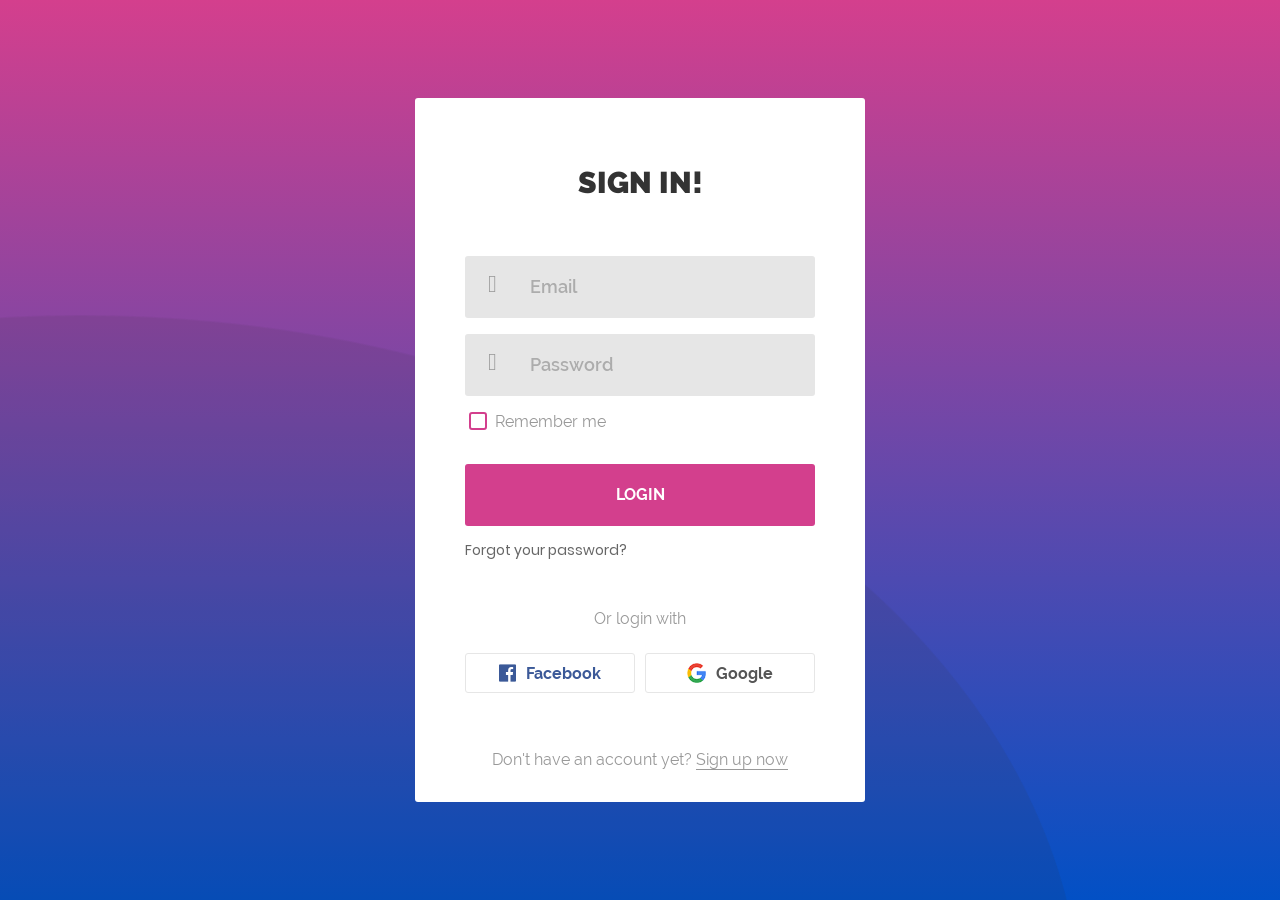
<file: index.html>
<!DOCTYPE html>
<html lang="en">
  <head>
    <title>Stirring Minds | Sign Up</title>
    <meta charset="UTF-8" />
    <meta name="viewport" content="width=device-width, initial-scale=1" />

    <link rel="icon" type="image/png" href="images/icons/favicon.png" />
    <!--===============================================================================================-->
    <link
      rel="stylesheet"
      type="text/css"
      href="vendor/bootstrap/css/bootstrap.min.css"
    />
    <!--===============================================================================================-->
    <link
      rel="stylesheet"
      type="text/css"
      href="fonts/font-awesome-4.7.0/css/font-awesome.min.css"
    />
    <!--===============================================================================================-->
    <link
      rel="stylesheet"
      type="text/css"
      href="fonts/Linearicons-Free-v1.0.0/icon-font.min.css"
    />
    <!--===============================================================================================-->
    <link rel="stylesheet" type="text/css" href="vendor/animate/animate.css" />
    <!--===============================================================================================-->
    <link
      rel="stylesheet"
      type="text/css"
      href="vendor/css-hamburgers/hamburgers.min.css"
    />
    <!--===============================================================================================-->
    <link
      rel="stylesheet"
      type="text/css"
      href="vendor/select2/select2.min.css"
    />
    <!--===============================================================================================-->
    <link rel="stylesheet" type="text/css" href="css/util.css" />
    <link rel="stylesheet" type="text/css" href="css/main.css" />
    <!--===============================================================================================-->
  </head>
  <body>
    <div class="limiter">
      <div class="container-login100">
        <div class="wrap-login100 p-l-50 p-r-50 p-t-67 p-b-30">
          <form class="login100-form validate-form">
            <span class="login100-form-title p-b-55"> Sign in! </span>

            <div
              class="wrap-input100 validate-input m-b-16"
              data-validate="Valid email is required: ex@abc.xyz"
            >
              <input
                class="input100"
                type="text"
                name="email"
                placeholder="Email"
              />
              <span class="focus-input100"></span>
              <span class="symbol-input100">
                <span class="lnr lnr-envelope"></span>
              </span>
            </div>

            <div
              class="wrap-input100 validate-input m-b-16"
              data-validate="Password is required"
            >
              <input
                class="input100"
                type="password"
                name="pass"
                placeholder="Password"
              />
              <span class="focus-input100"></span>
              <span class="symbol-input100">
                <span class="lnr lnr-lock"></span>
              </span>
            </div>

            <div class="contact100-form-checkbox m-l-4">
              <input
                class="input-checkbox100"
                id="ckb1"
                type="checkbox"
                name="remember-me"
              />
              <label class="label-checkbox100" for="ckb1"> Remember me </label>
            </div>

            <div class="container-login100-form-btn p-t-25">
              <button class="login100-form-btn">Login</button>
            </div>
            <div class="text-center p-t-12 p-b-3">
              <a href="#"><span class="txt2"> Forgot your password? </span> </a>
            </div>

            <div class="text-center w-full p-t-42 p-b-22">
              <span class="txt1"> Or login with </span>
            </div>

            <a href="#" class="btn-face m-b-5">
              <i class="fa fa-facebook-official"></i>
              Facebook
            </a>

            <a href="#" class="btn-google m-b-5">
              <img src="images/icons/icon-google.png" alt="GOOGLE" />
              Google
            </a>

            <div class="text-center w-full p-t-50">
              <span class="txt1"> Don't have an account yet? </span>

              <a class="txt1 bo1 hov1" href="#"> Sign up now </a>
            </div>
          </form>
        </div>
      </div>
    </div>

    <!--===============================================================================================-->
    <script src="vendor/jquery/jquery-3.2.1.min.js"></script>
    <!--===============================================================================================-->
    <script src="vendor/bootstrap/js/popper.js"></script>
    <script src="vendor/bootstrap/js/bootstrap.min.js"></script>
    <!--===============================================================================================-->
    <script src="vendor/select2/select2.min.js"></script>
    <!--===============================================================================================-->
    <script src="js/main.js"></script>
  </body>
</html>
</file>
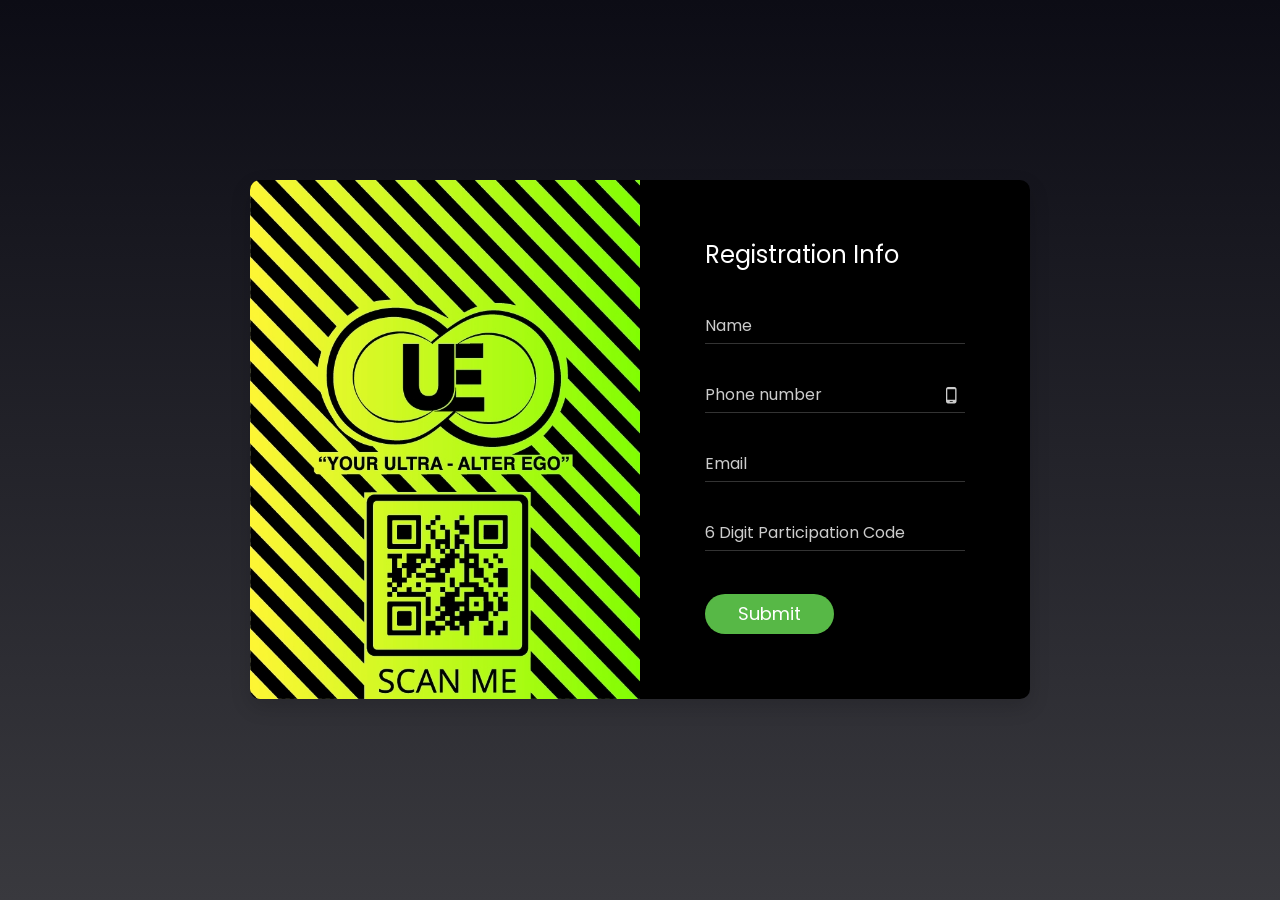
<file: UltraEgo-registration/index.html>
<!DOCTYPE html>
<html lang="en">
  <head>
    <!-- Required meta tags-->
    <meta charset="UTF-8" />
    <meta
      name="viewport"
      content="width=device-width, initial-scale=1, shrink-to-fit=no"
    />
    <meta name="description" content="UltraEgo" />
    <link
      rel="icon"
      href="./images/logo-without-bg.png"
      type="image/gif"
      sizes="16x16"
    />

    <meta name="author" content="UltraEgo" />
    <meta name="keywords" content="UltraEgo" />

    <!-- Title Page-->
    <title>Register | UltraEgo</title>

    <!-- Icons font CSS-->
    <link
      href="vendor/mdi-font/css/material-design-iconic-font.min.css"
      rel="stylesheet"
      media="all"
    />
    <link
      href="vendor/font-awesome-4.7/css/font-awesome.min.css"
      rel="stylesheet"
      media="all"
    />
    <!-- Font special for pages-->
    <link
      href="https://fonts.googleapis.com/css?family=Poppins:100,100i,200,200i,300,300i,400,400i,500,500i,600,600i,700,700i,800,800i,900,900i"
      rel="stylesheet"
    />

    <!-- Vendor CSS-->
    <link href="vendor/select2/select2.min.css" rel="stylesheet" media="all" />
    <link
      href="vendor/datepicker/daterangepicker.css"
      rel="stylesheet"
      media="all"
    />

    <!-- Main CSS-->
    <link href="css/main.css" rel="stylesheet" media="all" />
  </head>

  <body>
    <div class="page-wrapper bg-gra-01 p-t-180 p-b-100 font-poppins">
      <div class="wrapper wrapper--w780">
        <div class="card card-3">
          <div class="card-heading"></div>
          <div class="card-body">
            <h2 class="title">Registration Info</h2>
            <form
              method="POST"
              action="https://getform.io/f/45aa4f28-6dd5-4db4-9c80-4bedf618e6fb"
            >
              <div class="input-group">
                <input
                  class="input--style-3"
                  type="text"
                  placeholder="Name"
                  required
                  name="name"
                />
              </div>
              <div class="input-group">
                <input
                  class="input--style-3"
                  required
                  type="tel"
                  placeholder="Phone number"
                  pattern="[0-9]{10}"
                  name="phone"
                />
                <i class="zmdi zmdi-smartphone-android input-icon"></i>
              </div>

              <div class="input-group">
                <input
                  class="input--style-3"
                  type="email"
                  placeholder="Email"
                  name="email"
                />
              </div>
              <div class="input-group">
                <input
                  class="input--style-3"
                  type="text"
                  placeholder="6 Digit Participation Code"
                  required
                  pattern="[A-Z0-9]{6}"
                  name="code"
                />
              </div>

              <div class="p-t-10">
                <button class="btn btn--pill btn--green" type="submit">
                  Submit
                </button>
              </div>
            </form>
          </div>
        </div>
      </div>
    </div>

    <!-- Jquery JS-->
    <script src="vendor/jquery/jquery.min.js"></script>
    <!-- Vendor JS-->
    <script src="vendor/select2/select2.min.js"></script>
    <script src="vendor/datepicker/moment.min.js"></script>
    <script src="vendor/datepicker/daterangepicker.js"></script>

    <!-- Main JS-->
    <script src="js/global.js"></script>
  </body>
  <!-- This templates was made by Colorlib (https://colorlib.com) -->
</html>
<!-- end document-->
</file>
<file: css/util.css>
/*[ FONT SIZE ]
///////////////////////////////////////////////////////////
*/
.fs-1 {font-size: 1px;}
.fs-2 {font-size: 2px;}
.fs-3 {font-size: 3px;}
.fs-4 {font-size: 4px;}
.fs-5 {font-size: 5px;}
.fs-6 {font-size: 6px;}
.fs-7 {font-size: 7px;}
.fs-8 {font-size: 8px;}
.fs-9 {font-size: 9px;}
.fs-10 {font-size: 10px;}
.fs-11 {font-size: 11px;}
.fs-12 {font-size: 12px;}
.fs-13 {font-size: 13px;}
.fs-14 {font-size: 14px;}
.fs-15 {font-size: 15px;}
.fs-16 {font-size: 16px;}
.fs-17 {font-size: 17px;}
.fs-18 {font-size: 18px;}
.fs-19 {font-size: 19px;}
.fs-20 {font-size: 20px;}
.fs-21 {font-size: 21px;}
.fs-22 {font-size: 22px;}
.fs-23 {font-size: 23px;}
.fs-24 {font-size: 24px;}
.fs-25 {font-size: 25px;}
.fs-26 {font-size: 26px;}
.fs-27 {font-size: 27px;}
.fs-28 {font-size: 28px;}
.fs-29 {font-size: 29px;}
.fs-30 {font-size: 30px;}
.fs-31 {font-size: 31px;}
.fs-32 {font-size: 32px;}
.fs-33 {font-size: 33px;}
.fs-34 {font-size: 34px;}
.fs-35 {font-size: 35px;}
.fs-36 {font-size: 36px;}
.fs-37 {font-size: 37px;}
.fs-38 {font-size: 38px;}
.fs-39 {font-size: 39px;}
.fs-40 {font-size: 40px;}
.fs-41 {font-size: 41px;}
.fs-42 {font-size: 42px;}
.fs-43 {font-size: 43px;}
.fs-44 {font-size: 44px;}
.fs-45 {font-size: 45px;}
.fs-46 {font-size: 46px;}
.fs-47 {font-size: 47px;}
.fs-48 {font-size: 48px;}
.fs-49 {font-size: 49px;}
.fs-50 {font-size: 50px;}
.fs-51 {font-size: 51px;}
.fs-52 {font-size: 52px;}
.fs-53 {font-size: 53px;}
.fs-54 {font-size: 54px;}
.fs-55 {font-size: 55px;}
.fs-56 {font-size: 56px;}
.fs-57 {font-size: 57px;}
.fs-58 {font-size: 58px;}
.fs-59 {font-size: 59px;}
.fs-60 {font-size: 60px;}
.fs-61 {font-size: 61px;}
.fs-62 {font-size: 62px;}
.fs-63 {font-size: 63px;}
.fs-64 {font-size: 64px;}
.fs-65 {font-size: 65px;}
.fs-66 {font-size: 66px;}
.fs-67 {font-size: 67px;}
.fs-68 {font-size: 68px;}
.fs-69 {font-size: 69px;}
.fs-70 {font-size: 70px;}
.fs-71 {font-size: 71px;}
.fs-72 {font-size: 72px;}
.fs-73 {font-size: 73px;}
.fs-74 {font-size: 74px;}
.fs-75 {font-size: 75px;}
.fs-76 {font-size: 76px;}
.fs-77 {font-size: 77px;}
.fs-78 {font-size: 78px;}
.fs-79 {font-size: 79px;}
.fs-80 {font-size: 80px;}
.fs-81 {font-size: 81px;}
.fs-82 {font-size: 82px;}
.fs-83 {font-size: 83px;}
.fs-84 {font-size: 84px;}
.fs-85 {font-size: 85px;}
.fs-86 {font-size: 86px;}
.fs-87 {font-size: 87px;}
.fs-88 {font-size: 88px;}
.fs-89 {font-size: 89px;}
.fs-90 {font-size: 90px;}
.fs-91 {font-size: 91px;}
.fs-92 {font-size: 92px;}
.fs-93 {font-size: 93px;}
.fs-94 {font-size: 94px;}
.fs-95 {font-size: 95px;}
.fs-96 {font-size: 96px;}
.fs-97 {font-size: 97px;}
.fs-98 {font-size: 98px;}
.fs-99 {font-size: 99px;}
.fs-100 {font-size: 100px;}
.fs-101 {font-size: 101px;}
.fs-102 {font-size: 102px;}
.fs-103 {font-size: 103px;}
.fs-104 {font-size: 104px;}
.fs-105 {font-size: 105px;}
.fs-106 {font-size: 106px;}
.fs-107 {font-size: 107px;}
.fs-108 {font-size: 108px;}
.fs-109 {font-size: 109px;}
.fs-110 {font-size: 110px;}
.fs-111 {font-size: 111px;}
.fs-112 {font-size: 112px;}
.fs-113 {font-size: 113px;}
.fs-114 {font-size: 114px;}
.fs-115 {font-size: 115px;}
.fs-116 {font-size: 116px;}
.fs-117 {font-size: 117px;}
.fs-118 {font-size: 118px;}
.fs-119 {font-size: 119px;}
.fs-120 {font-size: 120px;}
.fs-121 {font-size: 121px;}
.fs-122 {font-size: 122px;}
.fs-123 {font-size: 123px;}
.fs-124 {font-size: 124px;}
.fs-125 {font-size: 125px;}
.fs-126 {font-size: 126px;}
.fs-127 {font-size: 127px;}
.fs-128 {font-size: 128px;}
.fs-129 {font-size: 129px;}
.fs-130 {font-size: 130px;}
.fs-131 {font-size: 131px;}
.fs-132 {font-size: 132px;}
.fs-133 {font-size: 133px;}
.fs-134 {font-size: 134px;}
.fs-135 {font-size: 135px;}
.fs-136 {font-size: 136px;}
.fs-137 {font-size: 137px;}
.fs-138 {font-size: 138px;}
.fs-139 {font-size: 139px;}
.fs-140 {font-size: 140px;}
.fs-141 {font-size: 141px;}
.fs-142 {font-size: 142px;}
.fs-143 {font-size: 143px;}
.fs-144 {font-size: 144px;}
.fs-145 {font-size: 145px;}
.fs-146 {font-size: 146px;}
.fs-147 {font-size: 147px;}
.fs-148 {font-size: 148px;}
.fs-149 {font-size: 149px;}
.fs-150 {font-size: 150px;}
.fs-151 {font-size: 151px;}
.fs-152 {font-size: 152px;}
.fs-153 {font-size: 153px;}
.fs-154 {font-size: 154px;}
.fs-155 {font-size: 155px;}
.fs-156 {font-size: 156px;}
.fs-157 {font-size: 157px;}
.fs-158 {font-size: 158px;}
.fs-159 {font-size: 159px;}
.fs-160 {font-size: 160px;}
.fs-161 {font-size: 161px;}
.fs-162 {font-size: 162px;}
.fs-163 {font-size: 163px;}
.fs-164 {font-size: 164px;}
.fs-165 {font-size: 165px;}
.fs-166 {font-size: 166px;}
.fs-167 {font-size: 167px;}
.fs-168 {font-size: 168px;}
.fs-169 {font-size: 169px;}
.fs-170 {font-size: 170px;}
.fs-171 {font-size: 171px;}
.fs-172 {font-size: 172px;}
.fs-173 {font-size: 173px;}
.fs-174 {font-size: 174px;}
.fs-175 {font-size: 175px;}
.fs-176 {font-size: 176px;}
.fs-177 {font-size: 177px;}
.fs-178 {font-size: 178px;}
.fs-179 {font-size: 179px;}
.fs-180 {font-size: 180px;}
.fs-181 {font-size: 181px;}
.fs-182 {font-size: 182px;}
.fs-183 {font-size: 183px;}
.fs-184 {font-size: 184px;}
.fs-185 {font-size: 185px;}
.fs-186 {font-size: 186px;}
.fs-187 {font-size: 187px;}
.fs-188 {font-size: 188px;}
.fs-189 {font-size: 189px;}
.fs-190 {font-size: 190px;}
.fs-191 {font-size: 191px;}
.fs-192 {font-size: 192px;}
.fs-193 {font-size: 193px;}
.fs-194 {font-size: 194px;}
.fs-195 {font-size: 195px;}
.fs-196 {font-size: 196px;}
.fs-197 {font-size: 197px;}
.fs-198 {font-size: 198px;}
.fs-199 {font-size: 199px;}
.fs-200 {font-size: 200px;}

/*[ PADDING ]
///////////////////////////////////////////////////////////
*/
.p-t-0 {padding-top: 0px;}
.p-t-1 {padding-top: 1px;}
.p-t-2 {padding-top: 2px;}
.p-t-3 {padding-top: 3px;}
.p-t-4 {padding-top: 4px;}
.p-t-5 {padding-top: 5px;}
.p-t-6 {padding-top: 6px;}
.p-t-7 {padding-top: 7px;}
.p-t-8 {padding-top: 8px;}
.p-t-9 {padding-top: 9px;}
.p-t-10 {padding-top: 10px;}
.p-t-11 {padding-top: 11px;}
.p-t-12 {padding-top: 12px;}
.p-t-13 {padding-top: 13px;}
.p-t-14 {padding-top: 14px;}
.p-t-15 {padding-top: 15px;}
.p-t-16 {padding-top: 16px;}
.p-t-17 {padding-top: 17px;}
.p-t-18 {padding-top: 18px;}
.p-t-19 {padding-top: 19px;}
.p-t-20 {padding-top: 20px;}
.p-t-21 {padding-top: 21px;}
.p-t-22 {padding-top: 22px;}
.p-t-23 {padding-top: 23px;}
.p-t-24 {padding-top: 24px;}
.p-t-25 {padding-top: 25px;}
.p-t-26 {padding-top: 26px;}
.p-t-27 {padding-top: 27px;}
.p-t-28 {padding-top: 28px;}
.p-t-29 {padding-top: 29px;}
.p-t-30 {padding-top: 30px;}
.p-t-31 {padding-top: 31px;}
.p-t-32 {padding-top: 32px;}
.p-t-33 {padding-top: 33px;}
.p-t-34 {padding-top: 34px;}
.p-t-35 {padding-top: 35px;}
.p-t-36 {padding-top: 36px;}
.p-t-37 {padding-top: 37px;}
.p-t-38 {padding-top: 38px;}
.p-t-39 {padding-top: 39px;}
.p-t-40 {padding-top: 40px;}
.p-t-41 {padding-top: 41px;}
.p-t-42 {padding-top: 42px;}
.p-t-43 {padding-top: 43px;}
.p-t-44 {padding-top: 44px;}
.p-t-45 {padding-top: 45px;}
.p-t-46 {padding-top: 46px;}
.p-t-47 {padding-top: 47px;}
.p-t-48 {padding-top: 48px;}
.p-t-49 {padding-top: 49px;}
.p-t-50 {padding-top: 50px;}
.p-t-51 {padding-top: 51px;}
.p-t-52 {padding-top: 52px;}
.p-t-53 {padding-top: 53px;}
.p-t-54 {padding-top: 54px;}
.p-t-55 {padding-top: 55px;}
.p-t-56 {padding-top: 56px;}
.p-t-57 {padding-top: 57px;}
.p-t-58 {padding-top: 58px;}
.p-t-59 {padding-top: 59px;}
.p-t-60 {padding-top: 60px;}
.p-t-61 {padding-top: 61px;}
.p-t-62 {padding-top: 62px;}
.p-t-63 {padding-top: 63px;}
.p-t-64 {padding-top: 64px;}
.p-t-65 {padding-top: 65px;}
.p-t-66 {padding-top: 66px;}
.p-t-67 {padding-top: 67px;}
.p-t-68 {padding-top: 68px;}
.p-t-69 {padding-top: 69px;}
.p-t-70 {padding-top: 70px;}
.p-t-71 {padding-top: 71px;}
.p-t-72 {padding-top: 72px;}
.p-t-73 {padding-top: 73px;}
.p-t-74 {padding-top: 74px;}
.p-t-75 {padding-top: 75px;}
.p-t-76 {padding-top: 76px;}
.p-t-77 {padding-top: 77px;}
.p-t-78 {padding-top: 78px;}
.p-t-79 {padding-top: 79px;}
.p-t-80 {padding-top: 80px;}
.p-t-81 {padding-top: 81px;}
.p-t-82 {padding-top: 82px;}
.p-t-83 {padding-top: 83px;}
.p-t-84 {padding-top: 84px;}
.p-t-85 {padding-top: 85px;}
.p-t-86 {padding-top: 86px;}
.p-t-87 {padding-top: 87px;}
.p-t-88 {padding-top: 88px;}
.p-t-89 {padding-top: 89px;}
.p-t-90 {padding-top: 90px;}
.p-t-91 {padding-top: 91px;}
.p-t-92 {padding-top: 92px;}
.p-t-93 {padding-top: 93px;}
.p-t-94 {padding-top: 94px;}
.p-t-95 {padding-top: 95px;}
.p-t-96 {padding-top: 96px;}
.p-t-97 {padding-top: 97px;}
.p-t-98 {padding-top: 98px;}
.p-t-99 {padding-top: 99px;}
.p-t-100 {padding-top: 100px;}
.p-t-101 {padding-top: 101px;}
.p-t-102 {padding-top: 102px;}
.p-t-103 {padding-top: 103px;}
.p-t-104 {padding-top: 104px;}
.p-t-105 {padding-top: 105px;}
.p-t-106 {padding-top: 106px;}
.p-t-107 {padding-top: 107px;}
.p-t-108 {padding-top: 108px;}
.p-t-109 {padding-top: 109px;}
.p-t-110 {padding-top: 110px;}
.p-t-111 {padding-top: 111px;}
.p-t-112 {padding-top: 112px;}
.p-t-113 {padding-top: 113px;}
.p-t-114 {padding-top: 114px;}
.p-t-115 {padding-top: 115px;}
.p-t-116 {padding-top: 116px;}
.p-t-117 {padding-top: 117px;}
.p-t-118 {padding-top: 118px;}
.p-t-119 {padding-top: 119px;}
.p-t-120 {padding-top: 120px;}
.p-t-121 {padding-top: 121px;}
.p-t-122 {padding-top: 122px;}
.p-t-123 {padding-top: 123px;}
.p-t-124 {padding-top: 124px;}
.p-t-125 {padding-top: 125px;}
.p-t-126 {padding-top: 126px;}
.p-t-127 {padding-top: 127px;}
.p-t-128 {padding-top: 128px;}
.p-t-129 {padding-top: 129px;}
.p-t-130 {padding-top: 130px;}
.p-t-131 {padding-top: 131px;}
.p-t-132 {padding-top: 132px;}
.p-t-133 {padding-top: 133px;}
.p-t-134 {padding-top: 134px;}
.p-t-135 {padding-top: 135px;}
.p-t-136 {padding-top: 136px;}
.p-t-137 {padding-top: 137px;}
.p-t-138 {padding-top: 138px;}
.p-t-139 {padding-top: 139px;}
.p-t-140 {padding-top: 140px;}
.p-t-141 {padding-top: 141px;}
.p-t-142 {padding-top: 142px;}
.p-t-143 {padding-top: 143px;}
.p-t-144 {padding-top: 144px;}
.p-t-145 {padding-top: 145px;}
.p-t-146 {padding-top: 146px;}
.p-t-147 {padding-top: 147px;}
.p-t-148 {padding-top: 148px;}
.p-t-149 {padding-top: 149px;}
.p-t-150 {padding-top: 150px;}
.p-t-151 {padding-top: 151px;}
.p-t-152 {padding-top: 152px;}
.p-t-153 {padding-top: 153px;}
.p-t-154 {padding-top: 154px;}
.p-t-155 {padding-top: 155px;}
.p-t-156 {padding-top: 156px;}
.p-t-157 {padding-top: 157px;}
.p-t-158 {padding-top: 158px;}
.p-t-159 {padding-top: 159px;}
.p-t-160 {padding-top: 160px;}
.p-t-161 {padding-top: 161px;}
.p-t-162 {padding-top: 162px;}
.p-t-163 {padding-top: 163px;}
.p-t-164 {padding-top: 164px;}
.p-t-165 {padding-top: 165px;}
.p-t-166 {padding-top: 166px;}
.p-t-167 {padding-top: 167px;}
.p-t-168 {padding-top: 168px;}
.p-t-169 {padding-top: 169px;}
.p-t-170 {padding-top: 170px;}
.p-t-171 {padding-top: 171px;}
.p-t-172 {padding-top: 172px;}
.p-t-173 {padding-top: 173px;}
.p-t-174 {padding-top: 174px;}
.p-t-175 {padding-top: 175px;}
.p-t-176 {padding-top: 176px;}
.p-t-177 {padding-top: 177px;}
.p-t-178 {padding-top: 178px;}
.p-t-179 {padding-top: 179px;}
.p-t-180 {padding-top: 180px;}
.p-t-181 {padding-top: 181px;}
.p-t-182 {padding-top: 182px;}
.p-t-183 {padding-top: 183px;}
.p-t-184 {padding-top: 184px;}
.p-t-185 {padding-top: 185px;}
.p-t-186 {padding-top: 186px;}
.p-t-187 {padding-top: 187px;}
.p-t-188 {padding-top: 188px;}
.p-t-189 {padding-top: 189px;}
.p-t-190 {padding-top: 190px;}
.p-t-191 {padding-top: 191px;}
.p-t-192 {padding-top: 192px;}
.p-t-193 {padding-top: 193px;}
.p-t-194 {padding-top: 194px;}
.p-t-195 {padding-top: 195px;}
.p-t-196 {padding-top: 196px;}
.p-t-197 {padding-top: 197px;}
.p-t-198 {padding-top: 198px;}
.p-t-199 {padding-top: 199px;}
.p-t-200 {padding-top: 200px;}
.p-t-201 {padding-top: 201px;}
.p-t-202 {padding-top: 202px;}
.p-t-203 {padding-top: 203px;}
.p-t-204 {padding-top: 204px;}
.p-t-205 {padding-top: 205px;}
.p-t-206 {padding-top: 206px;}
.p-t-207 {padding-top: 207px;}
.p-t-208 {padding-top: 208px;}
.p-t-209 {padding-top: 209px;}
.p-t-210 {padding-top: 210px;}
.p-t-211 {padding-top: 211px;}
.p-t-212 {padding-top: 212px;}
.p-t-213 {padding-top: 213px;}
.p-t-214 {padding-top: 214px;}
.p-t-215 {padding-top: 215px;}
.p-t-216 {padding-top: 216px;}
.p-t-217 {padding-top: 217px;}
.p-t-218 {padding-top: 218px;}
.p-t-219 {padding-top: 219px;}
.p-t-220 {padding-top: 220px;}
.p-t-221 {padding-top: 221px;}
.p-t-222 {padding-top: 222px;}
.p-t-223 {padding-top: 223px;}
.p-t-224 {padding-top: 224px;}
.p-t-225 {padding-top: 225px;}
.p-t-226 {padding-top: 226px;}
.p-t-227 {padding-top: 227px;}
.p-t-228 {padding-top: 228px;}
.p-t-229 {padding-top: 229px;}
.p-t-230 {padding-top: 230px;}
.p-t-231 {padding-top: 231px;}
.p-t-232 {padding-top: 232px;}
.p-t-233 {padding-top: 233px;}
.p-t-234 {padding-top: 234px;}
.p-t-235 {padding-top: 235px;}
.p-t-236 {padding-top: 236px;}
.p-t-237 {padding-top: 237px;}
.p-t-238 {padding-top: 238px;}
.p-t-239 {padding-top: 239px;}
.p-t-240 {padding-top: 240px;}
.p-t-241 {padding-top: 241px;}
.p-t-242 {padding-top: 242px;}
.p-t-243 {padding-top: 243px;}
.p-t-244 {padding-top: 244px;}
.p-t-245 {padding-top: 245px;}
.p-t-246 {padding-top: 246px;}
.p-t-247 {padding-top: 247px;}
.p-t-248 {padding-top: 248px;}
.p-t-249 {padding-top: 249px;}
.p-t-250 {padding-top: 250px;}
.p-b-0 {padding-bottom: 0px;}
.p-b-1 {padding-bottom: 1px;}
.p-b-2 {padding-bottom: 2px;}
.p-b-3 {padding-bottom: 3px;}
.p-b-4 {padding-bottom: 4px;}
.p-b-5 {padding-bottom: 5px;}
.p-b-6 {padding-bottom: 6px;}
.p-b-7 {padding-bottom: 7px;}
.p-b-8 {padding-bottom: 8px;}
.p-b-9 {padding-bottom: 9px;}
.p-b-10 {padding-bottom: 10px;}
.p-b-11 {padding-bottom: 11px;}
.p-b-12 {padding-bottom: 12px;}
.p-b-13 {padding-bottom: 13px;}
.p-b-14 {padding-bottom: 14px;}
.p-b-15 {padding-bottom: 15px;}
.p-b-16 {padding-bottom: 16px;}
.p-b-17 {padding-bottom: 17px;}
.p-b-18 {padding-bottom: 18px;}
.p-b-19 {padding-bottom: 19px;}
.p-b-20 {padding-bottom: 20px;}
.p-b-21 {padding-bottom: 21px;}
.p-b-22 {padding-bottom: 22px;}
.p-b-23 {padding-bottom: 23px;}
.p-b-24 {padding-bottom: 24px;}
.p-b-25 {padding-bottom: 25px;}
.p-b-26 {padding-bottom: 26px;}
.p-b-27 {padding-bottom: 27px;}
.p-b-28 {padding-bottom: 28px;}
.p-b-29 {padding-bottom: 29px;}
.p-b-30 {padding-bottom: 30px;}
.p-b-31 {padding-bottom: 31px;}
.p-b-32 {padding-bottom: 32px;}
.p-b-33 {padding-bottom: 33px;}
.p-b-34 {padding-bottom: 34px;}
.p-b-35 {padding-bottom: 35px;}
.p-b-36 {padding-bottom: 36px;}
.p-b-37 {padding-bottom: 37px;}
.p-b-38 {padding-bottom: 38px;}
.p-b-39 {padding-bottom: 39px;}
.p-b-40 {padding-bottom: 40px;}
.p-b-41 {padding-bottom: 41px;}
.p-b-42 {padding-bottom: 42px;}
.p-b-43 {padding-bottom: 43px;}
.p-b-44 {padding-bottom: 44px;}
.p-b-45 {padding-bottom: 45px;}
.p-b-46 {padding-bottom: 46px;}
.p-b-47 {padding-bottom: 47px;}
.p-b-48 {padding-bottom: 48px;}
.p-b-49 {padding-bottom: 49px;}
.p-b-50 {padding-bottom: 50px;}
.p-b-51 {padding-bottom: 51px;}
.p-b-52 {padding-bottom: 52px;}
.p-b-53 {padding-bottom: 53px;}
.p-b-54 {padding-bottom: 54px;}
.p-b-55 {padding-bottom: 55px;}
.p-b-56 {padding-bottom: 56px;}
.p-b-57 {padding-bottom: 57px;}
.p-b-58 {padding-bottom: 58px;}
.p-b-59 {padding-bottom: 59px;}
.p-b-60 {padding-bottom: 60px;}
.p-b-61 {padding-bottom: 61px;}
.p-b-62 {padding-bottom: 62px;}
.p-b-63 {padding-bottom: 63px;}
.p-b-64 {padding-bottom: 64px;}
.p-b-65 {padding-bottom: 65px;}
.p-b-66 {padding-bottom: 66px;}
.p-b-67 {padding-bottom: 67px;}
.p-b-68 {padding-bottom: 68px;}
.p-b-69 {padding-bottom: 69px;}
.p-b-70 {padding-bottom: 70px;}
.p-b-71 {padding-bottom: 71px;}
.p-b-72 {padding-bottom: 72px;}
.p-b-73 {padding-bottom: 73px;}
.p-b-74 {padding-bottom: 74px;}
.p-b-75 {padding-bottom: 75px;}
.p-b-76 {padding-bottom: 76px;}
.p-b-77 {padding-bottom: 77px;}
.p-b-78 {padding-bottom: 78px;}
.p-b-79 {padding-bottom: 79px;}
.p-b-80 {padding-bottom: 80px;}
.p-b-81 {padding-bottom: 81px;}
.p-b-82 {padding-bottom: 82px;}
.p-b-83 {padding-bottom: 83px;}
.p-b-84 {padding-bottom: 84px;}
.p-b-85 {padding-bottom: 85px;}
.p-b-86 {padding-bottom: 86px;}
.p-b-87 {padding-bottom: 87px;}
.p-b-88 {padding-bottom: 88px;}
.p-b-89 {padding-bottom: 89px;}
.p-b-90 {padding-bottom: 90px;}
.p-b-91 {padding-bottom: 91px;}
.p-b-92 {padding-bottom: 92px;}
.p-b-93 {padding-bottom: 93px;}
.p-b-94 {padding-bottom: 94px;}
.p-b-95 {padding-bottom: 95px;}
.p-b-96 {padding-bottom: 96px;}
.p-b-97 {padding-bottom: 97px;}
.p-b-98 {padding-bottom: 98px;}
.p-b-99 {padding-bottom: 99px;}
.p-b-100 {padding-bottom: 100px;}
.p-b-101 {padding-bottom: 101px;}
.p-b-102 {padding-bottom: 102px;}
.p-b-103 {padding-bottom: 103px;}
.p-b-104 {padding-bottom: 104px;}
.p-b-105 {padding-bottom: 105px;}
.p-b-106 {padding-bottom: 106px;}
.p-b-107 {padding-bottom: 107px;}
.p-b-108 {padding-bottom: 108px;}
.p-b-109 {padding-bottom: 109px;}
.p-b-110 {padding-bottom: 110px;}
.p-b-111 {padding-bottom: 111px;}
.p-b-112 {padding-bottom: 112px;}
.p-b-113 {padding-bottom: 113px;}
.p-b-114 {padding-bottom: 114px;}
.p-b-115 {padding-bottom: 115px;}
.p-b-116 {padding-bottom: 116px;}
.p-b-117 {padding-bottom: 117px;}
.p-b-118 {padding-bottom: 118px;}
.p-b-119 {padding-bottom: 119px;}
.p-b-120 {padding-bottom: 120px;}
.p-b-121 {padding-bottom: 121px;}
.p-b-122 {padding-bottom: 122px;}
.p-b-123 {padding-bottom: 123px;}
.p-b-124 {padding-bottom: 124px;}
.p-b-125 {padding-bottom: 125px;}
.p-b-126 {padding-bottom: 126px;}
.p-b-127 {padding-bottom: 127px;}
.p-b-128 {padding-bottom: 128px;}
.p-b-129 {padding-bottom: 129px;}
.p-b-130 {padding-bottom: 130px;}
.p-b-131 {padding-bottom: 131px;}
.p-b-132 {padding-bottom: 132px;}
.p-b-133 {padding-bottom: 133px;}
.p-b-134 {padding-bottom: 134px;}
.p-b-135 {padding-bottom: 135px;}
.p-b-136 {padding-bottom: 136px;}
.p-b-137 {padding-bottom: 137px;}
.p-b-138 {padding-bottom: 138px;}
.p-b-139 {padding-bottom: 139px;}
.p-b-140 {padding-bottom: 140px;}
.p-b-141 {padding-bottom: 141px;}
.p-b-142 {padding-bottom: 142px;}
.p-b-143 {padding-bottom: 143px;}
.p-b-144 {padding-bottom: 144px;}
.p-b-145 {padding-bottom: 145px;}
.p-b-146 {padding-bottom: 146px;}
.p-b-147 {padding-bottom: 147px;}
.p-b-148 {padding-bottom: 148px;}
.p-b-149 {padding-bottom: 149px;}
.p-b-150 {padding-bottom: 150px;}
.p-b-151 {padding-bottom: 151px;}
.p-b-152 {padding-bottom: 152px;}
.p-b-153 {padding-bottom: 153px;}
.p-b-154 {padding-bottom: 154px;}
.p-b-155 {padding-bottom: 155px;}
.p-b-156 {padding-bottom: 156px;}
.p-b-157 {padding-bottom: 157px;}
.p-b-158 {padding-bottom: 158px;}
.p-b-159 {padding-bottom: 159px;}
.p-b-160 {padding-bottom: 160px;}
.p-b-161 {padding-bottom: 161px;}
.p-b-162 {padding-bottom: 162px;}
.p-b-163 {padding-bottom: 163px;}
.p-b-164 {padding-bottom: 164px;}
.p-b-165 {padding-bottom: 165px;}
.p-b-166 {padding-bottom: 166px;}
.p-b-167 {padding-bottom: 167px;}
.p-b-168 {padding-bottom: 168px;}
.p-b-169 {padding-bottom: 169px;}
.p-b-170 {padding-bottom: 170px;}
.p-b-171 {padding-bottom: 171px;}
.p-b-172 {padding-bottom: 172px;}
.p-b-173 {padding-bottom: 173px;}
.p-b-174 {padding-bottom: 174px;}
.p-b-175 {padding-bottom: 175px;}
.p-b-176 {padding-bottom: 176px;}
.p-b-177 {padding-bottom: 177px;}
.p-b-178 {padding-bottom: 178px;}
.p-b-179 {padding-bottom: 179px;}
.p-b-180 {padding-bottom: 180px;}
.p-b-181 {padding-bottom: 181px;}
.p-b-182 {padding-bottom: 182px;}
.p-b-183 {padding-bottom: 183px;}
.p-b-184 {padding-bottom: 184px;}
.p-b-185 {padding-bottom: 185px;}
.p-b-186 {padding-bottom: 186px;}
.p-b-187 {padding-bottom: 187px;}
.p-b-188 {padding-bottom: 188px;}
.p-b-189 {padding-bottom: 189px;}
.p-b-190 {padding-bottom: 190px;}
.p-b-191 {padding-bottom: 191px;}
.p-b-192 {padding-bottom: 192px;}
.p-b-193 {padding-bottom: 193px;}
.p-b-194 {padding-bottom: 194px;}
.p-b-195 {padding-bottom: 195px;}
.p-b-196 {padding-bottom: 196px;}
.p-b-197 {padding-bottom: 197px;}
.p-b-198 {padding-bottom: 198px;}
.p-b-199 {padding-bottom: 199px;}
.p-b-200 {padding-bottom: 200px;}
.p-b-201 {padding-bottom: 201px;}
.p-b-202 {padding-bottom: 202px;}
.p-b-203 {padding-bottom: 203px;}
.p-b-204 {padding-bottom: 204px;}
.p-b-205 {padding-bottom: 205px;}
.p-b-206 {padding-bottom: 206px;}
.p-b-207 {padding-bottom: 207px;}
.p-b-208 {padding-bottom: 208px;}
.p-b-209 {padding-bottom: 209px;}
.p-b-210 {padding-bottom: 210px;}
.p-b-211 {padding-bottom: 211px;}
.p-b-212 {padding-bottom: 212px;}
.p-b-213 {padding-bottom: 213px;}
.p-b-214 {padding-bottom: 214px;}
.p-b-215 {padding-bottom: 215px;}
.p-b-216 {padding-bottom: 216px;}
.p-b-217 {padding-bottom: 217px;}
.p-b-218 {padding-bottom: 218px;}
.p-b-219 {padding-bottom: 219px;}
.p-b-220 {padding-bottom: 220px;}
.p-b-221 {padding-bottom: 221px;}
.p-b-222 {padding-bottom: 222px;}
.p-b-223 {padding-bottom: 223px;}
.p-b-224 {padding-bottom: 224px;}
.p-b-225 {padding-bottom: 225px;}
.p-b-226 {padding-bottom: 226px;}
.p-b-227 {padding-bottom: 227px;}
.p-b-228 {padding-bottom: 228px;}
.p-b-229 {padding-bottom: 229px;}
.p-b-230 {padding-bottom: 230px;}
.p-b-231 {padding-bottom: 231px;}
.p-b-232 {padding-bottom: 232px;}
.p-b-233 {padding-bottom: 233px;}
.p-b-234 {padding-bottom: 234px;}
.p-b-235 {padding-bottom: 235px;}
.p-b-236 {padding-bottom: 236px;}
.p-b-237 {padding-bottom: 237px;}
.p-b-238 {padding-bottom: 238px;}
.p-b-239 {padding-bottom: 239px;}
.p-b-240 {padding-bottom: 240px;}
.p-b-241 {padding-bottom: 241px;}
.p-b-242 {padding-bottom: 242px;}
.p-b-243 {padding-bottom: 243px;}
.p-b-244 {padding-bottom: 244px;}
.p-b-245 {padding-bottom: 245px;}
.p-b-246 {padding-bottom: 246px;}
.p-b-247 {padding-bottom: 247px;}
.p-b-248 {padding-bottom: 248px;}
.p-b-249 {padding-bottom: 249px;}
.p-b-250 {padding-bottom: 250px;}
.p-l-0 {padding-left: 0px;}
.p-l-1 {padding-left: 1px;}
.p-l-2 {padding-left: 2px;}
.p-l-3 {padding-left: 3px;}
.p-l-4 {padding-left: 4px;}
.p-l-5 {padding-left: 5px;}
.p-l-6 {padding-left: 6px;}
.p-l-7 {padding-left: 7px;}
.p-l-8 {padding-left: 8px;}
.p-l-9 {padding-left: 9px;}
.p-l-10 {padding-left: 10px;}
.p-l-11 {padding-left: 11px;}
.p-l-12 {padding-left: 12px;}
.p-l-13 {padding-left: 13px;}
.p-l-14 {padding-left: 14px;}
.p-l-15 {padding-left: 15px;}
.p-l-16 {padding-left: 16px;}
.p-l-17 {padding-left: 17px;}
.p-l-18 {padding-left: 18px;}
.p-l-19 {padding-left: 19px;}
.p-l-20 {padding-left: 20px;}
.p-l-21 {padding-left: 21px;}
.p-l-22 {padding-left: 22px;}
.p-l-23 {padding-left: 23px;}
.p-l-24 {padding-left: 24px;}
.p-l-25 {padding-left: 25px;}
.p-l-26 {padding-left: 26px;}
.p-l-27 {padding-left: 27px;}
.p-l-28 {padding-left: 28px;}
.p-l-29 {padding-left: 29px;}
.p-l-30 {padding-left: 30px;}
.p-l-31 {padding-left: 31px;}
.p-l-32 {padding-left: 32px;}
.p-l-33 {padding-left: 33px;}
.p-l-34 {padding-left: 34px;}
.p-l-35 {padding-left: 35px;}
.p-l-36 {padding-left: 36px;}
.p-l-37 {padding-left: 37px;}
.p-l-38 {padding-left: 38px;}
.p-l-39 {padding-left: 39px;}
.p-l-40 {padding-left: 40px;}
.p-l-41 {padding-left: 41px;}
.p-l-42 {padding-left: 42px;}
.p-l-43 {padding-left: 43px;}
.p-l-44 {padding-left: 44px;}
.p-l-45 {padding-left: 45px;}
.p-l-46 {padding-left: 46px;}
.p-l-47 {padding-left: 47px;}
.p-l-48 {padding-left: 48px;}
.p-l-49 {padding-left: 49px;}
.p-l-50 {padding-left: 50px;}
.p-l-51 {padding-left: 51px;}
.p-l-52 {padding-left: 52px;}
.p-l-53 {padding-left: 53px;}
.p-l-54 {padding-left: 54px;}
.p-l-55 {padding-left: 55px;}
.p-l-56 {padding-left: 56px;}
.p-l-57 {padding-left: 57px;}
.p-l-58 {padding-left: 58px;}
.p-l-59 {padding-left: 59px;}
.p-l-60 {padding-left: 60px;}
.p-l-61 {padding-left: 61px;}
.p-l-62 {padding-left: 62px;}
.p-l-63 {padding-left: 63px;}
.p-l-64 {padding-left: 64px;}
.p-l-65 {padding-left: 65px;}
.p-l-66 {padding-left: 66px;}
.p-l-67 {padding-left: 67px;}
.p-l-68 {padding-left: 68px;}
.p-l-69 {padding-left: 69px;}
.p-l-70 {padding-left: 70px;}
.p-l-71 {padding-left: 71px;}
.p-l-72 {padding-left: 72px;}
.p-l-73 {padding-left: 73px;}
.p-l-74 {padding-left: 74px;}
.p-l-75 {padding-left: 75px;}
.p-l-76 {padding-left: 76px;}
.p-l-77 {padding-left: 77px;}
.p-l-78 {padding-left: 78px;}
.p-l-79 {padding-left: 79px;}
.p-l-80 {padding-left: 80px;}
.p-l-81 {padding-left: 81px;}
.p-l-82 {padding-left: 82px;}
.p-l-83 {padding-left: 83px;}
.p-l-84 {padding-left: 84px;}
.p-l-85 {padding-left: 85px;}
.p-l-86 {padding-left: 86px;}
.p-l-87 {padding-left: 87px;}
.p-l-88 {padding-left: 88px;}
.p-l-89 {padding-left: 89px;}
.p-l-90 {padding-left: 90px;}
.p-l-91 {padding-left: 91px;}
.p-l-92 {padding-left: 92px;}
.p-l-93 {padding-left: 93px;}
.p-l-94 {padding-left: 94px;}
.p-l-95 {padding-left: 95px;}
.p-l-96 {padding-left: 96px;}
.p-l-97 {padding-left: 97px;}
.p-l-98 {padding-left: 98px;}
.p-l-99 {padding-left: 99px;}
.p-l-100 {padding-left: 100px;}
.p-l-101 {padding-left: 101px;}
.p-l-102 {padding-left: 102px;}
.p-l-103 {padding-left: 103px;}
.p-l-104 {padding-left: 104px;}
.p-l-105 {padding-left: 105px;}
.p-l-106 {padding-left: 106px;}
.p-l-107 {padding-left: 107px;}
.p-l-108 {padding-left: 108px;}
.p-l-109 {padding-left: 109px;}
.p-l-110 {padding-left: 110px;}
.p-l-111 {padding-left: 111px;}
.p-l-112 {padding-left: 112px;}
.p-l-113 {padding-left: 113px;}
.p-l-114 {padding-left: 114px;}
.p-l-115 {padding-left: 115px;}
.p-l-116 {padding-left: 116px;}
.p-l-117 {padding-left: 117px;}
.p-l-118 {padding-left: 118px;}
.p-l-119 {padding-left: 119px;}
.p-l-120 {padding-left: 120px;}
.p-l-121 {padding-left: 121px;}
.p-l-122 {padding-left: 122px;}
.p-l-123 {padding-left: 123px;}
.p-l-124 {padding-left: 124px;}
.p-l-125 {padding-left: 125px;}
.p-l-126 {padding-left: 126px;}
.p-l-127 {padding-left: 127px;}
.p-l-128 {padding-left: 128px;}
.p-l-129 {padding-left: 129px;}
.p-l-130 {padding-left: 130px;}
.p-l-131 {padding-left: 131px;}
.p-l-132 {padding-left: 132px;}
.p-l-133 {padding-left: 133px;}
.p-l-134 {padding-left: 134px;}
.p-l-135 {padding-left: 135px;}
.p-l-136 {padding-left: 136px;}
.p-l-137 {padding-left: 137px;}
.p-l-138 {padding-left: 138px;}
.p-l-139 {padding-left: 139px;}
.p-l-140 {padding-left: 140px;}
.p-l-141 {padding-left: 141px;}
.p-l-142 {padding-left: 142px;}
.p-l-143 {padding-left: 143px;}
.p-l-144 {padding-left: 144px;}
.p-l-145 {padding-left: 145px;}
.p-l-146 {padding-left: 146px;}
.p-l-147 {padding-left: 147px;}
.p-l-148 {padding-left: 148px;}
.p-l-149 {padding-left: 149px;}
.p-l-150 {padding-left: 150px;}
.p-l-151 {padding-left: 151px;}
.p-l-152 {padding-left: 152px;}
.p-l-153 {padding-left: 153px;}
.p-l-154 {padding-left: 154px;}
.p-l-155 {padding-left: 155px;}
.p-l-156 {padding-left: 156px;}
.p-l-157 {padding-left: 157px;}
.p-l-158 {padding-left: 158px;}
.p-l-159 {padding-left: 159px;}
.p-l-160 {padding-left: 160px;}
.p-l-161 {padding-left: 161px;}
.p-l-162 {padding-left: 162px;}
.p-l-163 {padding-left: 163px;}
.p-l-164 {padding-left: 164px;}
.p-l-165 {padding-left: 165px;}
.p-l-166 {padding-left: 166px;}
.p-l-167 {padding-left: 167px;}
.p-l-168 {padding-left: 168px;}
.p-l-169 {padding-left: 169px;}
.p-l-170 {padding-left: 170px;}
.p-l-171 {padding-left: 171px;}
.p-l-172 {padding-left: 172px;}
.p-l-173 {padding-left: 173px;}
.p-l-174 {padding-left: 174px;}
.p-l-175 {padding-left: 175px;}
.p-l-176 {padding-left: 176px;}
.p-l-177 {padding-left: 177px;}
.p-l-178 {padding-left: 178px;}
.p-l-179 {padding-left: 179px;}
.p-l-180 {padding-left: 180px;}
.p-l-181 {padding-left: 181px;}
.p-l-182 {padding-left: 182px;}
.p-l-183 {padding-left: 183px;}
.p-l-184 {padding-left: 184px;}
.p-l-185 {padding-left: 185px;}
.p-l-186 {padding-left: 186px;}
.p-l-187 {padding-left: 187px;}
.p-l-188 {padding-left: 188px;}
.p-l-189 {padding-left: 189px;}
.p-l-190 {padding-left: 190px;}
.p-l-191 {padding-left: 191px;}
.p-l-192 {padding-left: 192px;}
.p-l-193 {padding-left: 193px;}
.p-l-194 {padding-left: 194px;}
.p-l-195 {padding-left: 195px;}
.p-l-196 {padding-left: 196px;}
.p-l-197 {padding-left: 197px;}
.p-l-198 {padding-left: 198px;}
.p-l-199 {padding-left: 199px;}
.p-l-200 {padding-left: 200px;}
.p-l-201 {padding-left: 201px;}
.p-l-202 {padding-left: 202px;}
.p-l-203 {padding-left: 203px;}
.p-l-204 {padding-left: 204px;}
.p-l-205 {padding-left: 205px;}
.p-l-206 {padding-left: 206px;}
.p-l-207 {padding-left: 207px;}
.p-l-208 {padding-left: 208px;}
.p-l-209 {padding-left: 209px;}
.p-l-210 {padding-left: 210px;}
.p-l-211 {padding-left: 211px;}
.p-l-212 {padding-left: 212px;}
.p-l-213 {padding-left: 213px;}
.p-l-214 {padding-left: 214px;}
.p-l-215 {padding-left: 215px;}
.p-l-216 {padding-left: 216px;}
.p-l-217 {padding-left: 217px;}
.p-l-218 {padding-left: 218px;}
.p-l-219 {padding-left: 219px;}
.p-l-220 {padding-left: 220px;}
.p-l-221 {padding-left: 221px;}
.p-l-222 {padding-left: 222px;}
.p-l-223 {padding-left: 223px;}
.p-l-224 {padding-left: 224px;}
.p-l-225 {padding-left: 225px;}
.p-l-226 {padding-left: 226px;}
.p-l-227 {padding-left: 227px;}
.p-l-228 {padding-left: 228px;}
.p-l-229 {padding-left: 229px;}
.p-l-230 {padding-left: 230px;}
.p-l-231 {padding-left: 231px;}
.p-l-232 {padding-left: 232px;}
.p-l-233 {padding-left: 233px;}
.p-l-234 {padding-left: 234px;}
.p-l-235 {padding-left: 235px;}
.p-l-236 {padding-left: 236px;}
.p-l-237 {padding-left: 237px;}
.p-l-238 {padding-left: 238px;}
.p-l-239 {padding-left: 239px;}
.p-l-240 {padding-left: 240px;}
.p-l-241 {padding-left: 241px;}
.p-l-242 {padding-left: 242px;}
.p-l-243 {padding-left: 243px;}
.p-l-244 {padding-left: 244px;}
.p-l-245 {padding-left: 245px;}
.p-l-246 {padding-left: 246px;}
.p-l-247 {padding-left: 247px;}
.p-l-248 {padding-left: 248px;}
.p-l-249 {padding-left: 249px;}
.p-l-250 {padding-left: 250px;}
.p-r-0 {padding-right: 0px;}
.p-r-1 {padding-right: 1px;}
.p-r-2 {padding-right: 2px;}
.p-r-3 {padding-right: 3px;}
.p-r-4 {padding-right: 4px;}
.p-r-5 {padding-right: 5px;}
.p-r-6 {padding-right: 6px;}
.p-r-7 {padding-right: 7px;}
.p-r-8 {padding-right: 8px;}
.p-r-9 {padding-right: 9px;}
.p-r-10 {padding-right: 10px;}
.p-r-11 {padding-right: 11px;}
.p-r-12 {padding-right: 12px;}
.p-r-13 {padding-right: 13px;}
.p-r-14 {padding-right: 14px;}
.p-r-15 {padding-right: 15px;}
.p-r-16 {padding-right: 16px;}
.p-r-17 {padding-right: 17px;}
.p-r-18 {padding-right: 18px;}
.p-r-19 {padding-right: 19px;}
.p-r-20 {padding-right: 20px;}
.p-r-21 {padding-right: 21px;}
.p-r-22 {padding-right: 22px;}
.p-r-23 {padding-right: 23px;}
.p-r-24 {padding-right: 24px;}
.p-r-25 {padding-right: 25px;}
.p-r-26 {padding-right: 26px;}
.p-r-27 {padding-right: 27px;}
.p-r-28 {padding-right: 28px;}
.p-r-29 {padding-right: 29px;}
.p-r-30 {padding-right: 30px;}
.p-r-31 {padding-right: 31px;}
.p-r-32 {padding-right: 32px;}
.p-r-33 {padding-right: 33px;}
.p-r-34 {padding-right: 34px;}
.p-r-35 {padding-right: 35px;}
.p-r-36 {padding-right: 36px;}
.p-r-37 {padding-right: 37px;}
.p-r-38 {padding-right: 38px;}
.p-r-39 {padding-right: 39px;}
.p-r-40 {padding-right: 40px;}
.p-r-41 {padding-right: 41px;}
.p-r-42 {padding-right: 42px;}
.p-r-43 {padding-right: 43px;}
.p-r-44 {padding-right: 44px;}
.p-r-45 {padding-right: 45px;}
.p-r-46 {padding-right: 46px;}
.p-r-47 {padding-right: 47px;}
.p-r-48 {padding-right: 48px;}
.p-r-49 {padding-right: 49px;}
.p-r-50 {padding-right: 50px;}
.p-r-51 {padding-right: 51px;}
.p-r-52 {padding-right: 52px;}
.p-r-53 {padding-right: 53px;}
.p-r-54 {padding-right: 54px;}
.p-r-55 {padding-right: 55px;}
.p-r-56 {padding-right: 56px;}
.p-r-57 {padding-right: 57px;}
.p-r-58 {padding-right: 58px;}
.p-r-59 {padding-right: 59px;}
.p-r-60 {padding-right: 60px;}
.p-r-61 {padding-right: 61px;}
.p-r-62 {padding-right: 62px;}
.p-r-63 {padding-right: 63px;}
.p-r-64 {padding-right: 64px;}
.p-r-65 {padding-right: 65px;}
.p-r-66 {padding-right: 66px;}
.p-r-67 {padding-right: 67px;}
.p-r-68 {padding-right: 68px;}
.p-r-69 {padding-right: 69px;}
.p-r-70 {padding-right: 70px;}
.p-r-71 {padding-right: 71px;}
.p-r-72 {padding-right: 72px;}
.p-r-73 {padding-right: 73px;}
.p-r-74 {padding-right: 74px;}
.p-r-75 {padding-right: 75px;}
.p-r-76 {padding-right: 76px;}
.p-r-77 {padding-right: 77px;}
.p-r-78 {padding-right: 78px;}
.p-r-79 {padding-right: 79px;}
.p-r-80 {padding-right: 80px;}
.p-r-81 {padding-right: 81px;}
.p-r-82 {padding-right: 82px;}
.p-r-83 {padding-right: 83px;}
.p-r-84 {padding-right: 84px;}
.p-r-85 {padding-right: 85px;}
.p-r-86 {padding-right: 86px;}
.p-r-87 {padding-right: 87px;}
.p-r-88 {padding-right: 88px;}
.p-r-89 {padding-right: 89px;}
.p-r-90 {padding-right: 90px;}
.p-r-91 {padding-right: 91px;}
.p-r-92 {padding-right: 92px;}
.p-r-93 {padding-right: 93px;}
.p-r-94 {padding-right: 94px;}
.p-r-95 {padding-right: 95px;}
.p-r-96 {padding-right: 96px;}
.p-r-97 {padding-right: 97px;}
.p-r-98 {padding-right: 98px;}
.p-r-99 {padding-right: 99px;}
.p-r-100 {padding-right: 100px;}
.p-r-101 {padding-right: 101px;}
.p-r-102 {padding-right: 102px;}
.p-r-103 {padding-right: 103px;}
.p-r-104 {padding-right: 104px;}
.p-r-105 {padding-right: 105px;}
.p-r-106 {padding-right: 106px;}
.p-r-107 {padding-right: 107px;}
.p-r-108 {padding-right: 108px;}
.p-r-109 {padding-right: 109px;}
.p-r-110 {padding-right: 110px;}
.p-r-111 {padding-right: 111px;}
.p-r-112 {padding-right: 112px;}
.p-r-113 {padding-right: 113px;}
.p-r-114 {padding-right: 114px;}
.p-r-115 {padding-right: 115px;}
.p-r-116 {padding-right: 116px;}
.p-r-117 {padding-right: 117px;}
.p-r-118 {padding-right: 118px;}
.p-r-119 {padding-right: 119px;}
.p-r-120 {padding-right: 120px;}
.p-r-121 {padding-right: 121px;}
.p-r-122 {padding-right: 122px;}
.p-r-123 {padding-right: 123px;}
.p-r-124 {padding-right: 124px;}
.p-r-125 {padding-right: 125px;}
.p-r-126 {padding-right: 126px;}
.p-r-127 {padding-right: 127px;}
.p-r-128 {padding-right: 128px;}
.p-r-129 {padding-right: 129px;}
.p-r-130 {padding-right: 130px;}
.p-r-131 {padding-right: 131px;}
.p-r-132 {padding-right: 132px;}
.p-r-133 {padding-right: 133px;}
.p-r-134 {padding-right: 134px;}
.p-r-135 {padding-right: 135px;}
.p-r-136 {padding-right: 136px;}
.p-r-137 {padding-right: 137px;}
.p-r-138 {padding-right: 138px;}
.p-r-139 {padding-right: 139px;}
.p-r-140 {padding-right: 140px;}
.p-r-141 {padding-right: 141px;}
.p-r-142 {padding-right: 142px;}
.p-r-143 {padding-right: 143px;}
.p-r-144 {padding-right: 144px;}
.p-r-145 {padding-right: 145px;}
.p-r-146 {padding-right: 146px;}
.p-r-147 {padding-right: 147px;}
.p-r-148 {padding-right: 148px;}
.p-r-149 {padding-right: 149px;}
.p-r-150 {padding-right: 150px;}
.p-r-151 {padding-right: 151px;}
.p-r-152 {padding-right: 152px;}
.p-r-153 {padding-right: 153px;}
.p-r-154 {padding-right: 154px;}
.p-r-155 {padding-right: 155px;}
.p-r-156 {padding-right: 156px;}
.p-r-157 {padding-right: 157px;}
.p-r-158 {padding-right: 158px;}
.p-r-159 {padding-right: 159px;}
.p-r-160 {padding-right: 160px;}
.p-r-161 {padding-right: 161px;}
.p-r-162 {padding-right: 162px;}
.p-r-163 {padding-right: 163px;}
.p-r-164 {padding-right: 164px;}
.p-r-165 {padding-right: 165px;}
.p-r-166 {padding-right: 166px;}
.p-r-167 {padding-right: 167px;}
.p-r-168 {padding-right: 168px;}
.p-r-169 {padding-right: 169px;}
.p-r-170 {padding-right: 170px;}
.p-r-171 {padding-right: 171px;}
.p-r-172 {padding-right: 172px;}
.p-r-173 {padding-right: 173px;}
.p-r-174 {padding-right: 174px;}
.p-r-175 {padding-right: 175px;}
.p-r-176 {padding-right: 176px;}
.p-r-177 {padding-right: 177px;}
.p-r-178 {padding-right: 178px;}
.p-r-179 {padding-right: 179px;}
.p-r-180 {padding-right: 180px;}
.p-r-181 {padding-right: 181px;}
.p-r-182 {padding-right: 182px;}
.p-r-183 {padding-right: 183px;}
.p-r-184 {padding-right: 184px;}
.p-r-185 {padding-right: 185px;}
.p-r-186 {padding-right: 186px;}
.p-r-187 {padding-right: 187px;}
.p-r-188 {padding-right: 188px;}
.p-r-189 {padding-right: 189px;}
.p-r-190 {padding-right: 190px;}
.p-r-191 {padding-right: 191px;}
.p-r-192 {padding-right: 192px;}
.p-r-193 {padding-right: 193px;}
.p-r-194 {padding-right: 194px;}
.p-r-195 {padding-right: 195px;}
.p-r-196 {padding-right: 196px;}
.p-r-197 {padding-right: 197px;}
.p-r-198 {padding-right: 198px;}
.p-r-199 {padding-right: 199px;}
.p-r-200 {padding-right: 200px;}
.p-r-201 {padding-right: 201px;}
.p-r-202 {padding-right: 202px;}
.p-r-203 {padding-right: 203px;}
.p-r-204 {padding-right: 204px;}
.p-r-205 {padding-right: 205px;}
.p-r-206 {padding-right: 206px;}
.p-r-207 {padding-right: 207px;}
.p-r-208 {padding-right: 208px;}
.p-r-209 {padding-right: 209px;}
.p-r-210 {padding-right: 210px;}
.p-r-211 {padding-right: 211px;}
.p-r-212 {padding-right: 212px;}
.p-r-213 {padding-right: 213px;}
.p-r-214 {padding-right: 214px;}
.p-r-215 {padding-right: 215px;}
.p-r-216 {padding-right: 216px;}
.p-r-217 {padding-right: 217px;}
.p-r-218 {padding-right: 218px;}
.p-r-219 {padding-right: 219px;}
.p-r-220 {padding-right: 220px;}
.p-r-221 {padding-right: 221px;}
.p-r-222 {padding-right: 222px;}
.p-r-223 {padding-right: 223px;}
.p-r-224 {padding-right: 224px;}
.p-r-225 {padding-right: 225px;}
.p-r-226 {padding-right: 226px;}
.p-r-227 {padding-right: 227px;}
.p-r-228 {padding-right: 228px;}
.p-r-229 {padding-right: 229px;}
.p-r-230 {padding-right: 230px;}
.p-r-231 {padding-right: 231px;}
.p-r-232 {padding-right: 232px;}
.p-r-233 {padding-right: 233px;}
.p-r-234 {padding-right: 234px;}
.p-r-235 {padding-right: 235px;}
.p-r-236 {padding-right: 236px;}
.p-r-237 {padding-right: 237px;}
.p-r-238 {padding-right: 238px;}
.p-r-239 {padding-right: 239px;}
.p-r-240 {padding-right: 240px;}
.p-r-241 {padding-right: 241px;}
.p-r-242 {padding-right: 242px;}
.p-r-243 {padding-right: 243px;}
.p-r-244 {padding-right: 244px;}
.p-r-245 {padding-right: 245px;}
.p-r-246 {padding-right: 246px;}
.p-r-247 {padding-right: 247px;}
.p-r-248 {padding-right: 248px;}
.p-r-249 {padding-right: 249px;}
.p-r-250 {padding-right: 250px;}

/*[ MARGIN ]
///////////////////////////////////////////////////////////
*/
.m-t-0 {margin-top: 0px;}
.m-t-1 {margin-top: 1px;}
.m-t-2 {margin-top: 2px;}
.m-t-3 {margin-top: 3px;}
.m-t-4 {margin-top: 4px;}
.m-t-5 {margin-top: 5px;}
.m-t-6 {margin-top: 6px;}
.m-t-7 {margin-top: 7px;}
.m-t-8 {margin-top: 8px;}
.m-t-9 {margin-top: 9px;}
.m-t-10 {margin-top: 10px;}
.m-t-11 {margin-top: 11px;}
.m-t-12 {margin-top: 12px;}
.m-t-13 {margin-top: 13px;}
.m-t-14 {margin-top: 14px;}
.m-t-15 {margin-top: 15px;}
.m-t-16 {margin-top: 16px;}
.m-t-17 {margin-top: 17px;}
.m-t-18 {margin-top: 18px;}
.m-t-19 {margin-top: 19px;}
.m-t-20 {margin-top: 20px;}
.m-t-21 {margin-top: 21px;}
.m-t-22 {margin-top: 22px;}
.m-t-23 {margin-top: 23px;}
.m-t-24 {margin-top: 24px;}
.m-t-25 {margin-top: 25px;}
.m-t-26 {margin-top: 26px;}
.m-t-27 {margin-top: 27px;}
.m-t-28 {margin-top: 28px;}
.m-t-29 {margin-top: 29px;}
.m-t-30 {margin-top: 30px;}
.m-t-31 {margin-top: 31px;}
.m-t-32 {margin-top: 32px;}
.m-t-33 {margin-top: 33px;}
.m-t-34 {margin-top: 34px;}
.m-t-35 {margin-top: 35px;}
.m-t-36 {margin-top: 36px;}
.m-t-37 {margin-top: 37px;}
.m-t-38 {margin-top: 38px;}
.m-t-39 {margin-top: 39px;}
.m-t-40 {margin-top: 40px;}
.m-t-41 {margin-top: 41px;}
.m-t-42 {margin-top: 42px;}
.m-t-43 {margin-top: 43px;}
.m-t-44 {margin-top: 44px;}
.m-t-45 {margin-top: 45px;}
.m-t-46 {margin-top: 46px;}
.m-t-47 {margin-top: 47px;}
.m-t-48 {margin-top: 48px;}
.m-t-49 {margin-top: 49px;}
.m-t-50 {margin-top: 50px;}
.m-t-51 {margin-top: 51px;}
.m-t-52 {margin-top: 52px;}
.m-t-53 {margin-top: 53px;}
.m-t-54 {margin-top: 54px;}
.m-t-55 {margin-top: 55px;}
.m-t-56 {margin-top: 56px;}
.m-t-57 {margin-top: 57px;}
.m-t-58 {margin-top: 58px;}
.m-t-59 {margin-top: 59px;}
.m-t-60 {margin-top: 60px;}
.m-t-61 {margin-top: 61px;}
.m-t-62 {margin-top: 62px;}
.m-t-63 {margin-top: 63px;}
.m-t-64 {margin-top: 64px;}
.m-t-65 {margin-top: 65px;}
.m-t-66 {margin-top: 66px;}
.m-t-67 {margin-top: 67px;}
.m-t-68 {margin-top: 68px;}
.m-t-69 {margin-top: 69px;}
.m-t-70 {margin-top: 70px;}
.m-t-71 {margin-top: 71px;}
.m-t-72 {margin-top: 72px;}
.m-t-73 {margin-top: 73px;}
.m-t-74 {margin-top: 74px;}
.m-t-75 {margin-top: 75px;}
.m-t-76 {margin-top: 76px;}
.m-t-77 {margin-top: 77px;}
.m-t-78 {margin-top: 78px;}
.m-t-79 {margin-top: 79px;}
.m-t-80 {margin-top: 80px;}
.m-t-81 {margin-top: 81px;}
.m-t-82 {margin-top: 82px;}
.m-t-83 {margin-top: 83px;}
.m-t-84 {margin-top: 84px;}
.m-t-85 {margin-top: 85px;}
.m-t-86 {margin-top: 86px;}
.m-t-87 {margin-top: 87px;}
.m-t-88 {margin-top: 88px;}
.m-t-89 {margin-top: 89px;}
.m-t-90 {margin-top: 90px;}
.m-t-91 {margin-top: 91px;}
.m-t-92 {margin-top: 92px;}
.m-t-93 {margin-top: 93px;}
.m-t-94 {margin-top: 94px;}
.m-t-95 {margin-top: 95px;}
.m-t-96 {margin-top: 96px;}
.m-t-97 {margin-top: 97px;}
.m-t-98 {margin-top: 98px;}
.m-t-99 {margin-top: 99px;}
.m-t-100 {margin-top: 100px;}
.m-t-101 {margin-top: 101px;}
.m-t-102 {margin-top: 102px;}
.m-t-103 {margin-top: 103px;}
.m-t-104 {margin-top: 104px;}
.m-t-105 {margin-top: 105px;}
.m-t-106 {margin-top: 106px;}
.m-t-107 {margin-top: 107px;}
.m-t-108 {margin-top: 108px;}
.m-t-109 {margin-top: 109px;}
.m-t-110 {margin-top: 110px;}
.m-t-111 {margin-top: 111px;}
.m-t-112 {margin-top: 112px;}
.m-t-113 {margin-top: 113px;}
.m-t-114 {margin-top: 114px;}
.m-t-115 {margin-top: 115px;}
.m-t-116 {margin-top: 116px;}
.m-t-117 {margin-top: 117px;}
.m-t-118 {margin-top: 118px;}
.m-t-119 {margin-top: 119px;}
.m-t-120 {margin-top: 120px;}
.m-t-121 {margin-top: 121px;}
.m-t-122 {margin-top: 122px;}
.m-t-123 {margin-top: 123px;}
.m-t-124 {margin-top: 124px;}
.m-t-125 {margin-top: 125px;}
.m-t-126 {margin-top: 126px;}
.m-t-127 {margin-top: 127px;}
.m-t-128 {margin-top: 128px;}
.m-t-129 {margin-top: 129px;}
.m-t-130 {margin-top: 130px;}
.m-t-131 {margin-top: 131px;}
.m-t-132 {margin-top: 132px;}
.m-t-133 {margin-top: 133px;}
.m-t-134 {margin-top: 134px;}
.m-t-135 {margin-top: 135px;}
.m-t-136 {margin-top: 136px;}
.m-t-137 {margin-top: 137px;}
.m-t-138 {margin-top: 138px;}
.m-t-139 {margin-top: 139px;}
.m-t-140 {margin-top: 140px;}
.m-t-141 {margin-top: 141px;}
.m-t-142 {margin-top: 142px;}
.m-t-143 {margin-top: 143px;}
.m-t-144 {margin-top: 144px;}
.m-t-145 {margin-top: 145px;}
.m-t-146 {margin-top: 146px;}
.m-t-147 {margin-top: 147px;}
.m-t-148 {margin-top: 148px;}
.m-t-149 {margin-top: 149px;}
.m-t-150 {margin-top: 150px;}
.m-t-151 {margin-top: 151px;}
.m-t-152 {margin-top: 152px;}
.m-t-153 {margin-top: 153px;}
.m-t-154 {margin-top: 154px;}
.m-t-155 {margin-top: 155px;}
.m-t-156 {margin-top: 156px;}
.m-t-157 {margin-top: 157px;}
.m-t-158 {margin-top: 158px;}
.m-t-159 {margin-top: 159px;}
.m-t-160 {margin-top: 160px;}
.m-t-161 {margin-top: 161px;}
.m-t-162 {margin-top: 162px;}
.m-t-163 {margin-top: 163px;}
.m-t-164 {margin-top: 164px;}
.m-t-165 {margin-top: 165px;}
.m-t-166 {margin-top: 166px;}
.m-t-167 {margin-top: 167px;}
.m-t-168 {margin-top: 168px;}
.m-t-169 {margin-top: 169px;}
.m-t-170 {margin-top: 170px;}
.m-t-171 {margin-top: 171px;}
.m-t-172 {margin-top: 172px;}
.m-t-173 {margin-top: 173px;}
.m-t-174 {margin-top: 174px;}
.m-t-175 {margin-top: 175px;}
.m-t-176 {margin-top: 176px;}
.m-t-177 {margin-top: 177px;}
.m-t-178 {margin-top: 178px;}
.m-t-179 {margin-top: 179px;}
.m-t-180 {margin-top: 180px;}
.m-t-181 {margin-top: 181px;}
.m-t-182 {margin-top: 182px;}
.m-t-183 {margin-top: 183px;}
.m-t-184 {margin-top: 184px;}
.m-t-185 {margin-top: 185px;}
.m-t-186 {margin-top: 186px;}
.m-t-187 {margin-top: 187px;}
.m-t-188 {margin-top: 188px;}
.m-t-189 {margin-top: 189px;}
.m-t-190 {margin-top: 190px;}
.m-t-191 {margin-top: 191px;}
.m-t-192 {margin-top: 192px;}
.m-t-193 {margin-top: 193px;}
.m-t-194 {margin-top: 194px;}
.m-t-195 {margin-top: 195px;}
.m-t-196 {margin-top: 196px;}
.m-t-197 {margin-top: 197px;}
.m-t-198 {margin-top: 198px;}
.m-t-199 {margin-top: 199px;}
.m-t-200 {margin-top: 200px;}
.m-t-201 {margin-top: 201px;}
.m-t-202 {margin-top: 202px;}
.m-t-203 {margin-top: 203px;}
.m-t-204 {margin-top: 204px;}
.m-t-205 {margin-top: 205px;}
.m-t-206 {margin-top: 206px;}
.m-t-207 {margin-top: 207px;}
.m-t-208 {margin-top: 208px;}
.m-t-209 {margin-top: 209px;}
.m-t-210 {margin-top: 210px;}
.m-t-211 {margin-top: 211px;}
.m-t-212 {margin-top: 212px;}
.m-t-213 {margin-top: 213px;}
.m-t-214 {margin-top: 214px;}
.m-t-215 {margin-top: 215px;}
.m-t-216 {margin-top: 216px;}
.m-t-217 {margin-top: 217px;}
.m-t-218 {margin-top: 218px;}
.m-t-219 {margin-top: 219px;}
.m-t-220 {margin-top: 220px;}
.m-t-221 {margin-top: 221px;}
.m-t-222 {margin-top: 222px;}
.m-t-223 {margin-top: 223px;}
.m-t-224 {margin-top: 224px;}
.m-t-225 {margin-top: 225px;}
.m-t-226 {margin-top: 226px;}
.m-t-227 {margin-top: 227px;}
.m-t-228 {margin-top: 228px;}
.m-t-229 {margin-top: 229px;}
.m-t-230 {margin-top: 230px;}
.m-t-231 {margin-top: 231px;}
.m-t-232 {margin-top: 232px;}
.m-t-233 {margin-top: 233px;}
.m-t-234 {margin-top: 234px;}
.m-t-235 {margin-top: 235px;}
.m-t-236 {margin-top: 236px;}
.m-t-237 {margin-top: 237px;}
.m-t-238 {margin-top: 238px;}
.m-t-239 {margin-top: 239px;}
.m-t-240 {margin-top: 240px;}
.m-t-241 {margin-top: 241px;}
.m-t-242 {margin-top: 242px;}
.m-t-243 {margin-top: 243px;}
.m-t-244 {margin-top: 244px;}
.m-t-245 {margin-top: 245px;}
.m-t-246 {margin-top: 246px;}
.m-t-247 {margin-top: 247px;}
.m-t-248 {margin-top: 248px;}
.m-t-249 {margin-top: 249px;}
.m-t-250 {margin-top: 250px;}
.m-b-0 {margin-bottom: 0px;}
.m-b-1 {margin-bottom: 1px;}
.m-b-2 {margin-bottom: 2px;}
.m-b-3 {margin-bottom: 3px;}
.m-b-4 {margin-bottom: 4px;}
.m-b-5 {margin-bottom: 5px;}
.m-b-6 {margin-bottom: 6px;}
.m-b-7 {margin-bottom: 7px;}
.m-b-8 {margin-bottom: 8px;}
.m-b-9 {margin-bottom: 9px;}
.m-b-10 {margin-bottom: 10px;}
.m-b-11 {margin-bottom: 11px;}
.m-b-12 {margin-bottom: 12px;}
.m-b-13 {margin-bottom: 13px;}
.m-b-14 {margin-bottom: 14px;}
.m-b-15 {margin-bottom: 15px;}
.m-b-16 {margin-bottom: 16px;}
.m-b-17 {margin-bottom: 17px;}
.m-b-18 {margin-bottom: 18px;}
.m-b-19 {margin-bottom: 19px;}
.m-b-20 {margin-bottom: 20px;}
.m-b-21 {margin-bottom: 21px;}
.m-b-22 {margin-bottom: 22px;}
.m-b-23 {margin-bottom: 23px;}
.m-b-24 {margin-bottom: 24px;}
.m-b-25 {margin-bottom: 25px;}
.m-b-26 {margin-bottom: 26px;}
.m-b-27 {margin-bottom: 27px;}
.m-b-28 {margin-bottom: 28px;}
.m-b-29 {margin-bottom: 29px;}
.m-b-30 {margin-bottom: 30px;}
.m-b-31 {margin-bottom: 31px;}
.m-b-32 {margin-bottom: 32px;}
.m-b-33 {margin-bottom: 33px;}
.m-b-34 {margin-bottom: 34px;}
.m-b-35 {margin-bottom: 35px;}
.m-b-36 {margin-bottom: 36px;}
.m-b-37 {margin-bottom: 37px;}
.m-b-38 {margin-bottom: 38px;}
.m-b-39 {margin-bottom: 39px;}
.m-b-40 {margin-bottom: 40px;}
.m-b-41 {margin-bottom: 41px;}
.m-b-42 {margin-bottom: 42px;}
.m-b-43 {margin-bottom: 43px;}
.m-b-44 {margin-bottom: 44px;}
.m-b-45 {margin-bottom: 45px;}
.m-b-46 {margin-bottom: 46px;}
.m-b-47 {margin-bottom: 47px;}
.m-b-48 {margin-bottom: 48px;}
.m-b-49 {margin-bottom: 49px;}
.m-b-50 {margin-bottom: 50px;}
.m-b-51 {margin-bottom: 51px;}
.m-b-52 {margin-bottom: 52px;}
.m-b-53 {margin-bottom: 53px;}
.m-b-54 {margin-bottom: 54px;}
.m-b-55 {margin-bottom: 55px;}
.m-b-56 {margin-bottom: 56px;}
.m-b-57 {margin-bottom: 57px;}
.m-b-58 {margin-bottom: 58px;}
.m-b-59 {margin-bottom: 59px;}
.m-b-60 {margin-bottom: 60px;}
.m-b-61 {margin-bottom: 61px;}
.m-b-62 {margin-bottom: 62px;}
.m-b-63 {margin-bottom: 63px;}
.m-b-64 {margin-bottom: 64px;}
.m-b-65 {margin-bottom: 65px;}
.m-b-66 {margin-bottom: 66px;}
.m-b-67 {margin-bottom: 67px;}
.m-b-68 {margin-bottom: 68px;}
.m-b-69 {margin-bottom: 69px;}
.m-b-70 {margin-bottom: 70px;}
.m-b-71 {margin-bottom: 71px;}
.m-b-72 {margin-bottom: 72px;}
.m-b-73 {margin-bottom: 73px;}
.m-b-74 {margin-bottom: 74px;}
.m-b-75 {margin-bottom: 75px;}
.m-b-76 {margin-bottom: 76px;}
.m-b-77 {margin-bottom: 77px;}
.m-b-78 {margin-bottom: 78px;}
.m-b-79 {margin-bottom: 79px;}
.m-b-80 {margin-bottom: 80px;}
.m-b-81 {margin-bottom: 81px;}
.m-b-82 {margin-bottom: 82px;}
.m-b-83 {margin-bottom: 83px;}
.m-b-84 {margin-bottom: 84px;}
.m-b-85 {margin-bottom: 85px;}
.m-b-86 {margin-bottom: 86px;}
.m-b-87 {margin-bottom: 87px;}
.m-b-88 {margin-bottom: 88px;}
.m-b-89 {margin-bottom: 89px;}
.m-b-90 {margin-bottom: 90px;}
.m-b-91 {margin-bottom: 91px;}
.m-b-92 {margin-bottom: 92px;}
.m-b-93 {margin-bottom: 93px;}
.m-b-94 {margin-bottom: 94px;}
.m-b-95 {margin-bottom: 95px;}
.m-b-96 {margin-bottom: 96px;}
.m-b-97 {margin-bottom: 97px;}
.m-b-98 {margin-bottom: 98px;}
.m-b-99 {margin-bottom: 99px;}
.m-b-100 {margin-bottom: 100px;}
.m-b-101 {margin-bottom: 101px;}
.m-b-102 {margin-bottom: 102px;}
.m-b-103 {margin-bottom: 103px;}
.m-b-104 {margin-bottom: 104px;}
.m-b-105 {margin-bottom: 105px;}
.m-b-106 {margin-bottom: 106px;}
.m-b-107 {margin-bottom: 107px;}
.m-b-108 {margin-bottom: 108px;}
.m-b-109 {margin-bottom: 109px;}
.m-b-110 {margin-bottom: 110px;}
.m-b-111 {margin-bottom: 111px;}
.m-b-112 {margin-bottom: 112px;}
.m-b-113 {margin-bottom: 113px;}
.m-b-114 {margin-bottom: 114px;}
.m-b-115 {margin-bottom: 115px;}
.m-b-116 {margin-bottom: 116px;}
.m-b-117 {margin-bottom: 117px;}
.m-b-118 {margin-bottom: 118px;}
.m-b-119 {margin-bottom: 119px;}
.m-b-120 {margin-bottom: 120px;}
.m-b-121 {margin-bottom: 121px;}
.m-b-122 {margin-bottom: 122px;}
.m-b-123 {margin-bottom: 123px;}
.m-b-124 {margin-bottom: 124px;}
.m-b-125 {margin-bottom: 125px;}
.m-b-126 {margin-bottom: 126px;}
.m-b-127 {margin-bottom: 127px;}
.m-b-128 {margin-bottom: 128px;}
.m-b-129 {margin-bottom: 129px;}
.m-b-130 {margin-bottom: 130px;}
.m-b-131 {margin-bottom: 131px;}
.m-b-132 {margin-bottom: 132px;}
.m-b-133 {margin-bottom: 133px;}
.m-b-134 {margin-bottom: 134px;}
.m-b-135 {margin-bottom: 135px;}
.m-b-136 {margin-bottom: 136px;}
.m-b-137 {margin-bottom: 137px;}
.m-b-138 {margin-bottom: 138px;}
.m-b-139 {margin-bottom: 139px;}
.m-b-140 {margin-bottom: 140px;}
.m-b-141 {margin-bottom: 141px;}
.m-b-142 {margin-bottom: 142px;}
.m-b-143 {margin-bottom: 143px;}
.m-b-144 {margin-bottom: 144px;}
.m-b-145 {margin-bottom: 145px;}
.m-b-146 {margin-bottom: 146px;}
.m-b-147 {margin-bottom: 147px;}
.m-b-148 {margin-bottom: 148px;}
.m-b-149 {margin-bottom: 149px;}
.m-b-150 {margin-bottom: 150px;}
.m-b-151 {margin-bottom: 151px;}
.m-b-152 {margin-bottom: 152px;}
.m-b-153 {margin-bottom: 153px;}
.m-b-154 {margin-bottom: 154px;}
.m-b-155 {margin-bottom: 155px;}
.m-b-156 {margin-bottom: 156px;}
.m-b-157 {margin-bottom: 157px;}
.m-b-158 {margin-bottom: 158px;}
.m-b-159 {margin-bottom: 159px;}
.m-b-160 {margin-bottom: 160px;}
.m-b-161 {margin-bottom: 161px;}
.m-b-162 {margin-bottom: 162px;}
.m-b-163 {margin-bottom: 163px;}
.m-b-164 {margin-bottom: 164px;}
.m-b-165 {margin-bottom: 165px;}
.m-b-166 {margin-bottom: 166px;}
.m-b-167 {margin-bottom: 167px;}
.m-b-168 {margin-bottom: 168px;}
.m-b-169 {margin-bottom: 169px;}
.m-b-170 {margin-bottom: 170px;}
.m-b-171 {margin-bottom: 171px;}
.m-b-172 {margin-bottom: 172px;}
.m-b-173 {margin-bottom: 173px;}
.m-b-174 {margin-bottom: 174px;}
.m-b-175 {margin-bottom: 175px;}
.m-b-176 {margin-bottom: 176px;}
.m-b-177 {margin-bottom: 177px;}
.m-b-178 {margin-bottom: 178px;}
.m-b-179 {margin-bottom: 179px;}
.m-b-180 {margin-bottom: 180px;}
.m-b-181 {margin-bottom: 181px;}
.m-b-182 {margin-bottom: 182px;}
.m-b-183 {margin-bottom: 183px;}
.m-b-184 {margin-bottom: 184px;}
.m-b-185 {margin-bottom: 185px;}
.m-b-186 {margin-bottom: 186px;}
.m-b-187 {margin-bottom: 187px;}
.m-b-188 {margin-bottom: 188px;}
.m-b-189 {margin-bottom: 189px;}
.m-b-190 {margin-bottom: 190px;}
.m-b-191 {margin-bottom: 191px;}
.m-b-192 {margin-bottom: 192px;}
.m-b-193 {margin-bottom: 193px;}
.m-b-194 {margin-bottom: 194px;}
.m-b-195 {margin-bottom: 195px;}
.m-b-196 {margin-bottom: 196px;}
.m-b-197 {margin-bottom: 197px;}
.m-b-198 {margin-bottom: 198px;}
.m-b-199 {margin-bottom: 199px;}
.m-b-200 {margin-bottom: 200px;}
.m-b-201 {margin-bottom: 201px;}
.m-b-202 {margin-bottom: 202px;}
.m-b-203 {margin-bottom: 203px;}
.m-b-204 {margin-bottom: 204px;}
.m-b-205 {margin-bottom: 205px;}
.m-b-206 {margin-bottom: 206px;}
.m-b-207 {margin-bottom: 207px;}
.m-b-208 {margin-bottom: 208px;}
.m-b-209 {margin-bottom: 209px;}
.m-b-210 {margin-bottom: 210px;}
.m-b-211 {margin-bottom: 211px;}
.m-b-212 {margin-bottom: 212px;}
.m-b-213 {margin-bottom: 213px;}
.m-b-214 {margin-bottom: 214px;}
.m-b-215 {margin-bottom: 215px;}
.m-b-216 {margin-bottom: 216px;}
.m-b-217 {margin-bottom: 217px;}
.m-b-218 {margin-bottom: 218px;}
.m-b-219 {margin-bottom: 219px;}
.m-b-220 {margin-bottom: 220px;}
.m-b-221 {margin-bottom: 221px;}
.m-b-222 {margin-bottom: 222px;}
.m-b-223 {margin-bottom: 223px;}
.m-b-224 {margin-bottom: 224px;}
.m-b-225 {margin-bottom: 225px;}
.m-b-226 {margin-bottom: 226px;}
.m-b-227 {margin-bottom: 227px;}
.m-b-228 {margin-bottom: 228px;}
.m-b-229 {margin-bottom: 229px;}
.m-b-230 {margin-bottom: 230px;}
.m-b-231 {margin-bottom: 231px;}
.m-b-232 {margin-bottom: 232px;}
.m-b-233 {margin-bottom: 233px;}
.m-b-234 {margin-bottom: 234px;}
.m-b-235 {margin-bottom: 235px;}
.m-b-236 {margin-bottom: 236px;}
.m-b-237 {margin-bottom: 237px;}
.m-b-238 {margin-bottom: 238px;}
.m-b-239 {margin-bottom: 239px;}
.m-b-240 {margin-bottom: 240px;}
.m-b-241 {margin-bottom: 241px;}
.m-b-242 {margin-bottom: 242px;}
.m-b-243 {margin-bottom: 243px;}
.m-b-244 {margin-bottom: 244px;}
.m-b-245 {margin-bottom: 245px;}
.m-b-246 {margin-bottom: 246px;}
.m-b-247 {margin-bottom: 247px;}
.m-b-248 {margin-bottom: 248px;}
.m-b-249 {margin-bottom: 249px;}
.m-b-250 {margin-bottom: 250px;}
.m-l-0 {margin-left: 0px;}
.m-l-1 {margin-left: 1px;}
.m-l-2 {margin-left: 2px;}
.m-l-3 {margin-left: 3px;}
.m-l-4 {margin-left: 4px;}
.m-l-5 {margin-left: 5px;}
.m-l-6 {margin-left: 6px;}
.m-l-7 {margin-left: 7px;}
.m-l-8 {margin-left: 8px;}
.m-l-9 {margin-left: 9px;}
.m-l-10 {margin-left: 10px;}
.m-l-11 {margin-left: 11px;}
.m-l-12 {margin-left: 12px;}
.m-l-13 {margin-left: 13px;}
.m-l-14 {margin-left: 14px;}
.m-l-15 {margin-left: 15px;}
.m-l-16 {margin-left: 16px;}
.m-l-17 {margin-left: 17px;}
.m-l-18 {margin-left: 18px;}
.m-l-19 {margin-left: 19px;}
.m-l-20 {margin-left: 20px;}
.m-l-21 {margin-left: 21px;}
.m-l-22 {margin-left: 22px;}
.m-l-23 {margin-left: 23px;}
.m-l-24 {margin-left: 24px;}
.m-l-25 {margin-left: 25px;}
.m-l-26 {margin-left: 26px;}
.m-l-27 {margin-left: 27px;}
.m-l-28 {margin-left: 28px;}
.m-l-29 {margin-left: 29px;}
.m-l-30 {margin-left: 30px;}
.m-l-31 {margin-left: 31px;}
.m-l-32 {margin-left: 32px;}
.m-l-33 {margin-left: 33px;}
.m-l-34 {margin-left: 34px;}
.m-l-35 {margin-left: 35px;}
.m-l-36 {margin-left: 36px;}
.m-l-37 {margin-left: 37px;}
.m-l-38 {margin-left: 38px;}
.m-l-39 {margin-left: 39px;}
.m-l-40 {margin-left: 40px;}
.m-l-41 {margin-left: 41px;}
.m-l-42 {margin-left: 42px;}
.m-l-43 {margin-left: 43px;}
.m-l-44 {margin-left: 44px;}
.m-l-45 {margin-left: 45px;}
.m-l-46 {margin-left: 46px;}
.m-l-47 {margin-left: 47px;}
.m-l-48 {margin-left: 48px;}
.m-l-49 {margin-left: 49px;}
.m-l-50 {margin-left: 50px;}
.m-l-51 {margin-left: 51px;}
.m-l-52 {margin-left: 52px;}
.m-l-53 {margin-left: 53px;}
.m-l-54 {margin-left: 54px;}
.m-l-55 {margin-left: 55px;}
.m-l-56 {margin-left: 56px;}
.m-l-57 {margin-left: 57px;}
.m-l-58 {margin-left: 58px;}
.m-l-59 {margin-left: 59px;}
.m-l-60 {margin-left: 60px;}
.m-l-61 {margin-left: 61px;}
.m-l-62 {margin-left: 62px;}
.m-l-63 {margin-left: 63px;}
.m-l-64 {margin-left: 64px;}
.m-l-65 {margin-left: 65px;}
.m-l-66 {margin-left: 66px;}
.m-l-67 {margin-left: 67px;}
.m-l-68 {margin-left: 68px;}
.m-l-69 {margin-left: 69px;}
.m-l-70 {margin-left: 70px;}
.m-l-71 {margin-left: 71px;}
.m-l-72 {margin-left: 72px;}
.m-l-73 {margin-left: 73px;}
.m-l-74 {margin-left: 74px;}
.m-l-75 {margin-left: 75px;}
.m-l-76 {margin-left: 76px;}
.m-l-77 {margin-left: 77px;}
.m-l-78 {margin-left: 78px;}
.m-l-79 {margin-left: 79px;}
.m-l-80 {margin-left: 80px;}
.m-l-81 {margin-left: 81px;}
.m-l-82 {margin-left: 82px;}
.m-l-83 {margin-left: 83px;}
.m-l-84 {margin-left: 84px;}
.m-l-85 {margin-left: 85px;}
.m-l-86 {margin-left: 86px;}
.m-l-87 {margin-left: 87px;}
.m-l-88 {margin-left: 88px;}
.m-l-89 {margin-left: 89px;}
.m-l-90 {margin-left: 90px;}
.m-l-91 {margin-left: 91px;}
.m-l-92 {margin-left: 92px;}
.m-l-93 {margin-left: 93px;}
.m-l-94 {margin-left: 94px;}
.m-l-95 {margin-left: 95px;}
.m-l-96 {margin-left: 96px;}
.m-l-97 {margin-left: 97px;}
.m-l-98 {margin-left: 98px;}
.m-l-99 {margin-left: 99px;}
.m-l-100 {margin-left: 100px;}
.m-l-101 {margin-left: 101px;}
.m-l-102 {margin-left: 102px;}
.m-l-103 {margin-left: 103px;}
.m-l-104 {margin-left: 104px;}
.m-l-105 {margin-left: 105px;}
.m-l-106 {margin-left: 106px;}
.m-l-107 {margin-left: 107px;}
.m-l-108 {margin-left: 108px;}
.m-l-109 {margin-left: 109px;}
.m-l-110 {margin-left: 110px;}
.m-l-111 {margin-left: 111px;}
.m-l-112 {margin-left: 112px;}
.m-l-113 {margin-left: 113px;}
.m-l-114 {margin-left: 114px;}
.m-l-115 {margin-left: 115px;}
.m-l-116 {margin-left: 116px;}
.m-l-117 {margin-left: 117px;}
.m-l-118 {margin-left: 118px;}
.m-l-119 {margin-left: 119px;}
.m-l-120 {margin-left: 120px;}
.m-l-121 {margin-left: 121px;}
.m-l-122 {margin-left: 122px;}
.m-l-123 {margin-left: 123px;}
.m-l-124 {margin-left: 124px;}
.m-l-125 {margin-left: 125px;}
.m-l-126 {margin-left: 126px;}
.m-l-127 {margin-left: 127px;}
.m-l-128 {margin-left: 128px;}
.m-l-129 {margin-left: 129px;}
.m-l-130 {margin-left: 130px;}
.m-l-131 {margin-left: 131px;}
.m-l-132 {margin-left: 132px;}
.m-l-133 {margin-left: 133px;}
.m-l-134 {margin-left: 134px;}
.m-l-135 {margin-left: 135px;}
.m-l-136 {margin-left: 136px;}
.m-l-137 {margin-left: 137px;}
.m-l-138 {margin-left: 138px;}
.m-l-139 {margin-left: 139px;}
.m-l-140 {margin-left: 140px;}
.m-l-141 {margin-left: 141px;}
.m-l-142 {margin-left: 142px;}
.m-l-143 {margin-left: 143px;}
.m-l-144 {margin-left: 144px;}
.m-l-145 {margin-left: 145px;}
.m-l-146 {margin-left: 146px;}
.m-l-147 {margin-left: 147px;}
.m-l-148 {margin-left: 148px;}
.m-l-149 {margin-left: 149px;}
.m-l-150 {margin-left: 150px;}
.m-l-151 {margin-left: 151px;}
.m-l-152 {margin-left: 152px;}
.m-l-153 {margin-left: 153px;}
.m-l-154 {margin-left: 154px;}
.m-l-155 {margin-left: 155px;}
.m-l-156 {margin-left: 156px;}
.m-l-157 {margin-left: 157px;}
.m-l-158 {margin-left: 158px;}
.m-l-159 {margin-left: 159px;}
.m-l-160 {margin-left: 160px;}
.m-l-161 {margin-left: 161px;}
.m-l-162 {margin-left: 162px;}
.m-l-163 {margin-left: 163px;}
.m-l-164 {margin-left: 164px;}
.m-l-165 {margin-left: 165px;}
.m-l-166 {margin-left: 166px;}
.m-l-167 {margin-left: 167px;}
.m-l-168 {margin-left: 168px;}
.m-l-169 {margin-left: 169px;}
.m-l-170 {margin-left: 170px;}
.m-l-171 {margin-left: 171px;}
.m-l-172 {margin-left: 172px;}
.m-l-173 {margin-left: 173px;}
.m-l-174 {margin-left: 174px;}
.m-l-175 {margin-left: 175px;}
.m-l-176 {margin-left: 176px;}
.m-l-177 {margin-left: 177px;}
.m-l-178 {margin-left: 178px;}
.m-l-179 {margin-left: 179px;}
.m-l-180 {margin-left: 180px;}
.m-l-181 {margin-left: 181px;}
.m-l-182 {margin-left: 182px;}
.m-l-183 {margin-left: 183px;}
.m-l-184 {margin-left: 184px;}
.m-l-185 {margin-left: 185px;}
.m-l-186 {margin-left: 186px;}
.m-l-187 {margin-left: 187px;}
.m-l-188 {margin-left: 188px;}
.m-l-189 {margin-left: 189px;}
.m-l-190 {margin-left: 190px;}
.m-l-191 {margin-left: 191px;}
.m-l-192 {margin-left: 192px;}
.m-l-193 {margin-left: 193px;}
.m-l-194 {margin-left: 194px;}
.m-l-195 {margin-left: 195px;}
.m-l-196 {margin-left: 196px;}
.m-l-197 {margin-left: 197px;}
.m-l-198 {margin-left: 198px;}
.m-l-199 {margin-left: 199px;}
.m-l-200 {margin-left: 200px;}
.m-l-201 {margin-left: 201px;}
.m-l-202 {margin-left: 202px;}
.m-l-203 {margin-left: 203px;}
.m-l-204 {margin-left: 204px;}
.m-l-205 {margin-left: 205px;}
.m-l-206 {margin-left: 206px;}
.m-l-207 {margin-left: 207px;}
.m-l-208 {margin-left: 208px;}
.m-l-209 {margin-left: 209px;}
.m-l-210 {margin-left: 210px;}
.m-l-211 {margin-left: 211px;}
.m-l-212 {margin-left: 212px;}
.m-l-213 {margin-left: 213px;}
.m-l-214 {margin-left: 214px;}
.m-l-215 {margin-left: 215px;}
.m-l-216 {margin-left: 216px;}
.m-l-217 {margin-left: 217px;}
.m-l-218 {margin-left: 218px;}
.m-l-219 {margin-left: 219px;}
.m-l-220 {margin-left: 220px;}
.m-l-221 {margin-left: 221px;}
.m-l-222 {margin-left: 222px;}
.m-l-223 {margin-left: 223px;}
.m-l-224 {margin-left: 224px;}
.m-l-225 {margin-left: 225px;}
.m-l-226 {margin-left: 226px;}
.m-l-227 {margin-left: 227px;}
.m-l-228 {margin-left: 228px;}
.m-l-229 {margin-left: 229px;}
.m-l-230 {margin-left: 230px;}
.m-l-231 {margin-left: 231px;}
.m-l-232 {margin-left: 232px;}
.m-l-233 {margin-left: 233px;}
.m-l-234 {margin-left: 234px;}
.m-l-235 {margin-left: 235px;}
.m-l-236 {margin-left: 236px;}
.m-l-237 {margin-left: 237px;}
.m-l-238 {margin-left: 238px;}
.m-l-239 {margin-left: 239px;}
.m-l-240 {margin-left: 240px;}
.m-l-241 {margin-left: 241px;}
.m-l-242 {margin-left: 242px;}
.m-l-243 {margin-left: 243px;}
.m-l-244 {margin-left: 244px;}
.m-l-245 {margin-left: 245px;}
.m-l-246 {margin-left: 246px;}
.m-l-247 {margin-left: 247px;}
.m-l-248 {margin-left: 248px;}
.m-l-249 {margin-left: 249px;}
.m-l-250 {margin-left: 250px;}
.m-r-0 {margin-right: 0px;}
.m-r-1 {margin-right: 1px;}
.m-r-2 {margin-right: 2px;}
.m-r-3 {margin-right: 3px;}
.m-r-4 {margin-right: 4px;}
.m-r-5 {margin-right: 5px;}
.m-r-6 {margin-right: 6px;}
.m-r-7 {margin-right: 7px;}
.m-r-8 {margin-right: 8px;}
.m-r-9 {margin-right: 9px;}
.m-r-10 {margin-right: 10px;}
.m-r-11 {margin-right: 11px;}
.m-r-12 {margin-right: 12px;}
.m-r-13 {margin-right: 13px;}
.m-r-14 {margin-right: 14px;}
.m-r-15 {margin-right: 15px;}
.m-r-16 {margin-right: 16px;}
.m-r-17 {margin-right: 17px;}
.m-r-18 {margin-right: 18px;}
.m-r-19 {margin-right: 19px;}
.m-r-20 {margin-right: 20px;}
.m-r-21 {margin-right: 21px;}
.m-r-22 {margin-right: 22px;}
.m-r-23 {margin-right: 23px;}
.m-r-24 {margin-right: 24px;}
.m-r-25 {margin-right: 25px;}
.m-r-26 {margin-right: 26px;}
.m-r-27 {margin-right: 27px;}
.m-r-28 {margin-right: 28px;}
.m-r-29 {margin-right: 29px;}
.m-r-30 {margin-right: 30px;}
.m-r-31 {margin-right: 31px;}
.m-r-32 {margin-right: 32px;}
.m-r-33 {margin-right: 33px;}
.m-r-34 {margin-right: 34px;}
.m-r-35 {margin-right: 35px;}
.m-r-36 {margin-right: 36px;}
.m-r-37 {margin-right: 37px;}
.m-r-38 {margin-right: 38px;}
.m-r-39 {margin-right: 39px;}
.m-r-40 {margin-right: 40px;}
.m-r-41 {margin-right: 41px;}
.m-r-42 {margin-right: 42px;}
.m-r-43 {margin-right: 43px;}
.m-r-44 {margin-right: 44px;}
.m-r-45 {margin-right: 45px;}
.m-r-46 {margin-right: 46px;}
.m-r-47 {margin-right: 47px;}
.m-r-48 {margin-right: 48px;}
.m-r-49 {margin-right: 49px;}
.m-r-50 {margin-right: 50px;}
.m-r-51 {margin-right: 51px;}
.m-r-52 {margin-right: 52px;}
.m-r-53 {margin-right: 53px;}
.m-r-54 {margin-right: 54px;}
.m-r-55 {margin-right: 55px;}
.m-r-56 {margin-right: 56px;}
.m-r-57 {margin-right: 57px;}
.m-r-58 {margin-right: 58px;}
.m-r-59 {margin-right: 59px;}
.m-r-60 {margin-right: 60px;}
.m-r-61 {margin-right: 61px;}
.m-r-62 {margin-right: 62px;}
.m-r-63 {margin-right: 63px;}
.m-r-64 {margin-right: 64px;}
.m-r-65 {margin-right: 65px;}
.m-r-66 {margin-right: 66px;}
.m-r-67 {margin-right: 67px;}
.m-r-68 {margin-right: 68px;}
.m-r-69 {margin-right: 69px;}
.m-r-70 {margin-right: 70px;}
.m-r-71 {margin-right: 71px;}
.m-r-72 {margin-right: 72px;}
.m-r-73 {margin-right: 73px;}
.m-r-74 {margin-right: 74px;}
.m-r-75 {margin-right: 75px;}
.m-r-76 {margin-right: 76px;}
.m-r-77 {margin-right: 77px;}
.m-r-78 {margin-right: 78px;}
.m-r-79 {margin-right: 79px;}
.m-r-80 {margin-right: 80px;}
.m-r-81 {margin-right: 81px;}
.m-r-82 {margin-right: 82px;}
.m-r-83 {margin-right: 83px;}
.m-r-84 {margin-right: 84px;}
.m-r-85 {margin-right: 85px;}
.m-r-86 {margin-right: 86px;}
.m-r-87 {margin-right: 87px;}
.m-r-88 {margin-right: 88px;}
.m-r-89 {margin-right: 89px;}
.m-r-90 {margin-right: 90px;}
.m-r-91 {margin-right: 91px;}
.m-r-92 {margin-right: 92px;}
.m-r-93 {margin-right: 93px;}
.m-r-94 {margin-right: 94px;}
.m-r-95 {margin-right: 95px;}
.m-r-96 {margin-right: 96px;}
.m-r-97 {margin-right: 97px;}
.m-r-98 {margin-right: 98px;}
.m-r-99 {margin-right: 99px;}
.m-r-100 {margin-right: 100px;}
.m-r-101 {margin-right: 101px;}
.m-r-102 {margin-right: 102px;}
.m-r-103 {margin-right: 103px;}
.m-r-104 {margin-right: 104px;}
.m-r-105 {margin-right: 105px;}
.m-r-106 {margin-right: 106px;}
.m-r-107 {margin-right: 107px;}
.m-r-108 {margin-right: 108px;}
.m-r-109 {margin-right: 109px;}
.m-r-110 {margin-right: 110px;}
.m-r-111 {margin-right: 111px;}
.m-r-112 {margin-right: 112px;}
.m-r-113 {margin-right: 113px;}
.m-r-114 {margin-right: 114px;}
.m-r-115 {margin-right: 115px;}
.m-r-116 {margin-right: 116px;}
.m-r-117 {margin-right: 117px;}
.m-r-118 {margin-right: 118px;}
.m-r-119 {margin-right: 119px;}
.m-r-120 {margin-right: 120px;}
.m-r-121 {margin-right: 121px;}
.m-r-122 {margin-right: 122px;}
.m-r-123 {margin-right: 123px;}
.m-r-124 {margin-right: 124px;}
.m-r-125 {margin-right: 125px;}
.m-r-126 {margin-right: 126px;}
.m-r-127 {margin-right: 127px;}
.m-r-128 {margin-right: 128px;}
.m-r-129 {margin-right: 129px;}
.m-r-130 {margin-right: 130px;}
.m-r-131 {margin-right: 131px;}
.m-r-132 {margin-right: 132px;}
.m-r-133 {margin-right: 133px;}
.m-r-134 {margin-right: 134px;}
.m-r-135 {margin-right: 135px;}
.m-r-136 {margin-right: 136px;}
.m-r-137 {margin-right: 137px;}
.m-r-138 {margin-right: 138px;}
.m-r-139 {margin-right: 139px;}
.m-r-140 {margin-right: 140px;}
.m-r-141 {margin-right: 141px;}
.m-r-142 {margin-right: 142px;}
.m-r-143 {margin-right: 143px;}
.m-r-144 {margin-right: 144px;}
.m-r-145 {margin-right: 145px;}
.m-r-146 {margin-right: 146px;}
.m-r-147 {margin-right: 147px;}
.m-r-148 {margin-right: 148px;}
.m-r-149 {margin-right: 149px;}
.m-r-150 {margin-right: 150px;}
.m-r-151 {margin-right: 151px;}
.m-r-152 {margin-right: 152px;}
.m-r-153 {margin-right: 153px;}
.m-r-154 {margin-right: 154px;}
.m-r-155 {margin-right: 155px;}
.m-r-156 {margin-right: 156px;}
.m-r-157 {margin-right: 157px;}
.m-r-158 {margin-right: 158px;}
.m-r-159 {margin-right: 159px;}
.m-r-160 {margin-right: 160px;}
.m-r-161 {margin-right: 161px;}
.m-r-162 {margin-right: 162px;}
.m-r-163 {margin-right: 163px;}
.m-r-164 {margin-right: 164px;}
.m-r-165 {margin-right: 165px;}
.m-r-166 {margin-right: 166px;}
.m-r-167 {margin-right: 167px;}
.m-r-168 {margin-right: 168px;}
.m-r-169 {margin-right: 169px;}
.m-r-170 {margin-right: 170px;}
.m-r-171 {margin-right: 171px;}
.m-r-172 {margin-right: 172px;}
.m-r-173 {margin-right: 173px;}
.m-r-174 {margin-right: 174px;}
.m-r-175 {margin-right: 175px;}
.m-r-176 {margin-right: 176px;}
.m-r-177 {margin-right: 177px;}
.m-r-178 {margin-right: 178px;}
.m-r-179 {margin-right: 179px;}
.m-r-180 {margin-right: 180px;}
.m-r-181 {margin-right: 181px;}
.m-r-182 {margin-right: 182px;}
.m-r-183 {margin-right: 183px;}
.m-r-184 {margin-right: 184px;}
.m-r-185 {margin-right: 185px;}
.m-r-186 {margin-right: 186px;}
.m-r-187 {margin-right: 187px;}
.m-r-188 {margin-right: 188px;}
.m-r-189 {margin-right: 189px;}
.m-r-190 {margin-right: 190px;}
.m-r-191 {margin-right: 191px;}
.m-r-192 {margin-right: 192px;}
.m-r-193 {margin-right: 193px;}
.m-r-194 {margin-right: 194px;}
.m-r-195 {margin-right: 195px;}
.m-r-196 {margin-right: 196px;}
.m-r-197 {margin-right: 197px;}
.m-r-198 {margin-right: 198px;}
.m-r-199 {margin-right: 199px;}
.m-r-200 {margin-right: 200px;}
.m-r-201 {margin-right: 201px;}
.m-r-202 {margin-right: 202px;}
.m-r-203 {margin-right: 203px;}
.m-r-204 {margin-right: 204px;}
.m-r-205 {margin-right: 205px;}
.m-r-206 {margin-right: 206px;}
.m-r-207 {margin-right: 207px;}
.m-r-208 {margin-right: 208px;}
.m-r-209 {margin-right: 209px;}
.m-r-210 {margin-right: 210px;}
.m-r-211 {margin-right: 211px;}
.m-r-212 {margin-right: 212px;}
.m-r-213 {margin-right: 213px;}
.m-r-214 {margin-right: 214px;}
.m-r-215 {margin-right: 215px;}
.m-r-216 {margin-right: 216px;}
.m-r-217 {margin-right: 217px;}
.m-r-218 {margin-right: 218px;}
.m-r-219 {margin-right: 219px;}
.m-r-220 {margin-right: 220px;}
.m-r-221 {margin-right: 221px;}
.m-r-222 {margin-right: 222px;}
.m-r-223 {margin-right: 223px;}
.m-r-224 {margin-right: 224px;}
.m-r-225 {margin-right: 225px;}
.m-r-226 {margin-right: 226px;}
.m-r-227 {margin-right: 227px;}
.m-r-228 {margin-right: 228px;}
.m-r-229 {margin-right: 229px;}
.m-r-230 {margin-right: 230px;}
.m-r-231 {margin-right: 231px;}
.m-r-232 {margin-right: 232px;}
.m-r-233 {margin-right: 233px;}
.m-r-234 {margin-right: 234px;}
.m-r-235 {margin-right: 235px;}
.m-r-236 {margin-right: 236px;}
.m-r-237 {margin-right: 237px;}
.m-r-238 {margin-right: 238px;}
.m-r-239 {margin-right: 239px;}
.m-r-240 {margin-right: 240px;}
.m-r-241 {margin-right: 241px;}
.m-r-242 {margin-right: 242px;}
.m-r-243 {margin-right: 243px;}
.m-r-244 {margin-right: 244px;}
.m-r-245 {margin-right: 245px;}
.m-r-246 {margin-right: 246px;}
.m-r-247 {margin-right: 247px;}
.m-r-248 {margin-right: 248px;}
.m-r-249 {margin-right: 249px;}
.m-r-250 {margin-right: 250px;}
.m-l-r-auto {margin-left: auto;	margin-right: auto;}
.m-l-auto {margin-left: auto;}
.m-r-auto {margin-right: auto;}



/*[ TEXT ]
///////////////////////////////////////////////////////////
*/
/* ------------------------------------ */
.text-white {color: white;}
.text-black {color: black;}

.text-hov-white:hover {color: white;}

/* ------------------------------------ */
.text-up {text-transform: uppercase;}

/* ------------------------------------ */
.text-center {text-align: center;}
.text-left {text-align: left;}
.text-right {text-align: right;}
.text-middle {vertical-align: middle;}

/* ------------------------------------ */
.lh-1-0 {line-height: 1.0;}
.lh-1-1 {line-height: 1.1;}
.lh-1-2 {line-height: 1.2;}
.lh-1-3 {line-height: 1.3;}
.lh-1-4 {line-height: 1.4;}
.lh-1-5 {line-height: 1.5;}
.lh-1-6 {line-height: 1.6;}
.lh-1-7 {line-height: 1.7;}
.lh-1-8 {line-height: 1.8;}
.lh-1-9 {line-height: 1.9;}
.lh-2-0 {line-height: 2.0;}
.lh-2-1 {line-height: 2.1;}
.lh-2-2 {line-height: 2.2;}
.lh-2-3 {line-height: 2.3;}
.lh-2-4 {line-height: 2.4;}
.lh-2-5 {line-height: 2.5;}
.lh-2-6 {line-height: 2.6;}
.lh-2-7 {line-height: 2.7;}
.lh-2-8 {line-height: 2.8;}
.lh-2-9 {line-height: 2.9;}





/*[ SHAPE ]
///////////////////////////////////////////////////////////
*/

/*[ Display ]
-----------------------------------------------------------
*/
.dis-none {display: none;}
.dis-block {display: block;}
.dis-inline {display: inline;}
.dis-inline-block {display: inline-block;}
.dis-flex {
	display: -webkit-box;
	display: -webkit-flex;
	display: -moz-box;
	display: -ms-flexbox;
	display: flex;
}

/*[ Position ]
-----------------------------------------------------------
*/
.pos-relative {position: relative;}
.pos-absolute {position: absolute;}
.pos-fixed {position: fixed;}

/*[ float ]
-----------------------------------------------------------
*/
.float-l {float: left;}
.float-r {float: right;}


/*[ Width & Height ]
-----------------------------------------------------------
*/
.sizefull {
	width: 100%;
	height: 100%;
}
.w-full {width: 100%;}
.h-full {height: 100%;}
.max-w-full {max-width: 100%;}
.max-h-full {max-height: 100%;}
.min-w-full {min-width: 100%;}
.min-h-full {min-height: 100%;}

/*[ Top Bottom Left Right ]
-----------------------------------------------------------
*/
.top-0 {top: 0;}
.bottom-0 {bottom: 0;}
.left-0 {left: 0;}
.right-0 {right: 0;}

.top-auto {top: auto;}
.bottom-auto {bottom: auto;}
.left-auto {left: auto;}
.right-auto {right: auto;}


/*[ Opacity ]
-----------------------------------------------------------
*/
.op-0-0 {opacity: 0;}
.op-0-1 {opacity: 0.1;}
.op-0-2 {opacity: 0.2;}
.op-0-3 {opacity: 0.3;}
.op-0-4 {opacity: 0.4;}
.op-0-5 {opacity: 0.5;}
.op-0-6 {opacity: 0.6;}
.op-0-7 {opacity: 0.7;}
.op-0-8 {opacity: 0.8;}
.op-0-9 {opacity: 0.9;}
.op-1-0 {opacity: 1;}

/*[ Background ]
-----------------------------------------------------------
*/
.bgwhite {background-color: white;}
.bgblack {background-color: black;}



/*[ Wrap Picture ]
-----------------------------------------------------------
*/
.wrap-pic-w img {width: 100%;}
.wrap-pic-max-w img {max-width: 100%;}

/* ------------------------------------ */
.wrap-pic-h img {height: 100%;}
.wrap-pic-max-h img {max-height: 100%;}

/* ------------------------------------ */
.wrap-pic-cir {
	border-radius: 50%;
	overflow: hidden;
}
.wrap-pic-cir img {
	width: 100%;
}



/*[ Hover ]
-----------------------------------------------------------
*/
.hov-pointer:hover {cursor: pointer;}

/* ------------------------------------ */
.hov-img-zoom {
	display: block;
	overflow: hidden;
}
.hov-img-zoom img{
	width: 100%;
	-webkit-transition: all 0.6s;
    -o-transition: all 0.6s;
    -moz-transition: all 0.6s;
    transition: all 0.6s;
}
.hov-img-zoom:hover img {
	-webkit-transform: scale(1.1);
  	-moz-transform: scale(1.1);
  	-ms-transform: scale(1.1);
  	-o-transform: scale(1.1);
	transform: scale(1.1);
}



/*[  ]
-----------------------------------------------------------
*/
.bo-cir {border-radius: 50%;}

.of-hidden {overflow: hidden;}

.visible-false {visibility: hidden;}
.visible-true {visibility: visible;}




/*[ Transition ]
-----------------------------------------------------------
*/
.trans-0-1 {
	-webkit-transition: all 0.1s;
    -o-transition: all 0.1s;
    -moz-transition: all 0.1s;
    transition: all 0.1s;
}
.trans-0-2 {
	-webkit-transition: all 0.2s;
    -o-transition: all 0.2s;
    -moz-transition: all 0.2s;
    transition: all 0.2s;
}
.trans-0-3 {
	-webkit-transition: all 0.3s;
    -o-transition: all 0.3s;
    -moz-transition: all 0.3s;
    transition: all 0.3s;
}
.trans-0-4 {
	-webkit-transition: all 0.4s;
    -o-transition: all 0.4s;
    -moz-transition: all 0.4s;
    transition: all 0.4s;
}
.trans-0-5 {
	-webkit-transition: all 0.5s;
    -o-transition: all 0.5s;
    -moz-transition: all 0.5s;
    transition: all 0.5s;
}
.trans-0-6 {
	-webkit-transition: all 0.6s;
    -o-transition: all 0.6s;
    -moz-transition: all 0.6s;
    transition: all 0.6s;
}
.trans-0-9 {
	-webkit-transition: all 0.9s;
    -o-transition: all 0.9s;
    -moz-transition: all 0.9s;
    transition: all 0.9s;
}
.trans-1-0 {
	-webkit-transition: all 1s;
    -o-transition: all 1s;
    -moz-transition: all 1s;
    transition: all 1s;
}



/*[ Layout ]
///////////////////////////////////////////////////////////
*/

/*[ Flex ]
-----------------------------------------------------------
*/
/* ------------------------------------ */
.flex-w {
	display: -webkit-box;
	display: -webkit-flex;
	display: -moz-box;
	display: -ms-flexbox;
	display: flex;
	-webkit-flex-wrap: wrap;
	-moz-flex-wrap: wrap;
	-ms-flex-wrap: wrap;
	-o-flex-wrap: wrap;
	flex-wrap: wrap;
}

/* ------------------------------------ */
.flex-l {
	display: -webkit-box;
	display: -webkit-flex;
	display: -moz-box;
	display: -ms-flexbox;
	display: flex;
	justify-content: flex-start;
}

.flex-r {
	display: -webkit-box;
	display: -webkit-flex;
	display: -moz-box;
	display: -ms-flexbox;
	display: flex;
	justify-content: flex-end;
}

.flex-c {
	display: -webkit-box;
	display: -webkit-flex;
	display: -moz-box;
	display: -ms-flexbox;
	display: flex;
	justify-content: center;
}

.flex-sa {
	display: -webkit-box;
	display: -webkit-flex;
	display: -moz-box;
	display: -ms-flexbox;
	display: flex;
	justify-content: space-around;
}

.flex-sb {
	display: -webkit-box;
	display: -webkit-flex;
	display: -moz-box;
	display: -ms-flexbox;
	display: flex;
	justify-content: space-between;
}

/* ------------------------------------ */
.flex-t {
	display: -webkit-box;
	display: -webkit-flex;
	display: -moz-box;
	display: -ms-flexbox;
	display: flex;
	-ms-align-items: flex-start;
	align-items: flex-start;
}

.flex-b {
	display: -webkit-box;
	display: -webkit-flex;
	display: -moz-box;
	display: -ms-flexbox;
	display: flex;
	-ms-align-items: flex-end;
	align-items: flex-end;
}

.flex-m {
	display: -webkit-box;
	display: -webkit-flex;
	display: -moz-box;
	display: -ms-flexbox;
	display: flex;
	-ms-align-items: center;
	align-items: center;
}

.flex-str {
	display: -webkit-box;
	display: -webkit-flex;
	display: -moz-box;
	display: -ms-flexbox;
	display: flex;
	-ms-align-items: stretch;
	align-items: stretch;
}

/* ------------------------------------ */
.flex-row {
	display: -webkit-box;
	display: -webkit-flex;
	display: -moz-box;
	display: -ms-flexbox;
	display: flex;
	-webkit-flex-direction: row;
	-moz-flex-direction: row;
	-ms-flex-direction: row;
	-o-flex-direction: row;
	flex-direction: row;
}

.flex-row-rev {
	display: -webkit-box;
	display: -webkit-flex;
	display: -moz-box;
	display: -ms-flexbox;
	display: flex;
	-webkit-flex-direction: row-reverse;
	-moz-flex-direction: row-reverse;
	-ms-flex-direction: row-reverse;
	-o-flex-direction: row-reverse;
	flex-direction: row-reverse;
}

.flex-col {
	display: -webkit-box;
	display: -webkit-flex;
	display: -moz-box;
	display: -ms-flexbox;
	display: flex;
	-webkit-flex-direction: column;
	-moz-flex-direction: column;
	-ms-flex-direction: column;
	-o-flex-direction: column;
	flex-direction: column;
}

.flex-col-rev {
	display: -webkit-box;
	display: -webkit-flex;
	display: -moz-box;
	display: -ms-flexbox;
	display: flex;
	-webkit-flex-direction: column-reverse;
	-moz-flex-direction: column-reverse;
	-ms-flex-direction: column-reverse;
	-o-flex-direction: column-reverse;
	flex-direction: column-reverse;
}

/* ------------------------------------ */
.flex-c-m {
	display: -webkit-box;
	display: -webkit-flex;
	display: -moz-box;
	display: -ms-flexbox;
	display: flex;
	justify-content: center;
	-ms-align-items: center;
	align-items: center;
}

.flex-c-t {
	display: -webkit-box;
	display: -webkit-flex;
	display: -moz-box;
	display: -ms-flexbox;
	display: flex;
	justify-content: center;
	-ms-align-items: flex-start;
	align-items: flex-start;
}

.flex-c-b {
	display: -webkit-box;
	display: -webkit-flex;
	display: -moz-box;
	display: -ms-flexbox;
	display: flex;
	justify-content: center;
	-ms-align-items: flex-end;
	align-items: flex-end;
}

.flex-c-str {
	display: -webkit-box;
	display: -webkit-flex;
	display: -moz-box;
	display: -ms-flexbox;
	display: flex;
	justify-content: center;
	-ms-align-items: stretch;
	align-items: stretch;
}

.flex-l-m {
	display: -webkit-box;
	display: -webkit-flex;
	display: -moz-box;
	display: -ms-flexbox;
	display: flex;
	justify-content: flex-start;
	-ms-align-items: center;
	align-items: center;
}

.flex-r-m {
	display: -webkit-box;
	display: -webkit-flex;
	display: -moz-box;
	display: -ms-flexbox;
	display: flex;
	justify-content: flex-end;
	-ms-align-items: center;
	align-items: center;
}

.flex-sa-m {
	display: -webkit-box;
	display: -webkit-flex;
	display: -moz-box;
	display: -ms-flexbox;
	display: flex;
	justify-content: space-around;
	-ms-align-items: center;
	align-items: center;
}

.flex-sb-m {
	display: -webkit-box;
	display: -webkit-flex;
	display: -moz-box;
	display: -ms-flexbox;
	display: flex;
	justify-content: space-between;
	-ms-align-items: center;
	align-items: center;
}

/* ------------------------------------ */
.flex-col-l {
	display: -webkit-box;
	display: -webkit-flex;
	display: -moz-box;
	display: -ms-flexbox;
	display: flex;
	-webkit-flex-direction: column;
	-moz-flex-direction: column;
	-ms-flex-direction: column;
	-o-flex-direction: column;
	flex-direction: column;
	-ms-align-items: flex-start;
	align-items: flex-start;
}

.flex-col-r {
	display: -webkit-box;
	display: -webkit-flex;
	display: -moz-box;
	display: -ms-flexbox;
	display: flex;
	-webkit-flex-direction: column;
	-moz-flex-direction: column;
	-ms-flex-direction: column;
	-o-flex-direction: column;
	flex-direction: column;
	-ms-align-items: flex-end;
	align-items: flex-end;
}

.flex-col-c {
	display: -webkit-box;
	display: -webkit-flex;
	display: -moz-box;
	display: -ms-flexbox;
	display: flex;
	-webkit-flex-direction: column;
	-moz-flex-direction: column;
	-ms-flex-direction: column;
	-o-flex-direction: column;
	flex-direction: column;
	-ms-align-items: center;
	align-items: center;
}

.flex-col-l-m {
	display: -webkit-box;
	display: -webkit-flex;
	display: -moz-box;
	display: -ms-flexbox;
	display: flex;
	-webkit-flex-direction: column;
	-moz-flex-direction: column;
	-ms-flex-direction: column;
	-o-flex-direction: column;
	flex-direction: column;
	-ms-align-items: flex-start;
	align-items: flex-start;
	justify-content: center;
}

.flex-col-r-m {
	display: -webkit-box;
	display: -webkit-flex;
	display: -moz-box;
	display: -ms-flexbox;
	display: flex;
	-webkit-flex-direction: column;
	-moz-flex-direction: column;
	-ms-flex-direction: column;
	-o-flex-direction: column;
	flex-direction: column;
	-ms-align-items: flex-end;
	align-items: flex-end;
	justify-content: center;
}

.flex-col-c-m {
	display: -webkit-box;
	display: -webkit-flex;
	display: -moz-box;
	display: -ms-flexbox;
	display: flex;
	-webkit-flex-direction: column;
	-moz-flex-direction: column;
	-ms-flex-direction: column;
	-o-flex-direction: column;
	flex-direction: column;
	-ms-align-items: center;
	align-items: center;
	justify-content: center;
}

.flex-col-str {
	display: -webkit-box;
	display: -webkit-flex;
	display: -moz-box;
	display: -ms-flexbox;
	display: flex;
	-webkit-flex-direction: column;
	-moz-flex-direction: column;
	-ms-flex-direction: column;
	-o-flex-direction: column;
	flex-direction: column;
	-ms-align-items: stretch;
	align-items: stretch;
}

.flex-col-sb {
	display: -webkit-box;
	display: -webkit-flex;
	display: -moz-box;
	display: -ms-flexbox;
	display: flex;
	-webkit-flex-direction: column;
	-moz-flex-direction: column;
	-ms-flex-direction: column;
	-o-flex-direction: column;
	flex-direction: column;
	justify-content: space-between;
}

/* ------------------------------------ */
.flex-col-rev-l {
	display: -webkit-box;
	display: -webkit-flex;
	display: -moz-box;
	display: -ms-flexbox;
	display: flex;
	-webkit-flex-direction: column-reverse;
	-moz-flex-direction: column-reverse;
	-ms-flex-direction: column-reverse;
	-o-flex-direction: column-reverse;
	flex-direction: column-reverse;
	-ms-align-items: flex-start;
	align-items: flex-start;
}

.flex-col-rev-r {
	display: -webkit-box;
	display: -webkit-flex;
	display: -moz-box;
	display: -ms-flexbox;
	display: flex;
	-webkit-flex-direction: column-reverse;
	-moz-flex-direction: column-reverse;
	-ms-flex-direction: column-reverse;
	-o-flex-direction: column-reverse;
	flex-direction: column-reverse;
	-ms-align-items: flex-end;
	align-items: flex-end;
}

.flex-col-rev-c {
	display: -webkit-box;
	display: -webkit-flex;
	display: -moz-box;
	display: -ms-flexbox;
	display: flex;
	-webkit-flex-direction: column-reverse;
	-moz-flex-direction: column-reverse;
	-ms-flex-direction: column-reverse;
	-o-flex-direction: column-reverse;
	flex-direction: column-reverse;
	-ms-align-items: center;
	align-items: center;
}

.flex-col-rev-str {
	display: -webkit-box;
	display: -webkit-flex;
	display: -moz-box;
	display: -ms-flexbox;
	display: flex;
	-webkit-flex-direction: column-reverse;
	-moz-flex-direction: column-reverse;
	-ms-flex-direction: column-reverse;
	-o-flex-direction: column-reverse;
	flex-direction: column-reverse;
	-ms-align-items: stretch;
	align-items: stretch;
}


/*[ Absolute ]
-----------------------------------------------------------
*/
.ab-c-m {
	position: absolute;
	top: 50%;
	left: 50%;
	-webkit-transform: translate(-50%, -50%);
  	-moz-transform: translate(-50%, -50%);
  	-ms-transform: translate(-50%, -50%);
  	-o-transform: translate(-50%, -50%);
	transform: translate(-50%, -50%);
}

.ab-c-t {
	position: absolute;
	top: 0px;
	left: 50%;
	-webkit-transform: translateX(-50%);
  	-moz-transform: translateX(-50%);
  	-ms-transform: translateX(-50%);
  	-o-transform: translateX(-50%);
	transform: translateX(-50%);
}

.ab-c-b {
	position: absolute;
	bottom: 0px;
	left: 50%;
	-webkit-transform: translateX(-50%);
  	-moz-transform: translateX(-50%);
  	-ms-transform: translateX(-50%);
  	-o-transform: translateX(-50%);
	transform: translateX(-50%);
}

.ab-l-m {
	position: absolute;
	left: 0px;
	top: 50%;
	-webkit-transform: translateY(-50%);
  	-moz-transform: translateY(-50%);
  	-ms-transform: translateY(-50%);
  	-o-transform: translateY(-50%);
	transform: translateY(-50%);
}

.ab-r-m {
	position: absolute;
	right: 0px;
	top: 50%;
	-webkit-transform: translateY(-50%);
  	-moz-transform: translateY(-50%);
  	-ms-transform: translateY(-50%);
  	-o-transform: translateY(-50%);
	transform: translateY(-50%);
}

.ab-t-l {
	position: absolute;
	left: 0px;
	top: 0px;
}

.ab-t-r {
	position: absolute;
	right: 0px;
	top: 0px;
}

.ab-b-l {
	position: absolute;
	left: 0px;
	bottom: 0px;
}

.ab-b-r {
	position: absolute;
	right: 0px;
	bottom: 0px;
}
</file>
<file: css/main.css>
/*//////////////////////////////////////////////////////////////////
[ FONT ]*/

@font-face {
  font-family: Poppins-Regular;
  src: url('../fonts/poppins/Poppins-Regular.ttf'); 
}

@font-face {
  font-family: Poppins-Bold;
  src: url('../fonts/poppins/Poppins-Bold.ttf'); 
}

@font-face {
  font-family: Poppins-Medium;
  src: url('../fonts/poppins/Poppins-Medium.ttf'); 
}

@font-face {
  font-family: Raleway-Regular;
  src: url('../fonts/raleway/Raleway-Regular.ttf'); 
}

@font-face {
  font-family: Raleway-Black;
  src: url('../fonts/raleway/Raleway-Black.ttf'); 
}

@font-face {
  font-family: Raleway-SemiBold;
  src: url('../fonts/raleway/Raleway-SemiBold.ttf'); 
}

@font-face {
  font-family: Raleway-Bold;
  src: url('../fonts/raleway/Raleway-Bold.ttf'); 
}


/*//////////////////////////////////////////////////////////////////
[ RESTYLE TAG ]*/

* {
	margin: 0px; 
	padding: 0px; 
	box-sizing: border-box;
}

body, html {
	height: 100%;
	font-family: Poppins-Regular, sans-serif;
}

/*---------------------------------------------*/
a {
	font-family: Poppins-Regular;
	font-size: 14px;
	line-height: 1.7;
	color: #666666;
	margin: 0px;
	transition: all 0.4s;
	-webkit-transition: all 0.4s;
  -o-transition: all 0.4s;
  -moz-transition: all 0.4s;
}

a:focus {
	outline: none !important;
}

a:hover {
	text-decoration: none;
  color: #d33f8d;
}

/*---------------------------------------------*/
h1,h2,h3,h4,h5,h6 {
	margin: 0px;
}

p {
	font-family: Poppins-Regular;
	font-size: 14px;
	line-height: 1.7;
	color: #666666;
	margin: 0px;
}

ul, li {
	margin: 0px;
	list-style-type: none;
}


/*---------------------------------------------*/
input {
	outline: none;
	border: none;
}

textarea {
  outline: none;
  border: none;
}

textarea:focus, input:focus {
  border-color: transparent !important;
}

input:focus::-webkit-input-placeholder { color:transparent; }
input:focus:-moz-placeholder { color:transparent; }
input:focus::-moz-placeholder { color:transparent; }
input:focus:-ms-input-placeholder { color:transparent; }

textarea:focus::-webkit-input-placeholder { color:transparent; }
textarea:focus:-moz-placeholder { color:transparent; }
textarea:focus::-moz-placeholder { color:transparent; }
textarea:focus:-ms-input-placeholder { color:transparent; }

input::-webkit-input-placeholder { color: #acacac; }
input:-moz-placeholder { color: #acacac; }
input::-moz-placeholder { color: #acacac; }
input:-ms-input-placeholder { color: #acacac; }

textarea::-webkit-input-placeholder { color: #acacac; }
textarea:-moz-placeholder { color: #acacac; }
textarea::-moz-placeholder { color: #acacac; }
textarea:-ms-input-placeholder { color: #acacac; }

/*---------------------------------------------*/
button {
	outline: none !important;
	border: none;
	background: transparent;
}

button:hover {
	cursor: pointer;
}

iframe {
	border: none !important;
}


/*//////////////////////////////////////////////////////////////////
[ Utility ]*/
.txt1 {
  font-family: Raleway-Regular;
  font-size: 16px;
  color: #999999;
  line-height: 1.4;
}

.bo1 {
  border-bottom: 1px solid #999999;
}

.hov1:hover {
  border-color: #d33f8d;
}


/*//////////////////////////////////////////////////////////////////
[ login ]*/

.limiter {
  width: 100%;
  margin: 0 auto;
}

.container-login100 {
  width: 100%;  
  min-height: 100vh;
  display: -webkit-box;
  display: -webkit-flex;
  display: -moz-box;
  display: -ms-flexbox;
  display: flex;
  flex-wrap: wrap;
  justify-content: center;
  align-items: center;
  padding: 15px;
  background: #0250c5;
  background: -webkit-linear-gradient(bottom, #0250c5, #d43f8d);
  background: -o-linear-gradient(bottom, #0250c5, #d43f8d);
  background: -moz-linear-gradient(bottom, #0250c5, #d43f8d);
  background: linear-gradient(bottom, #0250c5, #d43f8d);
  position: relative;
  z-index: 1;
}

.container-login100::before {
  content: "";
  display: block;
  position: absolute;
  z-index: -1;
  width: 100%;
  height: 100%;
  top: 0;
  left: 0;
  background-image: url('../images/img-01.png');
  background-repeat: no-repeat;
  background-size: cover;
  background-position: center;
}

.wrap-login100 {
  width: 450px;
  background: #fff;
  border-radius: 3px;
  overflow: hidden;
}



/*------------------------------------------------------------------
[  ]*/
.login100-form {
  width: 100%;
  display: -webkit-box;
  display: -webkit-flex;
  display: -moz-box;
  display: -ms-flexbox;
  display: flex;
  justify-content: space-between;
  flex-wrap: wrap;
}

.login100-form-title {
  font-family: Raleway-Black;
  font-size: 30px;
  color: #333333;
  line-height: 1.2;
  text-transform: uppercase;
  text-align: center;

  width: 100%;
  display: block;
}


/*---------------------------------------------*/
.wrap-input100 {
  position: relative;
  width: 100%;
  z-index: 1;
}

.input100 {
  font-family: Raleway-SemiBold;
  font-size: 18px;
  line-height: 1.2;
  color: #686868;

  display: block;
  width: 100%;
  background: #e6e6e6;
  height: 62px;
  border-radius: 3px;
  padding: 0 30px 0 65px;
}


/*------------------------------------------------------------------
[ Focus ]*/
.focus-input100 {
  display: block;
  position: absolute;
  border-radius: 3px;
  bottom: 0;
  left: 0;
  z-index: -1;
  width: 100%;
  height: 100%;
  box-shadow: 0px 0px 0px 0px;
  color: rgba(211,63,141, 0.6);
}

.input100:focus + .focus-input100 {
  -webkit-animation: anim-shadow 0.5s ease-in-out forwards;
  animation: anim-shadow 0.5s ease-in-out forwards;
}

@-webkit-keyframes anim-shadow {
  to {
    box-shadow: 0px 0px 60px 20px;
    opacity: 0;
  }
}

@keyframes anim-shadow {
  to {
    box-shadow: 0px 0px 60px 20px;
    opacity: 0;
  }
}

.symbol-input100 {
  font-size: 24px;
  color: #999999;

  display: -webkit-box;
  display: -webkit-flex;
  display: -moz-box;
  display: -ms-flexbox;
  display: flex;
  align-items: center;
  position: absolute;
  border-radius: 25px;
  bottom: 0;
  left: 0;
  width: 100%;
  height: 100%;
  padding-left: 23px;
  padding-bottom: 5px;
  pointer-events: none;

  -webkit-transition: all 0.4s;
  -o-transition: all 0.4s;
  -moz-transition: all 0.4s;
  transition: all 0.4s;
}

.input100:focus + .focus-input100 + .symbol-input100 {
  color: #d33f8d;
  padding-left: 18px;
}

/*==================================================================
[ Restyle Checkbox ]*/

.input-checkbox100 {
  display: none;
}

.label-checkbox100 {
  font-family: Raleway-Regular;
  font-size: 16px;
  color: #999999;
  line-height: 1.2;

  display: block;
  position: relative;
  padding-left: 26px;
  cursor: pointer;
}

.label-checkbox100::before {
  content: "\f00c";
  font-family: FontAwesome;
  font-size: 13px;
  color: transparent;

  display: -webkit-box;
  display: -webkit-flex;
  display: -moz-box;
  display: -ms-flexbox;
  display: flex;
  justify-content: center;
  align-items: center;
  position: absolute;
  width: 18px;
  height: 18px;
  border-radius: 3px;
  background: #fff;
  border: 2px solid #d33f8d;
  left: 0;
  top: 48%;
  -webkit-transform: translateY(-50%);
  -moz-transform: translateY(-50%);
  -ms-transform: translateY(-50%);
  -o-transform: translateY(-50%);
  transform: translateY(-50%);
}

.input-checkbox100:checked + .label-checkbox100::before {
  color: #d33f8d;
}


/*------------------------------------------------------------------
[ Button ]*/
.container-login100-form-btn {
  width: 100%;
  display: -webkit-box;
  display: -webkit-flex;
  display: -moz-box;
  display: -ms-flexbox;
  display: flex;
  flex-wrap: wrap;
  justify-content: center;
}

.login100-form-btn {
  font-family: Raleway-Bold;
  font-size: 16px;
  line-height: 1.5;
  color: #fff;
  text-transform: uppercase;

  width: 100%;
  height: 62px;
  border-radius: 3px;
  background: #d33f8d;
  display: -webkit-box;
  display: -webkit-flex;
  display: -moz-box;
  display: -ms-flexbox;
  display: flex;
  justify-content: center;
  align-items: center;
  padding: 0 25px;

  -webkit-transition: all 0.4s;
  -o-transition: all 0.4s;
  -moz-transition: all 0.4s;
  transition: all 0.4s;
}

.login100-form-btn:hover {
  background: #333333;
}

/*------------------------------------------------------------------
[ Button sign in with ]*/
.btn-face,
.btn-google {
  font-family: Raleway-Bold;
  font-size: 16px;
  line-height: 1.2;

  display: -webkit-box;
  display: -webkit-flex;
  display: -moz-box;
  display: -ms-flexbox;
  display: flex;
  justify-content: center;
  align-items: center;
  width: calc((100% - 10px) / 2);
  height: 40px;
  border-radius: 3px;
  border: 1px solid #e6e6e6;
  background-color: #fff;

  -webkit-transition: all 0.4s;
  -o-transition: all 0.4s;
  -moz-transition: all 0.4s;
  transition: all 0.4s;
}


.btn-face {
  color: #3b5998;
}

.btn-face i {
  font-size: 20px;
  margin-right: 10px;
  padding-bottom: 1px;
}

.btn-google {
  color: #555555;
}

.btn-google img {
  width: 19px;
  margin-right: 10px;
  padding-bottom: 1px;
}


.btn-face:hover,
.btn-google:hover {
  border-color: #d33f8d;
}



/*------------------------------------------------------------------
[ Alert validate ]*/

.validate-input {
  position: relative;
}

.alert-validate::before {
  content: attr(data-validate);
  position: absolute;
  max-width: 70%;
  background-color: white;
  border: 1px solid #c80000;
  border-radius: 3px;
  padding: 4px 25px 4px 10px;
  top: 50%;
  -webkit-transform: translateY(-50%);
  -moz-transform: translateY(-50%);
  -ms-transform: translateY(-50%);
  -o-transform: translateY(-50%);
  transform: translateY(-50%);
  right: 8px;
  pointer-events: none;

  font-family: Raleway-SemiBold;
  color: #c80000;
  font-size: 13px;
  line-height: 1.4;
  text-align: left;

  visibility: hidden;
  opacity: 0;

  -webkit-transition: opacity 0.4s;
  -o-transition: opacity 0.4s;
  -moz-transition: opacity 0.4s;
  transition: opacity 0.4s;
}

.alert-validate::after {
  content: "\f12a";
  font-family: FontAwesome;
  display: block;
  position: absolute;
  color: #c80000;
  font-size: 15px;
  top: 50%;
  -webkit-transform: translateY(-50%);
  -moz-transform: translateY(-50%);
  -ms-transform: translateY(-50%);
  -o-transform: translateY(-50%);
  transform: translateY(-50%);
  right: 13px;
}

.alert-validate:hover:before {
  visibility: visible;
  opacity: 1;
}

@media (max-width: 992px) {
  .alert-validate::before {
    visibility: visible;
    opacity: 1;
  }
}

/*//////////////////////////////////////////////////////////////////
[ responsive ]*/

@media (max-width: 480px) {
  .wrap-login100 {
    padding-left: 15px;
    padding-right: 15px;
  }
}
</file>
<file: UltraEgo-registration/vendor/datepicker/daterangepicker.css>
.daterangepicker {
  position: absolute;
  color: inherit;
  background-color: #fff;
  border-radius: 4px;
  width: 278px;
  padding: 4px;
  margin-top: 1px;
  top: 100px;
  left: 20px;
  /* Calendars */ }
  .daterangepicker:before, .daterangepicker:after {
    position: absolute;
    display: inline-block;
    border-bottom-color: rgba(0, 0, 0, 0.2);
    content: ''; }
  .daterangepicker:before {
    top: -7px;
    border-right: 7px solid transparent;
    border-left: 7px solid transparent;
    border-bottom: 7px solid #ccc; }
  .daterangepicker:after {
    top: -6px;
    border-right: 6px solid transparent;
    border-bottom: 6px solid #fff;
    border-left: 6px solid transparent; }
  .daterangepicker.opensleft:before {
    right: 9px; }
  .daterangepicker.opensleft:after {
    right: 10px; }
  .daterangepicker.openscenter:before {
    left: 0;
    right: 0;
    width: 0;
    margin-left: auto;
    margin-right: auto; }
  .daterangepicker.openscenter:after {
    left: 0;
    right: 0;
    width: 0;
    margin-left: auto;
    margin-right: auto; }
  .daterangepicker.opensright:before {
    left: 9px; }
  .daterangepicker.opensright:after {
    left: 10px; }
  .daterangepicker.dropup {
    margin-top: -5px; }
    .daterangepicker.dropup:before {
      top: initial;
      bottom: -7px;
      border-bottom: initial;
      border-top: 7px solid #ccc; }
    .daterangepicker.dropup:after {
      top: initial;
      bottom: -6px;
      border-bottom: initial;
      border-top: 6px solid #fff; }
  .daterangepicker.dropdown-menu {
    max-width: none;
    z-index: 3001; }
  .daterangepicker.single .ranges, .daterangepicker.single .calendar {
    float: none; }
  .daterangepicker.show-calendar .calendar {
    display: block; }
  .daterangepicker .calendar {
    display: none;
    max-width: 270px;
    margin: 4px; }
    .daterangepicker .calendar.single .calendar-table {
      border: none; }
    .daterangepicker .calendar th, .daterangepicker .calendar td {
      white-space: nowrap;
      text-align: center;
      min-width: 32px; }
  .daterangepicker .calendar-table {
    border: 1px solid #fff;
    padding: 4px;
    border-radius: 4px;
    background-color: #fff; }
  .daterangepicker table {
    width: 100%;
    margin: 0; }
  .daterangepicker td, .daterangepicker th {
    text-align: center;
    width: 20px;
    height: 20px;
    border-radius: 4px;
    border: 1px solid transparent;
    white-space: nowrap;
    cursor: pointer; }
    .daterangepicker td.available:hover, .daterangepicker th.available:hover {
      background-color: #eee;
      border-color: transparent;
      color: inherit; }
    .daterangepicker td.week, .daterangepicker th.week {
      font-size: 80%;
      color: #ccc; }
  .daterangepicker td.off, .daterangepicker td.off.in-range, .daterangepicker td.off.start-date, .daterangepicker td.off.end-date {
    background-color: #fff;
    border-color: transparent;
    color: #999; }
  .daterangepicker td.in-range {
    background-color: #ebf4f8;
    border-color: transparent;
    color: #000;
    border-radius: 0; }
  .daterangepicker td.start-date {
    border-radius: 4px 0 0 4px; }
  .daterangepicker td.end-date {
    border-radius: 0 4px 4px 0; }
  .daterangepicker td.start-date.end-date {
    border-radius: 4px; }
  .daterangepicker td.active, .daterangepicker td.active:hover {
    background-color: #357ebd;
    border-color: transparent;
    color: #fff; }
  .daterangepicker th.month {
    width: auto; }
  .daterangepicker td.disabled, .daterangepicker option.disabled {
    color: #999;
    cursor: not-allowed;
    text-decoration: line-through; }
  .daterangepicker select.monthselect, .daterangepicker select.yearselect {
    font-size: 12px;
    padding: 1px;
    height: auto;
    margin: 0;
    cursor: default; }
  .daterangepicker select.monthselect {
    margin-right: 2%;
    width: 56%; }
  .daterangepicker select.yearselect {
    width: 40%; }
  .daterangepicker select.hourselect, .daterangepicker select.minuteselect, .daterangepicker select.secondselect, .daterangepicker select.ampmselect {
    width: 50px;
    margin-bottom: 0; }
  .daterangepicker .input-mini {
    border: 1px solid #ccc;
    border-radius: 4px;
    color: #555;
    height: 30px;
    line-height: 30px;
    display: block;
    vertical-align: middle;
    margin: 0 0 5px 0;
    padding: 0 6px 0 28px;
    width: 100%; }
    .daterangepicker .input-mini.active {
      border: 1px solid #08c;
      border-radius: 4px; }
  .daterangepicker .daterangepicker_input {
    position: relative; }
    .daterangepicker .daterangepicker_input i {
      position: absolute;
      left: 8px;
      top: 8px; }
  .daterangepicker.rtl .input-mini {
    padding-right: 28px;
    padding-left: 6px; }
  .daterangepicker.rtl .daterangepicker_input i {
    left: auto;
    right: 8px; }
  .daterangepicker .calendar-time {
    text-align: center;
    margin: 5px auto;
    line-height: 30px;
    position: relative;
    padding-left: 28px; }
    .daterangepicker .calendar-time select.disabled {
      color: #ccc;
      cursor: not-allowed; }

.ranges {
  font-size: 11px;
  float: none;
  margin: 4px;
  text-align: left; }
  .ranges ul {
    list-style: none;
    margin: 0 auto;
    padding: 0;
    width: 100%; }
  .ranges li {
    font-size: 13px;
    background-color: #f5f5f5;
    border: 1px solid #f5f5f5;
    border-radius: 4px;
    color: #08c;
    padding: 3px 12px;
    margin-bottom: 8px;
    cursor: pointer; }
    .ranges li:hover {
      background-color: #08c;
      border: 1px solid #08c;
      color: #fff; }
    .ranges li.active {
      background-color: #08c;
      border: 1px solid #08c;
      color: #fff; }

/*  Larger Screen Styling */
@media (min-width: 564px) {
  .daterangepicker {
    width: auto; }
    .daterangepicker .ranges ul {
      width: 160px; }
    .daterangepicker.single .ranges ul {
      width: 100%; }
    .daterangepicker.single .calendar.left {
      clear: none; }
    .daterangepicker.single.ltr .ranges, .daterangepicker.single.ltr .calendar {
      float: left; }
    .daterangepicker.single.rtl .ranges, .daterangepicker.single.rtl .calendar {
      float: right; }
    .daterangepicker.ltr {
      direction: ltr;
      text-align: left; }
      .daterangepicker.ltr .calendar.left {
        clear: left;
        margin-right: 0; }
        .daterangepicker.ltr .calendar.left .calendar-table {
          border-right: none;
          border-top-right-radius: 0;
          border-bottom-right-radius: 0; }
      .daterangepicker.ltr .calendar.right {
        margin-left: 0; }
        .daterangepicker.ltr .calendar.right .calendar-table {
          border-left: none;
          border-top-left-radius: 0;
          border-bottom-left-radius: 0; }
      .daterangepicker.ltr .left .daterangepicker_input {
        padding-right: 12px; }
      .daterangepicker.ltr .calendar.left .calendar-table {
        padding-right: 12px; }
      .daterangepicker.ltr .ranges, .daterangepicker.ltr .calendar {
        float: left; }
    .daterangepicker.rtl {
      direction: rtl;
      text-align: right; }
      .daterangepicker.rtl .calendar.left {
        clear: right;
        margin-left: 0; }
        .daterangepicker.rtl .calendar.left .calendar-table {
          border-left: none;
          border-top-left-radius: 0;
          border-bottom-left-radius: 0; }
      .daterangepicker.rtl .calendar.right {
        margin-right: 0; }
        .daterangepicker.rtl .calendar.right .calendar-table {
          border-right: none;
          border-top-right-radius: 0;
          border-bottom-right-radius: 0; }
      .daterangepicker.rtl .left .daterangepicker_input {
        padding-left: 12px; }
      .daterangepicker.rtl .calendar.left .calendar-table {
        padding-left: 12px; }
      .daterangepicker.rtl .ranges, .daterangepicker.rtl .calendar {
        text-align: right;
        float: right; } }
@media (min-width: 730px) {
  .daterangepicker .ranges {
    width: auto; }
  .daterangepicker.ltr .ranges {
    float: left; }
  .daterangepicker.rtl .ranges {
    float: right; }
  .daterangepicker .calendar.left {
    clear: none !important; } }
</file>
<file: UltraEgo-registration/css/main.css>
/* ==========================================================================
   #FONT
   ========================================================================== */
.font-robo {
  font-family: "Roboto", "Arial", "Helvetica Neue", sans-serif;
}

.font-poppins {
  font-family: "Poppins", "Arial", "Helvetica Neue", sans-serif;
}

/* ==========================================================================
   #GRID
   ========================================================================== */
.row {
  display: -webkit-box;
  display: -webkit-flex;
  display: -moz-box;
  display: -ms-flexbox;
  display: flex;
  -webkit-flex-wrap: wrap;
  -ms-flex-wrap: wrap;
  flex-wrap: wrap;
}

.row-space {
  -webkit-box-pack: justify;
  -webkit-justify-content: space-between;
  -moz-box-pack: justify;
  -ms-flex-pack: justify;
  justify-content: space-between;
}

.col-2 {
  width: -webkit-calc((100% - 60px) / 2);
  width: -moz-calc((100% - 60px) / 2);
  width: calc((100% - 60px) / 2);
}

@media (max-width: 767px) {
  .col-2 {
    width: 100%;
  }
}

/* ==========================================================================
   #BOX-SIZING
   ========================================================================== */
/**
 * More sensible default box-sizing:
 * css-tricks.com/inheriting-box-sizing-probably-slightly-better-best-practice
 */
html {
  -webkit-box-sizing: border-box;
  -moz-box-sizing: border-box;
  box-sizing: border-box;
}

* {
  padding: 0;
  margin: 0;
}

*, *:before, *:after {
  -webkit-box-sizing: inherit;
  -moz-box-sizing: inherit;
  box-sizing: inherit;
}

/* ==========================================================================
   #RESET
   ========================================================================== */
/**
 * A very simple reset that sits on top of Normalize.css.
 */
body,
h1, h2, h3, h4, h5, h6,
blockquote, p, pre,
dl, dd, ol, ul,
figure,
hr,
fieldset, legend {
  margin: 0;
  padding: 0;
}

/**
 * Remove trailing margins from nested lists.
 */
li > ol,
li > ul {
  margin-bottom: 0;
}

/**
 * Remove default table spacing.
 */
table {
  border-collapse: collapse;
  border-spacing: 0;
}

/**
 * 1. Reset Chrome and Firefox behaviour which sets a `min-width: min-content;`
 *    on fieldsets.
 */
fieldset {
  min-width: 0;
  /* [1] */
  border: 0;
}

button {
  outline: none;
  background: none;
  border: none;
}

/* ==========================================================================
   #PAGE WRAPPER
   ========================================================================== */
.page-wrapper {
  min-height: 100vh;
}

body {
  font-family: "Poppins", "Arial", "Helvetica Neue", sans-serif;
  font-weight: 400;
  font-size: 14px;
}

h1, h2, h3, h4, h5, h6 {
  font-weight: 400;
}

h1 {
  font-size: 36px;
}

h2 {
  font-size: 30px;
}

h3 {
  font-size: 24px;
}

h4 {
  font-size: 18px;
}

h5 {
  font-size: 15px;
}

h6 {
  font-size: 13px;
}

/* ==========================================================================
   #BACKGROUND
   ========================================================================== */
.bg-blue {
  background: #2c6ed5;
}

.bg-red {
  background: #fa4251;
}

.bg-gra-01 {
  background: -webkit-gradient(linear, left bottom, left top, from(#39393e), to(#0c0c15));
  background: -webkit-linear-gradient(bottom, #39393e 0%, #0c0c15 100%);
  background: -moz-linear-gradient(bottom, #39393e 0%, #0c0c15 100%);
  background: -o-linear-gradient(bottom, #39393e 0%, #0c0c15 100%);
  background: linear-gradient(to top, #39393e 0%, #0c0c15 100%);
}

/* ==========================================================================
   #SPACING
   ========================================================================== */
.p-t-100 {
  padding-top: 100px;
}

.p-t-180 {
  padding-top: 180px;
}

.p-t-20 {
  padding-top: 20px;
}

.p-t-10 {
  padding-top: 10px;
}

.p-t-30 {
  padding-top: 30px;
}

.p-b-100 {
  padding-bottom: 100px;
}

/* ==========================================================================
   #WRAPPER
   ========================================================================== */
.wrapper {
  margin: 0 auto;
}

.wrapper--w960 {
  max-width: 960px;
}

.wrapper--w780 {
  max-width: 780px;
}

.wrapper--w680 {
  max-width: 680px;
}

/* ==========================================================================
   #BUTTON
   ========================================================================== */
.btn {
  display: inline-block;
  line-height: 40px;
  padding: 0 33px;
  font-family: Poppins, Arial, "Helvetica Neue", sans-serif;
  cursor: pointer;
  color: #fff;
  -webkit-transition: all 0.4s ease;
  -o-transition: all 0.4s ease;
  -moz-transition: all 0.4s ease;
  transition: all 0.4s ease;
  font-size: 18px;
}

.btn--radius {
  -webkit-border-radius: 3px;
  -moz-border-radius: 3px;
  border-radius: 3px;
}

.btn--pill {
  -webkit-border-radius: 20px;
  -moz-border-radius: 20px;
  border-radius: 20px;
}

.btn--green {
  background: #57b846;
}

.btn--green:hover {
  background: #4dae3c;
}

/* ==========================================================================
   #DATE PICKER
   ========================================================================== */
td.active {
  background-color: #2c6ed5;
}

input[type="date" i] {
  padding: 14px;
}

.table-condensed td, .table-condensed th {
  font-size: 14px;
  font-family: "Roboto", "Arial", "Helvetica Neue", sans-serif;
  font-weight: 400;
}

.daterangepicker td {
  width: 40px;
  height: 30px;
}

.daterangepicker {
  border: none;
  -webkit-box-shadow: 0px 8px 20px 0px rgba(0, 0, 0, 0.15);
  -moz-box-shadow: 0px 8px 20px 0px rgba(0, 0, 0, 0.15);
  box-shadow: 0px 8px 20px 0px rgba(0, 0, 0, 0.15);
  display: none;
  border: 1px solid #e0e0e0;
  margin-top: 5px;
}

.daterangepicker::after, .daterangepicker::before {
  display: none;
}

.daterangepicker thead tr th {
  padding: 10px 0;
}

.daterangepicker .table-condensed th select {
  border: 1px solid #ccc;
  -webkit-border-radius: 3px;
  -moz-border-radius: 3px;
  border-radius: 3px;
  font-size: 14px;
  padding: 5px;
  outline: none;
}

/* ==========================================================================
   #FORM
   ========================================================================== */
input {
  outline: none;
  margin: 0;
  border: none;
  -webkit-box-shadow: none;
  -moz-box-shadow: none;
  box-shadow: none;
  width: 100%;
  font-size: 14px;
  font-family: inherit;
}

.input-icon {
  position: absolute;
  font-size: 18px;
  color: #ccc;
  right: 8px;
  top: 50%;
  -webkit-transform: translateY(-50%);
  -moz-transform: translateY(-50%);
  -ms-transform: translateY(-50%);
  -o-transform: translateY(-50%);
  transform: translateY(-50%);
  cursor: pointer;
}

.input-group {
  position: relative;
  margin-bottom: 33px;
  border-bottom: 1px solid rgba(255, 255, 255, 0.2);
}

.input--style-3 {
  padding: 5px 0;
  font-size: 16px;
  color: #ccc;
  background: transparent;
}

.input--style-3::-webkit-input-placeholder {
  /* WebKit, Blink, Edge */
  color: #ccc;
}

.input--style-3:-moz-placeholder {
  /* Mozilla Firefox 4 to 18 */
  color: #ccc;
  opacity: 1;
}

.input--style-3::-moz-placeholder {
  /* Mozilla Firefox 19+ */
  color: #ccc;
  opacity: 1;
}

.input--style-3:-ms-input-placeholder {
  /* Internet Explorer 10-11 */
  color: #ccc;
}

.input--style-3:-ms-input-placeholder {
  /* Microsoft Edge */
  color: #ccc;
}

/* ==========================================================================
   #SELECT2
   ========================================================================== */
.select--no-search .select2-search {
  display: none !important;
}

.rs-select2 .select2-container {
  width: 100% !important;
  outline: none;
}

.rs-select2 .select2-container .select2-selection--single {
  outline: none;
  border: none;
  height: 36px;
  background: transparent;
}

.rs-select2 .select2-container .select2-selection--single .select2-selection__rendered {
  line-height: 36px;
  padding-left: 0;
  color: #ccc;
  font-size: 16px;
  font-family: inherit;
}

.rs-select2 .select2-container .select2-selection--single .select2-selection__arrow {
  height: 34px;
  right: 4px;
  display: -webkit-box;
  display: -webkit-flex;
  display: -moz-box;
  display: -ms-flexbox;
  display: flex;
  -webkit-box-pack: center;
  -webkit-justify-content: center;
  -moz-box-pack: center;
  -ms-flex-pack: center;
  justify-content: center;
  -webkit-box-align: center;
  -webkit-align-items: center;
  -moz-box-align: center;
  -ms-flex-align: center;
  align-items: center;
}

.rs-select2 .select2-container .select2-selection--single .select2-selection__arrow b {
  display: none;
}

.rs-select2 .select2-container .select2-selection--single .select2-selection__arrow:after {
  font-family: "Material-Design-Iconic-Font";
  content: '\f2f9';
  font-size: 18px;
  color: #ccc;
  -webkit-transition: all 0.4s ease;
  -o-transition: all 0.4s ease;
  -moz-transition: all 0.4s ease;
  transition: all 0.4s ease;
}

.rs-select2 .select2-container.select2-container--open .select2-selection--single .select2-selection__arrow::after {
  -webkit-transform: rotate(-180deg);
  -moz-transform: rotate(-180deg);
  -ms-transform: rotate(-180deg);
  -o-transform: rotate(-180deg);
  transform: rotate(-180deg);
}

.select2-container--open .select2-dropdown--below {
  border: none;
  -webkit-border-radius: 3px;
  -moz-border-radius: 3px;
  border-radius: 3px;
  -webkit-box-shadow: 0px 8px 20px 0px rgba(0, 0, 0, 0.15);
  -moz-box-shadow: 0px 8px 20px 0px rgba(0, 0, 0, 0.15);
  box-shadow: 0px 8px 20px 0px rgba(0, 0, 0, 0.15);
  border: 1px solid #e0e0e0;
  margin-top: 5px;
  overflow: hidden;
}

/* ==========================================================================
   #TITLE
   ========================================================================== */
.title {
  font-size: 24px;
  color: #fff;
  font-weight: 400;
  margin-bottom: 36px;
}

/* ==========================================================================
   #CARD
   ========================================================================== */
.card {
  overflow: hidden;
  -webkit-border-radius: 3px;
  -moz-border-radius: 3px;
  border-radius: 3px;
  background: #fff;
}

.card-3 {
  background: #000;
  -webkit-border-radius: 10px;
  -moz-border-radius: 10px;
  border-radius: 10px;
  -webkit-box-shadow: 0px 8px 20px 0px rgba(0, 0, 0, 0.15);
  -moz-box-shadow: 0px 8px 20px 0px rgba(0, 0, 0, 0.15);
  box-shadow: 0px 8px 20px 0px rgba(0, 0, 0, 0.15);
  width: 100%;
  display: table;
}

.card-3 .card-heading {
  background: url("../images/bg-heading-03.jpg") top left/cover no-repeat;
  display: table-cell;
  width: 50%;
}

.card-3 .card-body {
  padding: 57px 65px;
  padding-bottom: 65px;
  display: table-cell;
}

@media (max-width: 767px) {
  .card-3 {
    display: block;
  }
  .card-3 .card-heading {
    display: block;
    width: 100%;
    padding-top: 400px;
    background-position: center center;
  }
  .card-3 .card-body {
    display: block;
    width: 100%;
    padding: 37px 30px;
    padding-bottom: 45px;
  }
}
</file>
<file: fonts/Linearicons-Free-v1.0.0/icon-font.min.css>
/*
Linearicons Free v1.0.0 - https://linearicons.com/free
By Perxis - https://perxis.com
(c) 2014-2015 Perxis.com
License: https://linearicons.com/free/license
*/
@font-face{font-family:Linearicons-Free;src:url(https://cdn.linearicons.com/free/1.0.0/Linearicons-Free.eot);src:url(https://cdn.linearicons.com/free/1.0.0/Linearicons-Free.eot?#iefix) format('embedded-opentype'),url(https://cdn.linearicons.com/free/1.0.0/Linearicons-Free.woff2) format('woff2'),url(https://cdn.linearicons.com/free/1.0.0/Linearicons-Free.ttf) format('truetype'),url(https://cdn.linearicons.com/free/1.0.0/Linearicons-Free.woff) format('woff'),url(https://cdn.linearicons.com/free/1.0.0/Linearicons-Free.svg#Linearicons-Free) format('svg');font-weight:400;font-style:normal}.lnr{font-family:Linearicons-Free;speak:none;font-style:normal;font-weight:400;font-variant:normal;text-transform:none;line-height:1;-webkit-font-smoothing:antialiased;-moz-osx-font-smoothing:grayscale}.lnr-home:before{content:"\e800"}.lnr-apartment:before{content:"\e801"}.lnr-pencil:before{content:"\e802"}.lnr-magic-wand:before{content:"\e803"}.lnr-drop:before{content:"\e804"}.lnr-lighter:before{content:"\e805"}.lnr-poop:before{content:"\e806"}.lnr-sun:before{content:"\e807"}.lnr-moon:before{content:"\e808"}.lnr-cloud:before{content:"\e809"}.lnr-cloud-upload:before{content:"\e80a"}.lnr-cloud-download:before{content:"\e80b"}.lnr-cloud-sync:before{content:"\e80c"}.lnr-cloud-check:before{content:"\e80d"}.lnr-database:before{content:"\e80e"}.lnr-lock:before{content:"\e80f"}.lnr-cog:before{content:"\e810"}.lnr-trash:before{content:"\e811"}.lnr-dice:before{content:"\e812"}.lnr-heart:before{content:"\e813"}.lnr-star:before{content:"\e814"}.lnr-star-half:before{content:"\e815"}.lnr-star-empty:before{content:"\e816"}.lnr-flag:before{content:"\e817"}.lnr-envelope:before{content:"\e818"}.lnr-paperclip:before{content:"\e819"}.lnr-inbox:before{content:"\e81a"}.lnr-eye:before{content:"\e81b"}.lnr-printer:before{content:"\e81c"}.lnr-file-empty:before{content:"\e81d"}.lnr-file-add:before{content:"\e81e"}.lnr-enter:before{content:"\e81f"}.lnr-exit:before{content:"\e820"}.lnr-graduation-hat:before{content:"\e821"}.lnr-license:before{content:"\e822"}.lnr-music-note:before{content:"\e823"}.lnr-film-play:before{content:"\e824"}.lnr-camera-video:before{content:"\e825"}.lnr-camera:before{content:"\e826"}.lnr-picture:before{content:"\e827"}.lnr-book:before{content:"\e828"}.lnr-bookmark:before{content:"\e829"}.lnr-user:before{content:"\e82a"}.lnr-users:before{content:"\e82b"}.lnr-shirt:before{content:"\e82c"}.lnr-store:before{content:"\e82d"}.lnr-cart:before{content:"\e82e"}.lnr-tag:before{content:"\e82f"}.lnr-phone-handset:before{content:"\e830"}.lnr-phone:before{content:"\e831"}.lnr-pushpin:before{content:"\e832"}.lnr-map-marker:before{content:"\e833"}.lnr-map:before{content:"\e834"}.lnr-location:before{content:"\e835"}.lnr-calendar-full:before{content:"\e836"}.lnr-keyboard:before{content:"\e837"}.lnr-spell-check:before{content:"\e838"}.lnr-screen:before{content:"\e839"}.lnr-smartphone:before{content:"\e83a"}.lnr-tablet:before{content:"\e83b"}.lnr-laptop:before{content:"\e83c"}.lnr-laptop-phone:before{content:"\e83d"}.lnr-power-switch:before{content:"\e83e"}.lnr-bubble:before{content:"\e83f"}.lnr-heart-pulse:before{content:"\e840"}.lnr-construction:before{content:"\e841"}.lnr-pie-chart:before{content:"\e842"}.lnr-chart-bars:before{content:"\e843"}.lnr-gift:before{content:"\e844"}.lnr-diamond:before{content:"\e845"}.lnr-linearicons:before{content:"\e846"}.lnr-dinner:before{content:"\e847"}.lnr-coffee-cup:before{content:"\e848"}.lnr-leaf:before{content:"\e849"}.lnr-paw:before{content:"\e84a"}.lnr-rocket:before{content:"\e84b"}.lnr-briefcase:before{content:"\e84c"}.lnr-bus:before{content:"\e84d"}.lnr-car:before{content:"\e84e"}.lnr-train:before{content:"\e84f"}.lnr-bicycle:before{content:"\e850"}.lnr-wheelchair:before{content:"\e851"}.lnr-select:before{content:"\e852"}.lnr-earth:before{content:"\e853"}.lnr-smile:before{content:"\e854"}.lnr-sad:before{content:"\e855"}.lnr-neutral:before{content:"\e856"}.lnr-mustache:before{content:"\e857"}.lnr-alarm:before{content:"\e858"}.lnr-bullhorn:before{content:"\e859"}.lnr-volume-high:before{content:"\e85a"}.lnr-volume-medium:before{content:"\e85b"}.lnr-volume-low:before{content:"\e85c"}.lnr-volume:before{content:"\e85d"}.lnr-mic:before{content:"\e85e"}.lnr-hourglass:before{content:"\e85f"}.lnr-undo:before{content:"\e860"}.lnr-redo:before{content:"\e861"}.lnr-sync:before{content:"\e862"}.lnr-history:before{content:"\e863"}.lnr-clock:before{content:"\e864"}.lnr-download:before{content:"\e865"}.lnr-upload:before{content:"\e866"}.lnr-enter-down:before{content:"\e867"}.lnr-exit-up:before{content:"\e868"}.lnr-bug:before{content:"\e869"}.lnr-code:before{content:"\e86a"}.lnr-link:before{content:"\e86b"}.lnr-unlink:before{content:"\e86c"}.lnr-thumbs-up:before{content:"\e86d"}.lnr-thumbs-down:before{content:"\e86e"}.lnr-magnifier:before{content:"\e86f"}.lnr-cross:before{content:"\e870"}.lnr-menu:before{content:"\e871"}.lnr-list:before{content:"\e872"}.lnr-chevron-up:before{content:"\e873"}.lnr-chevron-down:before{content:"\e874"}.lnr-chevron-left:before{content:"\e875"}.lnr-chevron-right:before{content:"\e876"}.lnr-arrow-up:before{content:"\e877"}.lnr-arrow-down:before{content:"\e878"}.lnr-arrow-left:before{content:"\e879"}.lnr-arrow-right:before{content:"\e87a"}.lnr-move:before{content:"\e87b"}.lnr-warning:before{content:"\e87c"}.lnr-question-circle:before{content:"\e87d"}.lnr-menu-circle:before{content:"\e87e"}.lnr-checkmark-circle:before{content:"\e87f"}.lnr-cross-circle:before{content:"\e880"}.lnr-plus-circle:before{content:"\e881"}.lnr-circle-minus:before{content:"\e882"}.lnr-arrow-up-circle:before{content:"\e883"}.lnr-arrow-down-circle:before{content:"\e884"}.lnr-arrow-left-circle:before{content:"\e885"}.lnr-arrow-right-circle:before{content:"\e886"}.lnr-chevron-up-circle:before{content:"\e887"}.lnr-chevron-down-circle:before{content:"\e888"}.lnr-chevron-left-circle:before{content:"\e889"}.lnr-chevron-right-circle:before{content:"\e88a"}.lnr-crop:before{content:"\e88b"}.lnr-frame-expand:before{content:"\e88c"}.lnr-frame-contract:before{content:"\e88d"}.lnr-layers:before{content:"\e88e"}.lnr-funnel:before{content:"\e88f"}.lnr-text-format:before{content:"\e890"}.lnr-text-format-remove:before{content:"\e891"}.lnr-text-size:before{content:"\e892"}.lnr-bold:before{content:"\e893"}.lnr-italic:before{content:"\e894"}.lnr-underline:before{content:"\e895"}.lnr-strikethrough:before{content:"\e896"}.lnr-highlight:before{content:"\e897"}.lnr-text-align-left:before{content:"\e898"}.lnr-text-align-center:before{content:"\e899"}.lnr-text-align-right:before{content:"\e89a"}.lnr-text-align-justify:before{content:"\e89b"}.lnr-line-spacing:before{content:"\e89c"}.lnr-indent-increase:before{content:"\e89d"}.lnr-indent-decrease:before{content:"\e89e"}.lnr-pilcrow:before{content:"\e89f"}.lnr-direction-ltr:before{content:"\e8a0"}.lnr-direction-rtl:before{content:"\e8a1"}.lnr-page-break:before{content:"\e8a2"}.lnr-sort-alpha-asc:before{content:"\e8a3"}.lnr-sort-amount-asc:before{content:"\e8a4"}.lnr-hand:before{content:"\e8a5"}.lnr-pointer-up:before{content:"\e8a6"}.lnr-pointer-right:before{content:"\e8a7"}.lnr-pointer-down:before{content:"\e8a8"}.lnr-pointer-left:before{content:"\e8a9"}
</file>
<file: vendor/css-hamburgers/hamburgers.min.css>
/*!
 * Hamburgers
 * @description Tasty CSS-animated hamburgers
 * @author Jonathan Suh @jonsuh
 * @site https://jonsuh.com/hamburgers
 * @link https://github.com/jonsuh/hamburgers
 */.hamburger{font:inherit;display:inline-block;overflow:visible;margin:0;padding:15px;cursor:pointer;transition-timing-function:linear;transition-duration:.15s;transition-property:opacity,filter;text-transform:none;color:inherit;border:0;background-color:transparent}.hamburger:hover{opacity:.7}.hamburger-box{position:relative;display:inline-block;width:40px;height:24px}.hamburger-inner{top:50%;display:block;margin-top:-2px}.hamburger-inner,.hamburger-inner:after,.hamburger-inner:before{position:absolute;width:40px;height:4px;transition-timing-function:ease;transition-duration:.15s;transition-property:transform;border-radius:4px;background-color:#000}.hamburger-inner:after,.hamburger-inner:before{display:block;content:''}.hamburger-inner:before{top:-10px}.hamburger-inner:after{bottom:-10px}.hamburger--3dx .hamburger-box{perspective:80px}.hamburger--3dx .hamburger-inner{transition:transform .2s cubic-bezier(.645,.045,.355,1),background-color 0s cubic-bezier(.645,.045,.355,1) .1s}.hamburger--3dx .hamburger-inner:after,.hamburger--3dx .hamburger-inner:before{transition:transform 0s cubic-bezier(.645,.045,.355,1) .1s}.hamburger--3dx.is-active .hamburger-inner{transform:rotateY(180deg);background-color:transparent}.hamburger--3dx.is-active .hamburger-inner:before{transform:translate3d(0,10px,0) rotate(45deg)}.hamburger--3dx.is-active .hamburger-inner:after{transform:translate3d(0,-10px,0) rotate(-45deg)}.hamburger--3dx-r .hamburger-box{perspective:80px}.hamburger--3dx-r .hamburger-inner{transition:transform .2s cubic-bezier(.645,.045,.355,1),background-color 0s cubic-bezier(.645,.045,.355,1) .1s}.hamburger--3dx-r .hamburger-inner:after,.hamburger--3dx-r .hamburger-inner:before{transition:transform 0s cubic-bezier(.645,.045,.355,1) .1s}.hamburger--3dx-r.is-active .hamburger-inner{transform:rotateY(-180deg);background-color:transparent}.hamburger--3dx-r.is-active .hamburger-inner:before{transform:translate3d(0,10px,0) rotate(45deg)}.hamburger--3dx-r.is-active .hamburger-inner:after{transform:translate3d(0,-10px,0) rotate(-45deg)}.hamburger--3dy .hamburger-box{perspective:80px}.hamburger--3dy .hamburger-inner{transition:transform .2s cubic-bezier(.645,.045,.355,1),background-color 0s cubic-bezier(.645,.045,.355,1) .1s}.hamburger--3dy .hamburger-inner:after,.hamburger--3dy .hamburger-inner:before{transition:transform 0s cubic-bezier(.645,.045,.355,1) .1s}.hamburger--3dy.is-active .hamburger-inner{transform:rotateX(-180deg);background-color:transparent}.hamburger--3dy.is-active .hamburger-inner:before{transform:translate3d(0,10px,0) rotate(45deg)}.hamburger--3dy.is-active .hamburger-inner:after{transform:translate3d(0,-10px,0) rotate(-45deg)}.hamburger--3dy-r .hamburger-box{perspective:80px}.hamburger--3dy-r .hamburger-inner{transition:transform .2s cubic-bezier(.645,.045,.355,1),background-color 0s cubic-bezier(.645,.045,.355,1) .1s}.hamburger--3dy-r .hamburger-inner:after,.hamburger--3dy-r .hamburger-inner:before{transition:transform 0s cubic-bezier(.645,.045,.355,1) .1s}.hamburger--3dy-r.is-active .hamburger-inner{transform:rotateX(180deg);background-color:transparent}.hamburger--3dy-r.is-active .hamburger-inner:before{transform:translate3d(0,10px,0) rotate(45deg)}.hamburger--3dy-r.is-active .hamburger-inner:after{transform:translate3d(0,-10px,0) rotate(-45deg)}.hamburger--arrow.is-active .hamburger-inner:before{transform:translate3d(-8px,0,0) rotate(-45deg) scaleX(.7)}.hamburger--arrow.is-active .hamburger-inner:after{transform:translate3d(-8px,0,0) rotate(45deg) scaleX(.7)}.hamburger--arrow-r.is-active .hamburger-inner:before{transform:translate3d(8px,0,0) rotate(45deg) scaleX(.7)}.hamburger--arrow-r.is-active .hamburger-inner:after{transform:translate3d(8px,0,0) rotate(-45deg) scaleX(.7)}.hamburger--arrowalt .hamburger-inner:before{transition:top .1s ease .15s,transform .15s cubic-bezier(.165,.84,.44,1)}.hamburger--arrowalt .hamburger-inner:after{transition:bottom .1s ease .15s,transform .15s cubic-bezier(.165,.84,.44,1)}.hamburger--arrowalt.is-active .hamburger-inner:before{top:0;transition:top .1s ease,transform .15s cubic-bezier(.895,.03,.685,.22) .1s;transform:translate3d(-8px,-10px,0) rotate(-45deg) scaleX(.7)}.hamburger--arrowalt.is-active .hamburger-inner:after{bottom:0;transition:bottom .1s ease,transform .15s cubic-bezier(.895,.03,.685,.22) .1s;transform:translate3d(-8px,10px,0) rotate(45deg) scaleX(.7)}.hamburger--arrowalt-r .hamburger-inner:before{transition:top .1s ease .15s,transform .15s cubic-bezier(.165,.84,.44,1)}.hamburger--arrowalt-r .hamburger-inner:after{transition:bottom .1s ease .15s,transform .15s cubic-bezier(.165,.84,.44,1)}.hamburger--arrowalt-r.is-active .hamburger-inner:before{top:0;transition:top .1s ease,transform .15s cubic-bezier(.895,.03,.685,.22) .1s;transform:translate3d(8px,-10px,0) rotate(45deg) scaleX(.7)}.hamburger--arrowalt-r.is-active .hamburger-inner:after{bottom:0;transition:bottom .1s ease,transform .15s cubic-bezier(.895,.03,.685,.22) .1s;transform:translate3d(8px,10px,0) rotate(-45deg) scaleX(.7)}.hamburger--boring .hamburger-inner,.hamburger--boring .hamburger-inner:after,.hamburger--boring .hamburger-inner:before{transition-property:none}.hamburger--boring.is-active .hamburger-inner{transform:rotate(45deg)}.hamburger--boring.is-active .hamburger-inner:before{top:0;opacity:0}.hamburger--boring.is-active .hamburger-inner:after{bottom:0;transform:rotate(-90deg)}.hamburger--collapse .hamburger-inner{top:auto;bottom:0;transition-delay:.15s;transition-timing-function:cubic-bezier(.55,.055,.675,.19);transition-duration:.15s}.hamburger--collapse .hamburger-inner:after{top:-20px;transition:top .3s cubic-bezier(.33333,.66667,.66667,1) .3s,opacity .1s linear}.hamburger--collapse .hamburger-inner:before{transition:top .12s cubic-bezier(.33333,.66667,.66667,1) .3s,transform .15s cubic-bezier(.55,.055,.675,.19)}.hamburger--collapse.is-active .hamburger-inner{transition-delay:.32s;transition-timing-function:cubic-bezier(.215,.61,.355,1);transform:translate3d(0,-10px,0) rotate(-45deg)}.hamburger--collapse.is-active .hamburger-inner:after{top:0;transition:top .3s cubic-bezier(.33333,0,.66667,.33333),opacity .1s linear .27s;opacity:0}.hamburger--collapse.is-active .hamburger-inner:before{top:0;transition:top .12s cubic-bezier(.33333,0,.66667,.33333) .18s,transform .15s cubic-bezier(.215,.61,.355,1) .42s;transform:rotate(-90deg)}.hamburger--collapse-r .hamburger-inner{top:auto;bottom:0;transition-delay:.15s;transition-timing-function:cubic-bezier(.55,.055,.675,.19);transition-duration:.15s}.hamburger--collapse-r .hamburger-inner:after{top:-20px;transition:top .3s cubic-bezier(.33333,.66667,.66667,1) .3s,opacity .1s linear}.hamburger--collapse-r .hamburger-inner:before{transition:top .12s cubic-bezier(.33333,.66667,.66667,1) .3s,transform .15s cubic-bezier(.55,.055,.675,.19)}.hamburger--collapse-r.is-active .hamburger-inner{transition-delay:.32s;transition-timing-function:cubic-bezier(.215,.61,.355,1);transform:translate3d(0,-10px,0) rotate(45deg)}.hamburger--collapse-r.is-active .hamburger-inner:after{top:0;transition:top .3s cubic-bezier(.33333,0,.66667,.33333),opacity .1s linear .27s;opacity:0}.hamburger--collapse-r.is-active .hamburger-inner:before{top:0;transition:top .12s cubic-bezier(.33333,0,.66667,.33333) .18s,transform .15s cubic-bezier(.215,.61,.355,1) .42s;transform:rotate(90deg)}.hamburger--elastic .hamburger-inner{top:2px;transition-timing-function:cubic-bezier(.68,-.55,.265,1.55);transition-duration:.4s}.hamburger--elastic .hamburger-inner:before{top:10px;transition:opacity .15s ease .4s}.hamburger--elastic .hamburger-inner:after{top:20px;transition:transform .4s cubic-bezier(.68,-.55,.265,1.55)}.hamburger--elastic.is-active .hamburger-inner{transition-delay:.1s;transform:translate3d(0,10px,0) rotate(135deg)}.hamburger--elastic.is-active .hamburger-inner:before{transition-delay:0s;opacity:0}.hamburger--elastic.is-active .hamburger-inner:after{transition-delay:.1s;transform:translate3d(0,-20px,0) rotate(-270deg)}.hamburger--elastic-r .hamburger-inner{top:2px;transition-timing-function:cubic-bezier(.68,-.55,.265,1.55);transition-duration:.4s}.hamburger--elastic-r .hamburger-inner:before{top:10px;transition:opacity .15s ease .4s}.hamburger--elastic-r .hamburger-inner:after{top:20px;transition:transform .4s cubic-bezier(.68,-.55,.265,1.55)}.hamburger--elastic-r.is-active .hamburger-inner{transition-delay:.1s;transform:translate3d(0,10px,0) rotate(-135deg)}.hamburger--elastic-r.is-active .hamburger-inner:before{transition-delay:0s;opacity:0}.hamburger--elastic-r.is-active .hamburger-inner:after{transition-delay:.1s;transform:translate3d(0,-20px,0) rotate(270deg)}.hamburger--emphatic{overflow:hidden}.hamburger--emphatic .hamburger-inner{transition:background-color .2s ease-in .25s}.hamburger--emphatic .hamburger-inner:before{left:0;transition:transform .2s cubic-bezier(.6,.04,.98,.335),top .05s linear .2s,left .2s ease-in .25s}.hamburger--emphatic .hamburger-inner:after{top:10px;right:0;transition:transform .2s cubic-bezier(.6,.04,.98,.335),top .05s linear .2s,right .2s ease-in .25s}.hamburger--emphatic.is-active .hamburger-inner{transition-delay:0s;transition-timing-function:ease-out;background-color:transparent}.hamburger--emphatic.is-active .hamburger-inner:before{top:-80px;left:-80px;transition:left .2s ease-out,top .05s linear .2s,transform .2s cubic-bezier(.075,.82,.165,1) .25s;transform:translate3d(80px,80px,0) rotate(45deg)}.hamburger--emphatic.is-active .hamburger-inner:after{top:-80px;right:-80px;transition:right .2s ease-out,top .05s linear .2s,transform .2s cubic-bezier(.075,.82,.165,1) .25s;transform:translate3d(-80px,80px,0) rotate(-45deg)}.hamburger--emphatic-r{overflow:hidden}.hamburger--emphatic-r .hamburger-inner{transition:background-color .2s ease-in .25s}.hamburger--emphatic-r .hamburger-inner:before{left:0;transition:transform .2s cubic-bezier(.6,.04,.98,.335),top .05s linear .2s,left .2s ease-in .25s}.hamburger--emphatic-r .hamburger-inner:after{top:10px;right:0;transition:transform .2s cubic-bezier(.6,.04,.98,.335),top .05s linear .2s,right .2s ease-in .25s}.hamburger--emphatic-r.is-active .hamburger-inner{transition-delay:0s;transition-timing-function:ease-out;background-color:transparent}.hamburger--emphatic-r.is-active .hamburger-inner:before{top:80px;left:-80px;transition:left .2s ease-out,top .05s linear .2s,transform .2s cubic-bezier(.075,.82,.165,1) .25s;transform:translate3d(80px,-80px,0) rotate(-45deg)}.hamburger--emphatic-r.is-active .hamburger-inner:after{top:80px;right:-80px;transition:right .2s ease-out,top .05s linear .2s,transform .2s cubic-bezier(.075,.82,.165,1) .25s;transform:translate3d(-80px,-80px,0) rotate(45deg)}.hamburger--slider .hamburger-inner{top:2px}.hamburger--slider .hamburger-inner:before{top:10px;transition-timing-function:ease;transition-duration:.2s;transition-property:transform,opacity}.hamburger--slider .hamburger-inner:after{top:20px}.hamburger--slider.is-active .hamburger-inner{transform:translate3d(0,10px,0) rotate(45deg)}.hamburger--slider.is-active .hamburger-inner:before{transform:rotate(-45deg) translate3d(-5.71429px,-6px,0);opacity:0}.hamburger--slider.is-active .hamburger-inner:after{transform:translate3d(0,-20px,0) rotate(-90deg)}.hamburger--slider-r .hamburger-inner{top:2px}.hamburger--slider-r .hamburger-inner:before{top:10px;transition-timing-function:ease;transition-duration:.2s;transition-property:transform,opacity}.hamburger--slider-r .hamburger-inner:after{top:20px}.hamburger--slider-r.is-active .hamburger-inner{transform:translate3d(0,10px,0) rotate(-45deg)}.hamburger--slider-r.is-active .hamburger-inner:before{transform:rotate(45deg) translate3d(5.71429px,-6px,0);opacity:0}.hamburger--slider-r.is-active .hamburger-inner:after{transform:translate3d(0,-20px,0) rotate(90deg)}.hamburger--spring .hamburger-inner{top:2px;transition:background-color 0s linear .15s}.hamburger--spring .hamburger-inner:before{top:10px;transition:top .12s cubic-bezier(.33333,.66667,.66667,1) .3s,transform .15s cubic-bezier(.55,.055,.675,.19)}.hamburger--spring .hamburger-inner:after{top:20px;transition:top .3s cubic-bezier(.33333,.66667,.66667,1) .3s,transform .15s cubic-bezier(.55,.055,.675,.19)}.hamburger--spring.is-active .hamburger-inner{transition-delay:.32s;background-color:transparent}.hamburger--spring.is-active .hamburger-inner:before{top:0;transition:top .12s cubic-bezier(.33333,0,.66667,.33333) .18s,transform .15s cubic-bezier(.215,.61,.355,1) .32s;transform:translate3d(0,10px,0) rotate(45deg)}.hamburger--spring.is-active .hamburger-inner:after{top:0;transition:top .3s cubic-bezier(.33333,0,.66667,.33333),transform .15s cubic-bezier(.215,.61,.355,1) .32s;transform:translate3d(0,10px,0) rotate(-45deg)}.hamburger--spring-r .hamburger-inner{top:auto;bottom:0;transition-delay:0s;transition-timing-function:cubic-bezier(.55,.055,.675,.19);transition-duration:.15s}.hamburger--spring-r .hamburger-inner:after{top:-20px;transition:top .3s cubic-bezier(.33333,.66667,.66667,1) .3s,opacity 0s linear}.hamburger--spring-r .hamburger-inner:before{transition:top .12s cubic-bezier(.33333,.66667,.66667,1) .3s,transform .15s cubic-bezier(.55,.055,.675,.19)}.hamburger--spring-r.is-active .hamburger-inner{transition-delay:.32s;transition-timing-function:cubic-bezier(.215,.61,.355,1);transform:translate3d(0,-10px,0) rotate(-45deg)}.hamburger--spring-r.is-active .hamburger-inner:after{top:0;transition:top .3s cubic-bezier(.33333,0,.66667,.33333),opacity 0s linear .32s;opacity:0}.hamburger--spring-r.is-active .hamburger-inner:before{top:0;transition:top .12s cubic-bezier(.33333,0,.66667,.33333) .18s,transform .15s cubic-bezier(.215,.61,.355,1) .32s;transform:rotate(90deg)}.hamburger--stand .hamburger-inner{transition:transform .1s cubic-bezier(.55,.055,.675,.19) .22s,background-color 0s linear .1s}.hamburger--stand .hamburger-inner:before{transition:top .1s ease-in .1s,transform .1s cubic-bezier(.55,.055,.675,.19) 0s}.hamburger--stand .hamburger-inner:after{transition:bottom .1s ease-in .1s,transform .1s cubic-bezier(.55,.055,.675,.19) 0s}.hamburger--stand.is-active .hamburger-inner{transition:transform .1s cubic-bezier(.215,.61,.355,1) 0s,background-color 0s linear .22s;transform:rotate(90deg);background-color:transparent}.hamburger--stand.is-active .hamburger-inner:before{top:0;transition:top .1s ease-out .12s,transform .1s cubic-bezier(.215,.61,.355,1) .22s;transform:rotate(-45deg)}.hamburger--stand.is-active .hamburger-inner:after{bottom:0;transition:bottom .1s ease-out .12s,transform .1s cubic-bezier(.215,.61,.355,1) .22s;transform:rotate(45deg)}.hamburger--stand-r .hamburger-inner{transition:transform .1s cubic-bezier(.55,.055,.675,.19) .22s,background-color 0s linear .1s}.hamburger--stand-r .hamburger-inner:before{transition:top .1s ease-in .1s,transform .1s cubic-bezier(.55,.055,.675,.19) 0s}.hamburger--stand-r .hamburger-inner:after{transition:bottom .1s ease-in .1s,transform .1s cubic-bezier(.55,.055,.675,.19) 0s}.hamburger--stand-r.is-active .hamburger-inner{transition:transform .1s cubic-bezier(.215,.61,.355,1) 0s,background-color 0s linear .22s;transform:rotate(-90deg);background-color:transparent}.hamburger--stand-r.is-active .hamburger-inner:before{top:0;transition:top .1s ease-out .12s,transform .1s cubic-bezier(.215,.61,.355,1) .22s;transform:rotate(-45deg)}.hamburger--stand-r.is-active .hamburger-inner:after{bottom:0;transition:bottom .1s ease-out .12s,transform .1s cubic-bezier(.215,.61,.355,1) .22s;transform:rotate(45deg)}.hamburger--spin .hamburger-inner{transition-timing-function:cubic-bezier(.55,.055,.675,.19);transition-duration:.3s}.hamburger--spin .hamburger-inner:before{transition:top .1s ease-in .34s,opacity .1s ease-in}.hamburger--spin .hamburger-inner:after{transition:bottom .1s ease-in .34s,transform .3s cubic-bezier(.55,.055,.675,.19)}.hamburger--spin.is-active .hamburger-inner{transition-delay:.14s;transition-timing-function:cubic-bezier(.215,.61,.355,1);transform:rotate(225deg)}.hamburger--spin.is-active .hamburger-inner:before{top:0;transition:top .1s ease-out,opacity .1s ease-out .14s;opacity:0}.hamburger--spin.is-active .hamburger-inner:after{bottom:0;transition:bottom .1s ease-out,transform .3s cubic-bezier(.215,.61,.355,1) .14s;transform:rotate(-90deg)}.hamburger--spin-r .hamburger-inner{transition-timing-function:cubic-bezier(.55,.055,.675,.19);transition-duration:.3s}.hamburger--spin-r .hamburger-inner:before{transition:top .1s ease-in .34s,opacity .1s ease-in}.hamburger--spin-r .hamburger-inner:after{transition:bottom .1s ease-in .34s,transform .3s cubic-bezier(.55,.055,.675,.19)}.hamburger--spin-r.is-active .hamburger-inner{transition-delay:.14s;transition-timing-function:cubic-bezier(.215,.61,.355,1);transform:rotate(-225deg)}.hamburger--spin-r.is-active .hamburger-inner:before{top:0;transition:top .1s ease-out,opacity .1s ease-out .14s;opacity:0}.hamburger--spin-r.is-active .hamburger-inner:after{bottom:0;transition:bottom .1s ease-out,transform .3s cubic-bezier(.215,.61,.355,1) .14s;transform:rotate(90deg)}.hamburger--squeeze .hamburger-inner{transition-timing-function:cubic-bezier(.55,.055,.675,.19);transition-duration:.1s}.hamburger--squeeze .hamburger-inner:before{transition:top .1s ease .14s,opacity .1s ease}.hamburger--squeeze .hamburger-inner:after{transition:bottom .1s ease .14s,transform .1s cubic-bezier(.55,.055,.675,.19)}.hamburger--squeeze.is-active .hamburger-inner{transition-delay:.14s;transition-timing-function:cubic-bezier(.215,.61,.355,1);transform:rotate(45deg)}.hamburger--squeeze.is-active .hamburger-inner:before{top:0;transition:top .1s ease,opacity .1s ease .14s;opacity:0}.hamburger--squeeze.is-active .hamburger-inner:after{bottom:0;transition:bottom .1s ease,transform .1s cubic-bezier(.215,.61,.355,1) .14s;transform:rotate(-90deg)}.hamburger--vortex .hamburger-inner{transition-timing-function:cubic-bezier(.19,1,.22,1);transition-duration:.3s}.hamburger--vortex .hamburger-inner:after,.hamburger--vortex .hamburger-inner:before{transition-delay:.1s;transition-timing-function:linear;transition-duration:0s}.hamburger--vortex .hamburger-inner:before{transition-property:top,opacity}.hamburger--vortex .hamburger-inner:after{transition-property:bottom,transform}.hamburger--vortex.is-active .hamburger-inner{transition-timing-function:cubic-bezier(.19,1,.22,1);transform:rotate(765deg)}.hamburger--vortex.is-active .hamburger-inner:after,.hamburger--vortex.is-active .hamburger-inner:before{transition-delay:0s}.hamburger--vortex.is-active .hamburger-inner:before{top:0;opacity:0}.hamburger--vortex.is-active .hamburger-inner:after{bottom:0;transform:rotate(90deg)}.hamburger--vortex-r .hamburger-inner{transition-timing-function:cubic-bezier(.19,1,.22,1);transition-duration:.3s}.hamburger--vortex-r .hamburger-inner:after,.hamburger--vortex-r .hamburger-inner:before{transition-delay:.1s;transition-timing-function:linear;transition-duration:0s}.hamburger--vortex-r .hamburger-inner:before{transition-property:top,opacity}.hamburger--vortex-r .hamburger-inner:after{transition-property:bottom,transform}.hamburger--vortex-r.is-active .hamburger-inner{transition-timing-function:cubic-bezier(.19,1,.22,1);transform:rotate(-765deg)}.hamburger--vortex-r.is-active .hamburger-inner:after,.hamburger--vortex-r.is-active .hamburger-inner:before{transition-delay:0s}.hamburger--vortex-r.is-active .hamburger-inner:before{top:0;opacity:0}.hamburger--vortex-r.is-active .hamburger-inner:after{bottom:0;transform:rotate(-90deg)}
</file>
<file: UltraEgo-registration/vendor/mdi-font/css/material-design-iconic-font.min.css>
@font-face{font-family:Material-Design-Iconic-Font;src:url(../fonts/Material-Design-Iconic-Font.woff2?v=2.2.0) format('woff2'),url(../fonts/Material-Design-Iconic-Font.woff?v=2.2.0) format('woff'),url(../fonts/Material-Design-Iconic-Font.ttf?v=2.2.0) format('truetype')}.zmdi{display:inline-block;font:normal normal normal 14px/1 'Material-Design-Iconic-Font';font-size:inherit;text-rendering:auto;-webkit-font-smoothing:antialiased;-moz-osx-font-smoothing:grayscale}.zmdi-hc-lg{font-size:1.33333333em;line-height:.75em;vertical-align:-15%}.zmdi-hc-2x{font-size:2em}.zmdi-hc-3x{font-size:3em}.zmdi-hc-4x{font-size:4em}.zmdi-hc-5x{font-size:5em}.zmdi-hc-fw{width:1.28571429em;text-align:center}.zmdi-hc-ul{padding-left:0;margin-left:2.14285714em;list-style-type:none}.zmdi-hc-ul>li{position:relative}.zmdi-hc-li{position:absolute;left:-2.14285714em;width:2.14285714em;top:.14285714em;text-align:center}.zmdi-hc-li.zmdi-hc-lg{left:-1.85714286em}.zmdi-hc-border{padding:.1em .25em;border:solid .1em #9e9e9e;border-radius:2px}.zmdi-hc-border-circle{padding:.1em .25em;border:solid .1em #9e9e9e;border-radius:50%}.zmdi.pull-left{float:left;margin-right:.15em}.zmdi.pull-right{float:right;margin-left:.15em}.zmdi-hc-spin{-webkit-animation:zmdi-spin 1.5s infinite linear;animation:zmdi-spin 1.5s infinite linear}.zmdi-hc-spin-reverse{-webkit-animation:zmdi-spin-reverse 1.5s infinite linear;animation:zmdi-spin-reverse 1.5s infinite linear}@-webkit-keyframes zmdi-spin{0%{-webkit-transform:rotate(0deg);transform:rotate(0deg)}100%{-webkit-transform:rotate(359deg);transform:rotate(359deg)}}@keyframes zmdi-spin{0%{-webkit-transform:rotate(0deg);transform:rotate(0deg)}100%{-webkit-transform:rotate(359deg);transform:rotate(359deg)}}@-webkit-keyframes zmdi-spin-reverse{0%{-webkit-transform:rotate(0deg);transform:rotate(0deg)}100%{-webkit-transform:rotate(-359deg);transform:rotate(-359deg)}}@keyframes zmdi-spin-reverse{0%{-webkit-transform:rotate(0deg);transform:rotate(0deg)}100%{-webkit-transform:rotate(-359deg);transform:rotate(-359deg)}}.zmdi-hc-rotate-90{-webkit-transform:rotate(90deg);-ms-transform:rotate(90deg);transform:rotate(90deg)}.zmdi-hc-rotate-180{-webkit-transform:rotate(180deg);-ms-transform:rotate(180deg);transform:rotate(180deg)}.zmdi-hc-rotate-270{-webkit-transform:rotate(270deg);-ms-transform:rotate(270deg);transform:rotate(270deg)}.zmdi-hc-flip-horizontal{-webkit-transform:scale(-1,1);-ms-transform:scale(-1,1);transform:scale(-1,1)}.zmdi-hc-flip-vertical{-webkit-transform:scale(1,-1);-ms-transform:scale(1,-1);transform:scale(1,-1)}.zmdi-hc-stack{position:relative;display:inline-block;width:2em;height:2em;line-height:2em;vertical-align:middle}.zmdi-hc-stack-1x,.zmdi-hc-stack-2x{position:absolute;left:0;width:100%;text-align:center}.zmdi-hc-stack-1x{line-height:inherit}.zmdi-hc-stack-2x{font-size:2em}.zmdi-hc-inverse{color:#fff}.zmdi-3d-rotation:before{content:'\f101'}.zmdi-airplane-off:before{content:'\f102'}.zmdi-airplane:before{content:'\f103'}.zmdi-album:before{content:'\f104'}.zmdi-archive:before{content:'\f105'}.zmdi-assignment-account:before{content:'\f106'}.zmdi-assignment-alert:before{content:'\f107'}.zmdi-assignment-check:before{content:'\f108'}.zmdi-assignment-o:before{content:'\f109'}.zmdi-assignment-return:before{content:'\f10a'}.zmdi-assignment-returned:before{content:'\f10b'}.zmdi-assignment:before{content:'\f10c'}.zmdi-attachment-alt:before{content:'\f10d'}.zmdi-attachment:before{content:'\f10e'}.zmdi-audio:before{content:'\f10f'}.zmdi-badge-check:before{content:'\f110'}.zmdi-balance-wallet:before{content:'\f111'}.zmdi-balance:before{content:'\f112'}.zmdi-battery-alert:before{content:'\f113'}.zmdi-battery-flash:before{content:'\f114'}.zmdi-battery-unknown:before{content:'\f115'}.zmdi-battery:before{content:'\f116'}.zmdi-bike:before{content:'\f117'}.zmdi-block-alt:before{content:'\f118'}.zmdi-block:before{content:'\f119'}.zmdi-boat:before{content:'\f11a'}.zmdi-book-image:before{content:'\f11b'}.zmdi-book:before{content:'\f11c'}.zmdi-bookmark-outline:before{content:'\f11d'}.zmdi-bookmark:before{content:'\f11e'}.zmdi-brush:before{content:'\f11f'}.zmdi-bug:before{content:'\f120'}.zmdi-bus:before{content:'\f121'}.zmdi-cake:before{content:'\f122'}.zmdi-car-taxi:before{content:'\f123'}.zmdi-car-wash:before{content:'\f124'}.zmdi-car:before{content:'\f125'}.zmdi-card-giftcard:before{content:'\f126'}.zmdi-card-membership:before{content:'\f127'}.zmdi-card-travel:before{content:'\f128'}.zmdi-card:before{content:'\f129'}.zmdi-case-check:before{content:'\f12a'}.zmdi-case-download:before{content:'\f12b'}.zmdi-case-play:before{content:'\f12c'}.zmdi-case:before{content:'\f12d'}.zmdi-cast-connected:before{content:'\f12e'}.zmdi-cast:before{content:'\f12f'}.zmdi-chart-donut:before{content:'\f130'}.zmdi-chart:before{content:'\f131'}.zmdi-city-alt:before{content:'\f132'}.zmdi-city:before{content:'\f133'}.zmdi-close-circle-o:before{content:'\f134'}.zmdi-close-circle:before{content:'\f135'}.zmdi-close:before{content:'\f136'}.zmdi-cocktail:before{content:'\f137'}.zmdi-code-setting:before{content:'\f138'}.zmdi-code-smartphone:before{content:'\f139'}.zmdi-code:before{content:'\f13a'}.zmdi-coffee:before{content:'\f13b'}.zmdi-collection-bookmark:before{content:'\f13c'}.zmdi-collection-case-play:before{content:'\f13d'}.zmdi-collection-folder-image:before{content:'\f13e'}.zmdi-collection-image-o:before{content:'\f13f'}.zmdi-collection-image:before{content:'\f140'}.zmdi-collection-item-1:before{content:'\f141'}.zmdi-collection-item-2:before{content:'\f142'}.zmdi-collection-item-3:before{content:'\f143'}.zmdi-collection-item-4:before{content:'\f144'}.zmdi-collection-item-5:before{content:'\f145'}.zmdi-collection-item-6:before{content:'\f146'}.zmdi-collection-item-7:before{content:'\f147'}.zmdi-collection-item-8:before{content:'\f148'}.zmdi-collection-item-9-plus:before{content:'\f149'}.zmdi-collection-item-9:before{content:'\f14a'}.zmdi-collection-item:before{content:'\f14b'}.zmdi-collection-music:before{content:'\f14c'}.zmdi-collection-pdf:before{content:'\f14d'}.zmdi-collection-plus:before{content:'\f14e'}.zmdi-collection-speaker:before{content:'\f14f'}.zmdi-collection-text:before{content:'\f150'}.zmdi-collection-video:before{content:'\f151'}.zmdi-compass:before{content:'\f152'}.zmdi-cutlery:before{content:'\f153'}.zmdi-delete:before{content:'\f154'}.zmdi-dialpad:before{content:'\f155'}.zmdi-dns:before{content:'\f156'}.zmdi-drink:before{content:'\f157'}.zmdi-edit:before{content:'\f158'}.zmdi-email-open:before{content:'\f159'}.zmdi-email:before{content:'\f15a'}.zmdi-eye-off:before{content:'\f15b'}.zmdi-eye:before{content:'\f15c'}.zmdi-eyedropper:before{content:'\f15d'}.zmdi-favorite-outline:before{content:'\f15e'}.zmdi-favorite:before{content:'\f15f'}.zmdi-filter-list:before{content:'\f160'}.zmdi-fire:before{content:'\f161'}.zmdi-flag:before{content:'\f162'}.zmdi-flare:before{content:'\f163'}.zmdi-flash-auto:before{content:'\f164'}.zmdi-flash-off:before{content:'\f165'}.zmdi-flash:before{content:'\f166'}.zmdi-flip:before{content:'\f167'}.zmdi-flower-alt:before{content:'\f168'}.zmdi-flower:before{content:'\f169'}.zmdi-font:before{content:'\f16a'}.zmdi-fullscreen-alt:before{content:'\f16b'}.zmdi-fullscreen-exit:before{content:'\f16c'}.zmdi-fullscreen:before{content:'\f16d'}.zmdi-functions:before{content:'\f16e'}.zmdi-gas-station:before{content:'\f16f'}.zmdi-gesture:before{content:'\f170'}.zmdi-globe-alt:before{content:'\f171'}.zmdi-globe-lock:before{content:'\f172'}.zmdi-globe:before{content:'\f173'}.zmdi-graduation-cap:before{content:'\f174'}.zmdi-home:before{content:'\f175'}.zmdi-hospital-alt:before{content:'\f176'}.zmdi-hospital:before{content:'\f177'}.zmdi-hotel:before{content:'\f178'}.zmdi-hourglass-alt:before{content:'\f179'}.zmdi-hourglass-outline:before{content:'\f17a'}.zmdi-hourglass:before{content:'\f17b'}.zmdi-http:before{content:'\f17c'}.zmdi-image-alt:before{content:'\f17d'}.zmdi-image-o:before{content:'\f17e'}.zmdi-image:before{content:'\f17f'}.zmdi-inbox:before{content:'\f180'}.zmdi-invert-colors-off:before{content:'\f181'}.zmdi-invert-colors:before{content:'\f182'}.zmdi-key:before{content:'\f183'}.zmdi-label-alt-outline:before{content:'\f184'}.zmdi-label-alt:before{content:'\f185'}.zmdi-label-heart:before{content:'\f186'}.zmdi-label:before{content:'\f187'}.zmdi-labels:before{content:'\f188'}.zmdi-lamp:before{content:'\f189'}.zmdi-landscape:before{content:'\f18a'}.zmdi-layers-off:before{content:'\f18b'}.zmdi-layers:before{content:'\f18c'}.zmdi-library:before{content:'\f18d'}.zmdi-link:before{content:'\f18e'}.zmdi-lock-open:before{content:'\f18f'}.zmdi-lock-outline:before{content:'\f190'}.zmdi-lock:before{content:'\f191'}.zmdi-mail-reply-all:before{content:'\f192'}.zmdi-mail-reply:before{content:'\f193'}.zmdi-mail-send:before{content:'\f194'}.zmdi-mall:before{content:'\f195'}.zmdi-map:before{content:'\f196'}.zmdi-menu:before{content:'\f197'}.zmdi-money-box:before{content:'\f198'}.zmdi-money-off:before{content:'\f199'}.zmdi-money:before{content:'\f19a'}.zmdi-more-vert:before{content:'\f19b'}.zmdi-more:before{content:'\f19c'}.zmdi-movie-alt:before{content:'\f19d'}.zmdi-movie:before{content:'\f19e'}.zmdi-nature-people:before{content:'\f19f'}.zmdi-nature:before{content:'\f1a0'}.zmdi-navigation:before{content:'\f1a1'}.zmdi-open-in-browser:before{content:'\f1a2'}.zmdi-open-in-new:before{content:'\f1a3'}.zmdi-palette:before{content:'\f1a4'}.zmdi-parking:before{content:'\f1a5'}.zmdi-pin-account:before{content:'\f1a6'}.zmdi-pin-assistant:before{content:'\f1a7'}.zmdi-pin-drop:before{content:'\f1a8'}.zmdi-pin-help:before{content:'\f1a9'}.zmdi-pin-off:before{content:'\f1aa'}.zmdi-pin:before{content:'\f1ab'}.zmdi-pizza:before{content:'\f1ac'}.zmdi-plaster:before{content:'\f1ad'}.zmdi-power-setting:before{content:'\f1ae'}.zmdi-power:before{content:'\f1af'}.zmdi-print:before{content:'\f1b0'}.zmdi-puzzle-piece:before{content:'\f1b1'}.zmdi-quote:before{content:'\f1b2'}.zmdi-railway:before{content:'\f1b3'}.zmdi-receipt:before{content:'\f1b4'}.zmdi-refresh-alt:before{content:'\f1b5'}.zmdi-refresh-sync-alert:before{content:'\f1b6'}.zmdi-refresh-sync-off:before{content:'\f1b7'}.zmdi-refresh-sync:before{content:'\f1b8'}.zmdi-refresh:before{content:'\f1b9'}.zmdi-roller:before{content:'\f1ba'}.zmdi-ruler:before{content:'\f1bb'}.zmdi-scissors:before{content:'\f1bc'}.zmdi-screen-rotation-lock:before{content:'\f1bd'}.zmdi-screen-rotation:before{content:'\f1be'}.zmdi-search-for:before{content:'\f1bf'}.zmdi-search-in-file:before{content:'\f1c0'}.zmdi-search-in-page:before{content:'\f1c1'}.zmdi-search-replace:before{content:'\f1c2'}.zmdi-search:before{content:'\f1c3'}.zmdi-seat:before{content:'\f1c4'}.zmdi-settings-square:before{content:'\f1c5'}.zmdi-settings:before{content:'\f1c6'}.zmdi-shield-check:before{content:'\f1c7'}.zmdi-shield-security:before{content:'\f1c8'}.zmdi-shopping-basket:before{content:'\f1c9'}.zmdi-shopping-cart-plus:before{content:'\f1ca'}.zmdi-shopping-cart:before{content:'\f1cb'}.zmdi-sign-in:before{content:'\f1cc'}.zmdi-sort-amount-asc:before{content:'\f1cd'}.zmdi-sort-amount-desc:before{content:'\f1ce'}.zmdi-sort-asc:before{content:'\f1cf'}.zmdi-sort-desc:before{content:'\f1d0'}.zmdi-spellcheck:before{content:'\f1d1'}.zmdi-storage:before{content:'\f1d2'}.zmdi-store-24:before{content:'\f1d3'}.zmdi-store:before{content:'\f1d4'}.zmdi-subway:before{content:'\f1d5'}.zmdi-sun:before{content:'\f1d6'}.zmdi-tab-unselected:before{content:'\f1d7'}.zmdi-tab:before{content:'\f1d8'}.zmdi-tag-close:before{content:'\f1d9'}.zmdi-tag-more:before{content:'\f1da'}.zmdi-tag:before{content:'\f1db'}.zmdi-thumb-down:before{content:'\f1dc'}.zmdi-thumb-up-down:before{content:'\f1dd'}.zmdi-thumb-up:before{content:'\f1de'}.zmdi-ticket-star:before{content:'\f1df'}.zmdi-toll:before{content:'\f1e0'}.zmdi-toys:before{content:'\f1e1'}.zmdi-traffic:before{content:'\f1e2'}.zmdi-translate:before{content:'\f1e3'}.zmdi-triangle-down:before{content:'\f1e4'}.zmdi-triangle-up:before{content:'\f1e5'}.zmdi-truck:before{content:'\f1e6'}.zmdi-turning-sign:before{content:'\f1e7'}.zmdi-wallpaper:before{content:'\f1e8'}.zmdi-washing-machine:before{content:'\f1e9'}.zmdi-window-maximize:before{content:'\f1ea'}.zmdi-window-minimize:before{content:'\f1eb'}.zmdi-window-restore:before{content:'\f1ec'}.zmdi-wrench:before{content:'\f1ed'}.zmdi-zoom-in:before{content:'\f1ee'}.zmdi-zoom-out:before{content:'\f1ef'}.zmdi-alert-circle-o:before{content:'\f1f0'}.zmdi-alert-circle:before{content:'\f1f1'}.zmdi-alert-octagon:before{content:'\f1f2'}.zmdi-alert-polygon:before{content:'\f1f3'}.zmdi-alert-triangle:before{content:'\f1f4'}.zmdi-help-outline:before{content:'\f1f5'}.zmdi-help:before{content:'\f1f6'}.zmdi-info-outline:before{content:'\f1f7'}.zmdi-info:before{content:'\f1f8'}.zmdi-notifications-active:before{content:'\f1f9'}.zmdi-notifications-add:before{content:'\f1fa'}.zmdi-notifications-none:before{content:'\f1fb'}.zmdi-notifications-off:before{content:'\f1fc'}.zmdi-notifications-paused:before{content:'\f1fd'}.zmdi-notifications:before{content:'\f1fe'}.zmdi-account-add:before{content:'\f1ff'}.zmdi-account-box-mail:before{content:'\f200'}.zmdi-account-box-o:before{content:'\f201'}.zmdi-account-box-phone:before{content:'\f202'}.zmdi-account-box:before{content:'\f203'}.zmdi-account-calendar:before{content:'\f204'}.zmdi-account-circle:before{content:'\f205'}.zmdi-account-o:before{content:'\f206'}.zmdi-account:before{content:'\f207'}.zmdi-accounts-add:before{content:'\f208'}.zmdi-accounts-alt:before{content:'\f209'}.zmdi-accounts-list-alt:before{content:'\f20a'}.zmdi-accounts-list:before{content:'\f20b'}.zmdi-accounts-outline:before{content:'\f20c'}.zmdi-accounts:before{content:'\f20d'}.zmdi-face:before{content:'\f20e'}.zmdi-female:before{content:'\f20f'}.zmdi-male-alt:before{content:'\f210'}.zmdi-male-female:before{content:'\f211'}.zmdi-male:before{content:'\f212'}.zmdi-mood-bad:before{content:'\f213'}.zmdi-mood:before{content:'\f214'}.zmdi-run:before{content:'\f215'}.zmdi-walk:before{content:'\f216'}.zmdi-cloud-box:before{content:'\f217'}.zmdi-cloud-circle:before{content:'\f218'}.zmdi-cloud-done:before{content:'\f219'}.zmdi-cloud-download:before{content:'\f21a'}.zmdi-cloud-off:before{content:'\f21b'}.zmdi-cloud-outline-alt:before{content:'\f21c'}.zmdi-cloud-outline:before{content:'\f21d'}.zmdi-cloud-upload:before{content:'\f21e'}.zmdi-cloud:before{content:'\f21f'}.zmdi-download:before{content:'\f220'}.zmdi-file-plus:before{content:'\f221'}.zmdi-file-text:before{content:'\f222'}.zmdi-file:before{content:'\f223'}.zmdi-folder-outline:before{content:'\f224'}.zmdi-folder-person:before{content:'\f225'}.zmdi-folder-star-alt:before{content:'\f226'}.zmdi-folder-star:before{content:'\f227'}.zmdi-folder:before{content:'\f228'}.zmdi-gif:before{content:'\f229'}.zmdi-upload:before{content:'\f22a'}.zmdi-border-all:before{content:'\f22b'}.zmdi-border-bottom:before{content:'\f22c'}.zmdi-border-clear:before{content:'\f22d'}.zmdi-border-color:before{content:'\f22e'}.zmdi-border-horizontal:before{content:'\f22f'}.zmdi-border-inner:before{content:'\f230'}.zmdi-border-left:before{content:'\f231'}.zmdi-border-outer:before{content:'\f232'}.zmdi-border-right:before{content:'\f233'}.zmdi-border-style:before{content:'\f234'}.zmdi-border-top:before{content:'\f235'}.zmdi-border-vertical:before{content:'\f236'}.zmdi-copy:before{content:'\f237'}.zmdi-crop:before{content:'\f238'}.zmdi-format-align-center:before{content:'\f239'}.zmdi-format-align-justify:before{content:'\f23a'}.zmdi-format-align-left:before{content:'\f23b'}.zmdi-format-align-right:before{content:'\f23c'}.zmdi-format-bold:before{content:'\f23d'}.zmdi-format-clear-all:before{content:'\f23e'}.zmdi-format-clear:before{content:'\f23f'}.zmdi-format-color-fill:before{content:'\f240'}.zmdi-format-color-reset:before{content:'\f241'}.zmdi-format-color-text:before{content:'\f242'}.zmdi-format-indent-decrease:before{content:'\f243'}.zmdi-format-indent-increase:before{content:'\f244'}.zmdi-format-italic:before{content:'\f245'}.zmdi-format-line-spacing:before{content:'\f246'}.zmdi-format-list-bulleted:before{content:'\f247'}.zmdi-format-list-numbered:before{content:'\f248'}.zmdi-format-ltr:before{content:'\f249'}.zmdi-format-rtl:before{content:'\f24a'}.zmdi-format-size:before{content:'\f24b'}.zmdi-format-strikethrough-s:before{content:'\f24c'}.zmdi-format-strikethrough:before{content:'\f24d'}.zmdi-format-subject:before{content:'\f24e'}.zmdi-format-underlined:before{content:'\f24f'}.zmdi-format-valign-bottom:before{content:'\f250'}.zmdi-format-valign-center:before{content:'\f251'}.zmdi-format-valign-top:before{content:'\f252'}.zmdi-redo:before{content:'\f253'}.zmdi-select-all:before{content:'\f254'}.zmdi-space-bar:before{content:'\f255'}.zmdi-text-format:before{content:'\f256'}.zmdi-transform:before{content:'\f257'}.zmdi-undo:before{content:'\f258'}.zmdi-wrap-text:before{content:'\f259'}.zmdi-comment-alert:before{content:'\f25a'}.zmdi-comment-alt-text:before{content:'\f25b'}.zmdi-comment-alt:before{content:'\f25c'}.zmdi-comment-edit:before{content:'\f25d'}.zmdi-comment-image:before{content:'\f25e'}.zmdi-comment-list:before{content:'\f25f'}.zmdi-comment-more:before{content:'\f260'}.zmdi-comment-outline:before{content:'\f261'}.zmdi-comment-text-alt:before{content:'\f262'}.zmdi-comment-text:before{content:'\f263'}.zmdi-comment-video:before{content:'\f264'}.zmdi-comment:before{content:'\f265'}.zmdi-comments:before{content:'\f266'}.zmdi-check-all:before{content:'\f267'}.zmdi-check-circle-u:before{content:'\f268'}.zmdi-check-circle:before{content:'\f269'}.zmdi-check-square:before{content:'\f26a'}.zmdi-check:before{content:'\f26b'}.zmdi-circle-o:before{content:'\f26c'}.zmdi-circle:before{content:'\f26d'}.zmdi-dot-circle-alt:before{content:'\f26e'}.zmdi-dot-circle:before{content:'\f26f'}.zmdi-minus-circle-outline:before{content:'\f270'}.zmdi-minus-circle:before{content:'\f271'}.zmdi-minus-square:before{content:'\f272'}.zmdi-minus:before{content:'\f273'}.zmdi-plus-circle-o-duplicate:before{content:'\f274'}.zmdi-plus-circle-o:before{content:'\f275'}.zmdi-plus-circle:before{content:'\f276'}.zmdi-plus-square:before{content:'\f277'}.zmdi-plus:before{content:'\f278'}.zmdi-square-o:before{content:'\f279'}.zmdi-star-circle:before{content:'\f27a'}.zmdi-star-half:before{content:'\f27b'}.zmdi-star-outline:before{content:'\f27c'}.zmdi-star:before{content:'\f27d'}.zmdi-bluetooth-connected:before{content:'\f27e'}.zmdi-bluetooth-off:before{content:'\f27f'}.zmdi-bluetooth-search:before{content:'\f280'}.zmdi-bluetooth-setting:before{content:'\f281'}.zmdi-bluetooth:before{content:'\f282'}.zmdi-camera-add:before{content:'\f283'}.zmdi-camera-alt:before{content:'\f284'}.zmdi-camera-bw:before{content:'\f285'}.zmdi-camera-front:before{content:'\f286'}.zmdi-camera-mic:before{content:'\f287'}.zmdi-camera-party-mode:before{content:'\f288'}.zmdi-camera-rear:before{content:'\f289'}.zmdi-camera-roll:before{content:'\f28a'}.zmdi-camera-switch:before{content:'\f28b'}.zmdi-camera:before{content:'\f28c'}.zmdi-card-alert:before{content:'\f28d'}.zmdi-card-off:before{content:'\f28e'}.zmdi-card-sd:before{content:'\f28f'}.zmdi-card-sim:before{content:'\f290'}.zmdi-desktop-mac:before{content:'\f291'}.zmdi-desktop-windows:before{content:'\f292'}.zmdi-device-hub:before{content:'\f293'}.zmdi-devices-off:before{content:'\f294'}.zmdi-devices:before{content:'\f295'}.zmdi-dock:before{content:'\f296'}.zmdi-floppy:before{content:'\f297'}.zmdi-gamepad:before{content:'\f298'}.zmdi-gps-dot:before{content:'\f299'}.zmdi-gps-off:before{content:'\f29a'}.zmdi-gps:before{content:'\f29b'}.zmdi-headset-mic:before{content:'\f29c'}.zmdi-headset:before{content:'\f29d'}.zmdi-input-antenna:before{content:'\f29e'}.zmdi-input-composite:before{content:'\f29f'}.zmdi-input-hdmi:before{content:'\f2a0'}.zmdi-input-power:before{content:'\f2a1'}.zmdi-input-svideo:before{content:'\f2a2'}.zmdi-keyboard-hide:before{content:'\f2a3'}.zmdi-keyboard:before{content:'\f2a4'}.zmdi-laptop-chromebook:before{content:'\f2a5'}.zmdi-laptop-mac:before{content:'\f2a6'}.zmdi-laptop:before{content:'\f2a7'}.zmdi-mic-off:before{content:'\f2a8'}.zmdi-mic-outline:before{content:'\f2a9'}.zmdi-mic-setting:before{content:'\f2aa'}.zmdi-mic:before{content:'\f2ab'}.zmdi-mouse:before{content:'\f2ac'}.zmdi-network-alert:before{content:'\f2ad'}.zmdi-network-locked:before{content:'\f2ae'}.zmdi-network-off:before{content:'\f2af'}.zmdi-network-outline:before{content:'\f2b0'}.zmdi-network-setting:before{content:'\f2b1'}.zmdi-network:before{content:'\f2b2'}.zmdi-phone-bluetooth:before{content:'\f2b3'}.zmdi-phone-end:before{content:'\f2b4'}.zmdi-phone-forwarded:before{content:'\f2b5'}.zmdi-phone-in-talk:before{content:'\f2b6'}.zmdi-phone-locked:before{content:'\f2b7'}.zmdi-phone-missed:before{content:'\f2b8'}.zmdi-phone-msg:before{content:'\f2b9'}.zmdi-phone-paused:before{content:'\f2ba'}.zmdi-phone-ring:before{content:'\f2bb'}.zmdi-phone-setting:before{content:'\f2bc'}.zmdi-phone-sip:before{content:'\f2bd'}.zmdi-phone:before{content:'\f2be'}.zmdi-portable-wifi-changes:before{content:'\f2bf'}.zmdi-portable-wifi-off:before{content:'\f2c0'}.zmdi-portable-wifi:before{content:'\f2c1'}.zmdi-radio:before{content:'\f2c2'}.zmdi-reader:before{content:'\f2c3'}.zmdi-remote-control-alt:before{content:'\f2c4'}.zmdi-remote-control:before{content:'\f2c5'}.zmdi-router:before{content:'\f2c6'}.zmdi-scanner:before{content:'\f2c7'}.zmdi-smartphone-android:before{content:'\f2c8'}.zmdi-smartphone-download:before{content:'\f2c9'}.zmdi-smartphone-erase:before{content:'\f2ca'}.zmdi-smartphone-info:before{content:'\f2cb'}.zmdi-smartphone-iphone:before{content:'\f2cc'}.zmdi-smartphone-landscape-lock:before{content:'\f2cd'}.zmdi-smartphone-landscape:before{content:'\f2ce'}.zmdi-smartphone-lock:before{content:'\f2cf'}.zmdi-smartphone-portrait-lock:before{content:'\f2d0'}.zmdi-smartphone-ring:before{content:'\f2d1'}.zmdi-smartphone-setting:before{content:'\f2d2'}.zmdi-smartphone-setup:before{content:'\f2d3'}.zmdi-smartphone:before{content:'\f2d4'}.zmdi-speaker:before{content:'\f2d5'}.zmdi-tablet-android:before{content:'\f2d6'}.zmdi-tablet-mac:before{content:'\f2d7'}.zmdi-tablet:before{content:'\f2d8'}.zmdi-tv-alt-play:before{content:'\f2d9'}.zmdi-tv-list:before{content:'\f2da'}.zmdi-tv-play:before{content:'\f2db'}.zmdi-tv:before{content:'\f2dc'}.zmdi-usb:before{content:'\f2dd'}.zmdi-videocam-off:before{content:'\f2de'}.zmdi-videocam-switch:before{content:'\f2df'}.zmdi-videocam:before{content:'\f2e0'}.zmdi-watch:before{content:'\f2e1'}.zmdi-wifi-alt-2:before{content:'\f2e2'}.zmdi-wifi-alt:before{content:'\f2e3'}.zmdi-wifi-info:before{content:'\f2e4'}.zmdi-wifi-lock:before{content:'\f2e5'}.zmdi-wifi-off:before{content:'\f2e6'}.zmdi-wifi-outline:before{content:'\f2e7'}.zmdi-wifi:before{content:'\f2e8'}.zmdi-arrow-left-bottom:before{content:'\f2e9'}.zmdi-arrow-left:before{content:'\f2ea'}.zmdi-arrow-merge:before{content:'\f2eb'}.zmdi-arrow-missed:before{content:'\f2ec'}.zmdi-arrow-right-top:before{content:'\f2ed'}.zmdi-arrow-right:before{content:'\f2ee'}.zmdi-arrow-split:before{content:'\f2ef'}.zmdi-arrows:before{content:'\f2f0'}.zmdi-caret-down-circle:before{content:'\f2f1'}.zmdi-caret-down:before{content:'\f2f2'}.zmdi-caret-left-circle:before{content:'\f2f3'}.zmdi-caret-left:before{content:'\f2f4'}.zmdi-caret-right-circle:before{content:'\f2f5'}.zmdi-caret-right:before{content:'\f2f6'}.zmdi-caret-up-circle:before{content:'\f2f7'}.zmdi-caret-up:before{content:'\f2f8'}.zmdi-chevron-down:before{content:'\f2f9'}.zmdi-chevron-left:before{content:'\f2fa'}.zmdi-chevron-right:before{content:'\f2fb'}.zmdi-chevron-up:before{content:'\f2fc'}.zmdi-forward:before{content:'\f2fd'}.zmdi-long-arrow-down:before{content:'\f2fe'}.zmdi-long-arrow-left:before{content:'\f2ff'}.zmdi-long-arrow-return:before{content:'\f300'}.zmdi-long-arrow-right:before{content:'\f301'}.zmdi-long-arrow-tab:before{content:'\f302'}.zmdi-long-arrow-up:before{content:'\f303'}.zmdi-rotate-ccw:before{content:'\f304'}.zmdi-rotate-cw:before{content:'\f305'}.zmdi-rotate-left:before{content:'\f306'}.zmdi-rotate-right:before{content:'\f307'}.zmdi-square-down:before{content:'\f308'}.zmdi-square-right:before{content:'\f309'}.zmdi-swap-alt:before{content:'\f30a'}.zmdi-swap-vertical-circle:before{content:'\f30b'}.zmdi-swap-vertical:before{content:'\f30c'}.zmdi-swap:before{content:'\f30d'}.zmdi-trending-down:before{content:'\f30e'}.zmdi-trending-flat:before{content:'\f30f'}.zmdi-trending-up:before{content:'\f310'}.zmdi-unfold-less:before{content:'\f311'}.zmdi-unfold-more:before{content:'\f312'}.zmdi-apps:before{content:'\f313'}.zmdi-grid-off:before{content:'\f314'}.zmdi-grid:before{content:'\f315'}.zmdi-view-agenda:before{content:'\f316'}.zmdi-view-array:before{content:'\f317'}.zmdi-view-carousel:before{content:'\f318'}.zmdi-view-column:before{content:'\f319'}.zmdi-view-comfy:before{content:'\f31a'}.zmdi-view-compact:before{content:'\f31b'}.zmdi-view-dashboard:before{content:'\f31c'}.zmdi-view-day:before{content:'\f31d'}.zmdi-view-headline:before{content:'\f31e'}.zmdi-view-list-alt:before{content:'\f31f'}.zmdi-view-list:before{content:'\f320'}.zmdi-view-module:before{content:'\f321'}.zmdi-view-quilt:before{content:'\f322'}.zmdi-view-stream:before{content:'\f323'}.zmdi-view-subtitles:before{content:'\f324'}.zmdi-view-toc:before{content:'\f325'}.zmdi-view-web:before{content:'\f326'}.zmdi-view-week:before{content:'\f327'}.zmdi-widgets:before{content:'\f328'}.zmdi-alarm-check:before{content:'\f329'}.zmdi-alarm-off:before{content:'\f32a'}.zmdi-alarm-plus:before{content:'\f32b'}.zmdi-alarm-snooze:before{content:'\f32c'}.zmdi-alarm:before{content:'\f32d'}.zmdi-calendar-alt:before{content:'\f32e'}.zmdi-calendar-check:before{content:'\f32f'}.zmdi-calendar-close:before{content:'\f330'}.zmdi-calendar-note:before{content:'\f331'}.zmdi-calendar:before{content:'\f332'}.zmdi-time-countdown:before{content:'\f333'}.zmdi-time-interval:before{content:'\f334'}.zmdi-time-restore-setting:before{content:'\f335'}.zmdi-time-restore:before{content:'\f336'}.zmdi-time:before{content:'\f337'}.zmdi-timer-off:before{content:'\f338'}.zmdi-timer:before{content:'\f339'}.zmdi-android-alt:before{content:'\f33a'}.zmdi-android:before{content:'\f33b'}.zmdi-apple:before{content:'\f33c'}.zmdi-behance:before{content:'\f33d'}.zmdi-codepen:before{content:'\f33e'}.zmdi-dribbble:before{content:'\f33f'}.zmdi-dropbox:before{content:'\f340'}.zmdi-evernote:before{content:'\f341'}.zmdi-facebook-box:before{content:'\f342'}.zmdi-facebook:before{content:'\f343'}.zmdi-github-box:before{content:'\f344'}.zmdi-github:before{content:'\f345'}.zmdi-google-drive:before{content:'\f346'}.zmdi-google-earth:before{content:'\f347'}.zmdi-google-glass:before{content:'\f348'}.zmdi-google-maps:before{content:'\f349'}.zmdi-google-pages:before{content:'\f34a'}.zmdi-google-play:before{content:'\f34b'}.zmdi-google-plus-box:before{content:'\f34c'}.zmdi-google-plus:before{content:'\f34d'}.zmdi-google:before{content:'\f34e'}.zmdi-instagram:before{content:'\f34f'}.zmdi-language-css3:before{content:'\f350'}.zmdi-language-html5:before{content:'\f351'}.zmdi-language-javascript:before{content:'\f352'}.zmdi-language-python-alt:before{content:'\f353'}.zmdi-language-python:before{content:'\f354'}.zmdi-lastfm:before{content:'\f355'}.zmdi-linkedin-box:before{content:'\f356'}.zmdi-paypal:before{content:'\f357'}.zmdi-pinterest-box:before{content:'\f358'}.zmdi-pocket:before{content:'\f359'}.zmdi-polymer:before{content:'\f35a'}.zmdi-share:before{content:'\f35b'}.zmdi-stackoverflow:before{content:'\f35c'}.zmdi-steam-square:before{content:'\f35d'}.zmdi-steam:before{content:'\f35e'}.zmdi-twitter-box:before{content:'\f35f'}.zmdi-twitter:before{content:'\f360'}.zmdi-vk:before{content:'\f361'}.zmdi-wikipedia:before{content:'\f362'}.zmdi-windows:before{content:'\f363'}.zmdi-aspect-ratio-alt:before{content:'\f364'}.zmdi-aspect-ratio:before{content:'\f365'}.zmdi-blur-circular:before{content:'\f366'}.zmdi-blur-linear:before{content:'\f367'}.zmdi-blur-off:before{content:'\f368'}.zmdi-blur:before{content:'\f369'}.zmdi-brightness-2:before{content:'\f36a'}.zmdi-brightness-3:before{content:'\f36b'}.zmdi-brightness-4:before{content:'\f36c'}.zmdi-brightness-5:before{content:'\f36d'}.zmdi-brightness-6:before{content:'\f36e'}.zmdi-brightness-7:before{content:'\f36f'}.zmdi-brightness-auto:before{content:'\f370'}.zmdi-brightness-setting:before{content:'\f371'}.zmdi-broken-image:before{content:'\f372'}.zmdi-center-focus-strong:before{content:'\f373'}.zmdi-center-focus-weak:before{content:'\f374'}.zmdi-compare:before{content:'\f375'}.zmdi-crop-16-9:before{content:'\f376'}.zmdi-crop-3-2:before{content:'\f377'}.zmdi-crop-5-4:before{content:'\f378'}.zmdi-crop-7-5:before{content:'\f379'}.zmdi-crop-din:before{content:'\f37a'}.zmdi-crop-free:before{content:'\f37b'}.zmdi-crop-landscape:before{content:'\f37c'}.zmdi-crop-portrait:before{content:'\f37d'}.zmdi-crop-square:before{content:'\f37e'}.zmdi-exposure-alt:before{content:'\f37f'}.zmdi-exposure:before{content:'\f380'}.zmdi-filter-b-and-w:before{content:'\f381'}.zmdi-filter-center-focus:before{content:'\f382'}.zmdi-filter-frames:before{content:'\f383'}.zmdi-filter-tilt-shift:before{content:'\f384'}.zmdi-gradient:before{content:'\f385'}.zmdi-grain:before{content:'\f386'}.zmdi-graphic-eq:before{content:'\f387'}.zmdi-hdr-off:before{content:'\f388'}.zmdi-hdr-strong:before{content:'\f389'}.zmdi-hdr-weak:before{content:'\f38a'}.zmdi-hdr:before{content:'\f38b'}.zmdi-iridescent:before{content:'\f38c'}.zmdi-leak-off:before{content:'\f38d'}.zmdi-leak:before{content:'\f38e'}.zmdi-looks:before{content:'\f38f'}.zmdi-loupe:before{content:'\f390'}.zmdi-panorama-horizontal:before{content:'\f391'}.zmdi-panorama-vertical:before{content:'\f392'}.zmdi-panorama-wide-angle:before{content:'\f393'}.zmdi-photo-size-select-large:before{content:'\f394'}.zmdi-photo-size-select-small:before{content:'\f395'}.zmdi-picture-in-picture:before{content:'\f396'}.zmdi-slideshow:before{content:'\f397'}.zmdi-texture:before{content:'\f398'}.zmdi-tonality:before{content:'\f399'}.zmdi-vignette:before{content:'\f39a'}.zmdi-wb-auto:before{content:'\f39b'}.zmdi-eject-alt:before{content:'\f39c'}.zmdi-eject:before{content:'\f39d'}.zmdi-equalizer:before{content:'\f39e'}.zmdi-fast-forward:before{content:'\f39f'}.zmdi-fast-rewind:before{content:'\f3a0'}.zmdi-forward-10:before{content:'\f3a1'}.zmdi-forward-30:before{content:'\f3a2'}.zmdi-forward-5:before{content:'\f3a3'}.zmdi-hearing:before{content:'\f3a4'}.zmdi-pause-circle-outline:before{content:'\f3a5'}.zmdi-pause-circle:before{content:'\f3a6'}.zmdi-pause:before{content:'\f3a7'}.zmdi-play-circle-outline:before{content:'\f3a8'}.zmdi-play-circle:before{content:'\f3a9'}.zmdi-play:before{content:'\f3aa'}.zmdi-playlist-audio:before{content:'\f3ab'}.zmdi-playlist-plus:before{content:'\f3ac'}.zmdi-repeat-one:before{content:'\f3ad'}.zmdi-repeat:before{content:'\f3ae'}.zmdi-replay-10:before{content:'\f3af'}.zmdi-replay-30:before{content:'\f3b0'}.zmdi-replay-5:before{content:'\f3b1'}.zmdi-replay:before{content:'\f3b2'}.zmdi-shuffle:before{content:'\f3b3'}.zmdi-skip-next:before{content:'\f3b4'}.zmdi-skip-previous:before{content:'\f3b5'}.zmdi-stop:before{content:'\f3b6'}.zmdi-surround-sound:before{content:'\f3b7'}.zmdi-tune:before{content:'\f3b8'}.zmdi-volume-down:before{content:'\f3b9'}.zmdi-volume-mute:before{content:'\f3ba'}.zmdi-volume-off:before{content:'\f3bb'}.zmdi-volume-up:before{content:'\f3bc'}.zmdi-n-1-square:before{content:'\f3bd'}.zmdi-n-2-square:before{content:'\f3be'}.zmdi-n-3-square:before{content:'\f3bf'}.zmdi-n-4-square:before{content:'\f3c0'}.zmdi-n-5-square:before{content:'\f3c1'}.zmdi-n-6-square:before{content:'\f3c2'}.zmdi-neg-1:before{content:'\f3c3'}.zmdi-neg-2:before{content:'\f3c4'}.zmdi-plus-1:before{content:'\f3c5'}.zmdi-plus-2:before{content:'\f3c6'}.zmdi-sec-10:before{content:'\f3c7'}.zmdi-sec-3:before{content:'\f3c8'}.zmdi-zero:before{content:'\f3c9'}.zmdi-airline-seat-flat-angled:before{content:'\f3ca'}.zmdi-airline-seat-flat:before{content:'\f3cb'}.zmdi-airline-seat-individual-suite:before{content:'\f3cc'}.zmdi-airline-seat-legroom-extra:before{content:'\f3cd'}.zmdi-airline-seat-legroom-normal:before{content:'\f3ce'}.zmdi-airline-seat-legroom-reduced:before{content:'\f3cf'}.zmdi-airline-seat-recline-extra:before{content:'\f3d0'}.zmdi-airline-seat-recline-normal:before{content:'\f3d1'}.zmdi-airplay:before{content:'\f3d2'}.zmdi-closed-caption:before{content:'\f3d3'}.zmdi-confirmation-number:before{content:'\f3d4'}.zmdi-developer-board:before{content:'\f3d5'}.zmdi-disc-full:before{content:'\f3d6'}.zmdi-explicit:before{content:'\f3d7'}.zmdi-flight-land:before{content:'\f3d8'}.zmdi-flight-takeoff:before{content:'\f3d9'}.zmdi-flip-to-back:before{content:'\f3da'}.zmdi-flip-to-front:before{content:'\f3db'}.zmdi-group-work:before{content:'\f3dc'}.zmdi-hd:before{content:'\f3dd'}.zmdi-hq:before{content:'\f3de'}.zmdi-markunread-mailbox:before{content:'\f3df'}.zmdi-memory:before{content:'\f3e0'}.zmdi-nfc:before{content:'\f3e1'}.zmdi-play-for-work:before{content:'\f3e2'}.zmdi-power-input:before{content:'\f3e3'}.zmdi-present-to-all:before{content:'\f3e4'}.zmdi-satellite:before{content:'\f3e5'}.zmdi-tap-and-play:before{content:'\f3e6'}.zmdi-vibration:before{content:'\f3e7'}.zmdi-voicemail:before{content:'\f3e8'}.zmdi-group:before{content:'\f3e9'}.zmdi-rss:before{content:'\f3ea'}.zmdi-shape:before{content:'\f3eb'}.zmdi-spinner:before{content:'\f3ec'}.zmdi-ungroup:before{content:'\f3ed'}.zmdi-500px:before{content:'\f3ee'}.zmdi-8tracks:before{content:'\f3ef'}.zmdi-amazon:before{content:'\f3f0'}.zmdi-blogger:before{content:'\f3f1'}.zmdi-delicious:before{content:'\f3f2'}.zmdi-disqus:before{content:'\f3f3'}.zmdi-flattr:before{content:'\f3f4'}.zmdi-flickr:before{content:'\f3f5'}.zmdi-github-alt:before{content:'\f3f6'}.zmdi-google-old:before{content:'\f3f7'}.zmdi-linkedin:before{content:'\f3f8'}.zmdi-odnoklassniki:before{content:'\f3f9'}.zmdi-outlook:before{content:'\f3fa'}.zmdi-paypal-alt:before{content:'\f3fb'}.zmdi-pinterest:before{content:'\f3fc'}.zmdi-playstation:before{content:'\f3fd'}.zmdi-reddit:before{content:'\f3fe'}.zmdi-skype:before{content:'\f3ff'}.zmdi-slideshare:before{content:'\f400'}.zmdi-soundcloud:before{content:'\f401'}.zmdi-tumblr:before{content:'\f402'}.zmdi-twitch:before{content:'\f403'}.zmdi-vimeo:before{content:'\f404'}.zmdi-whatsapp:before{content:'\f405'}.zmdi-xbox:before{content:'\f406'}.zmdi-yahoo:before{content:'\f407'}.zmdi-youtube-play:before{content:'\f408'}.zmdi-youtube:before{content:'\f409'}.zmdi-3d-rotation:before{content:'\f101'}.zmdi-airplane-off:before{content:'\f102'}.zmdi-airplane:before{content:'\f103'}.zmdi-album:before{content:'\f104'}.zmdi-archive:before{content:'\f105'}.zmdi-assignment-account:before{content:'\f106'}.zmdi-assignment-alert:before{content:'\f107'}.zmdi-assignment-check:before{content:'\f108'}.zmdi-assignment-o:before{content:'\f109'}.zmdi-assignment-return:before{content:'\f10a'}.zmdi-assignment-returned:before{content:'\f10b'}.zmdi-assignment:before{content:'\f10c'}.zmdi-attachment-alt:before{content:'\f10d'}.zmdi-attachment:before{content:'\f10e'}.zmdi-audio:before{content:'\f10f'}.zmdi-badge-check:before{content:'\f110'}.zmdi-balance-wallet:before{content:'\f111'}.zmdi-balance:before{content:'\f112'}.zmdi-battery-alert:before{content:'\f113'}.zmdi-battery-flash:before{content:'\f114'}.zmdi-battery-unknown:before{content:'\f115'}.zmdi-battery:before{content:'\f116'}.zmdi-bike:before{content:'\f117'}.zmdi-block-alt:before{content:'\f118'}.zmdi-block:before{content:'\f119'}.zmdi-boat:before{content:'\f11a'}.zmdi-book-image:before{content:'\f11b'}.zmdi-book:before{content:'\f11c'}.zmdi-bookmark-outline:before{content:'\f11d'}.zmdi-bookmark:before{content:'\f11e'}.zmdi-brush:before{content:'\f11f'}.zmdi-bug:before{content:'\f120'}.zmdi-bus:before{content:'\f121'}.zmdi-cake:before{content:'\f122'}.zmdi-car-taxi:before{content:'\f123'}.zmdi-car-wash:before{content:'\f124'}.zmdi-car:before{content:'\f125'}.zmdi-card-giftcard:before{content:'\f126'}.zmdi-card-membership:before{content:'\f127'}.zmdi-card-travel:before{content:'\f128'}.zmdi-card:before{content:'\f129'}.zmdi-case-check:before{content:'\f12a'}.zmdi-case-download:before{content:'\f12b'}.zmdi-case-play:before{content:'\f12c'}.zmdi-case:before{content:'\f12d'}.zmdi-cast-connected:before{content:'\f12e'}.zmdi-cast:before{content:'\f12f'}.zmdi-chart-donut:before{content:'\f130'}.zmdi-chart:before{content:'\f131'}.zmdi-city-alt:before{content:'\f132'}.zmdi-city:before{content:'\f133'}.zmdi-close-circle-o:before{content:'\f134'}.zmdi-close-circle:before{content:'\f135'}.zmdi-close:before{content:'\f136'}.zmdi-cocktail:before{content:'\f137'}.zmdi-code-setting:before{content:'\f138'}.zmdi-code-smartphone:before{content:'\f139'}.zmdi-code:before{content:'\f13a'}.zmdi-coffee:before{content:'\f13b'}.zmdi-collection-bookmark:before{content:'\f13c'}.zmdi-collection-case-play:before{content:'\f13d'}.zmdi-collection-folder-image:before{content:'\f13e'}.zmdi-collection-image-o:before{content:'\f13f'}.zmdi-collection-image:before{content:'\f140'}.zmdi-collection-item-1:before{content:'\f141'}.zmdi-collection-item-2:before{content:'\f142'}.zmdi-collection-item-3:before{content:'\f143'}.zmdi-collection-item-4:before{content:'\f144'}.zmdi-collection-item-5:before{content:'\f145'}.zmdi-collection-item-6:before{content:'\f146'}.zmdi-collection-item-7:before{content:'\f147'}.zmdi-collection-item-8:before{content:'\f148'}.zmdi-collection-item-9-plus:before{content:'\f149'}.zmdi-collection-item-9:before{content:'\f14a'}.zmdi-collection-item:before{content:'\f14b'}.zmdi-collection-music:before{content:'\f14c'}.zmdi-collection-pdf:before{content:'\f14d'}.zmdi-collection-plus:before{content:'\f14e'}.zmdi-collection-speaker:before{content:'\f14f'}.zmdi-collection-text:before{content:'\f150'}.zmdi-collection-video:before{content:'\f151'}.zmdi-compass:before{content:'\f152'}.zmdi-cutlery:before{content:'\f153'}.zmdi-delete:before{content:'\f154'}.zmdi-dialpad:before{content:'\f155'}.zmdi-dns:before{content:'\f156'}.zmdi-drink:before{content:'\f157'}.zmdi-edit:before{content:'\f158'}.zmdi-email-open:before{content:'\f159'}.zmdi-email:before{content:'\f15a'}.zmdi-eye-off:before{content:'\f15b'}.zmdi-eye:before{content:'\f15c'}.zmdi-eyedropper:before{content:'\f15d'}.zmdi-favorite-outline:before{content:'\f15e'}.zmdi-favorite:before{content:'\f15f'}.zmdi-filter-list:before{content:'\f160'}.zmdi-fire:before{content:'\f161'}.zmdi-flag:before{content:'\f162'}.zmdi-flare:before{content:'\f163'}.zmdi-flash-auto:before{content:'\f164'}.zmdi-flash-off:before{content:'\f165'}.zmdi-flash:before{content:'\f166'}.zmdi-flip:before{content:'\f167'}.zmdi-flower-alt:before{content:'\f168'}.zmdi-flower:before{content:'\f169'}.zmdi-font:before{content:'\f16a'}.zmdi-fullscreen-alt:before{content:'\f16b'}.zmdi-fullscreen-exit:before{content:'\f16c'}.zmdi-fullscreen:before{content:'\f16d'}.zmdi-functions:before{content:'\f16e'}.zmdi-gas-station:before{content:'\f16f'}.zmdi-gesture:before{content:'\f170'}.zmdi-globe-alt:before{content:'\f171'}.zmdi-globe-lock:before{content:'\f172'}.zmdi-globe:before{content:'\f173'}.zmdi-graduation-cap:before{content:'\f174'}.zmdi-home:before{content:'\f175'}.zmdi-hospital-alt:before{content:'\f176'}.zmdi-hospital:before{content:'\f177'}.zmdi-hotel:before{content:'\f178'}.zmdi-hourglass-alt:before{content:'\f179'}.zmdi-hourglass-outline:before{content:'\f17a'}.zmdi-hourglass:before{content:'\f17b'}.zmdi-http:before{content:'\f17c'}.zmdi-image-alt:before{content:'\f17d'}.zmdi-image-o:before{content:'\f17e'}.zmdi-image:before{content:'\f17f'}.zmdi-inbox:before{content:'\f180'}.zmdi-invert-colors-off:before{content:'\f181'}.zmdi-invert-colors:before{content:'\f182'}.zmdi-key:before{content:'\f183'}.zmdi-label-alt-outline:before{content:'\f184'}.zmdi-label-alt:before{content:'\f185'}.zmdi-label-heart:before{content:'\f186'}.zmdi-label:before{content:'\f187'}.zmdi-labels:before{content:'\f188'}.zmdi-lamp:before{content:'\f189'}.zmdi-landscape:before{content:'\f18a'}.zmdi-layers-off:before{content:'\f18b'}.zmdi-layers:before{content:'\f18c'}.zmdi-library:before{content:'\f18d'}.zmdi-link:before{content:'\f18e'}.zmdi-lock-open:before{content:'\f18f'}.zmdi-lock-outline:before{content:'\f190'}.zmdi-lock:before{content:'\f191'}.zmdi-mail-reply-all:before{content:'\f192'}.zmdi-mail-reply:before{content:'\f193'}.zmdi-mail-send:before{content:'\f194'}.zmdi-mall:before{content:'\f195'}.zmdi-map:before{content:'\f196'}.zmdi-menu:before{content:'\f197'}.zmdi-money-box:before{content:'\f198'}.zmdi-money-off:before{content:'\f199'}.zmdi-money:before{content:'\f19a'}.zmdi-more-vert:before{content:'\f19b'}.zmdi-more:before{content:'\f19c'}.zmdi-movie-alt:before{content:'\f19d'}.zmdi-movie:before{content:'\f19e'}.zmdi-nature-people:before{content:'\f19f'}.zmdi-nature:before{content:'\f1a0'}.zmdi-navigation:before{content:'\f1a1'}.zmdi-open-in-browser:before{content:'\f1a2'}.zmdi-open-in-new:before{content:'\f1a3'}.zmdi-palette:before{content:'\f1a4'}.zmdi-parking:before{content:'\f1a5'}.zmdi-pin-account:before{content:'\f1a6'}.zmdi-pin-assistant:before{content:'\f1a7'}.zmdi-pin-drop:before{content:'\f1a8'}.zmdi-pin-help:before{content:'\f1a9'}.zmdi-pin-off:before{content:'\f1aa'}.zmdi-pin:before{content:'\f1ab'}.zmdi-pizza:before{content:'\f1ac'}.zmdi-plaster:before{content:'\f1ad'}.zmdi-power-setting:before{content:'\f1ae'}.zmdi-power:before{content:'\f1af'}.zmdi-print:before{content:'\f1b0'}.zmdi-puzzle-piece:before{content:'\f1b1'}.zmdi-quote:before{content:'\f1b2'}.zmdi-railway:before{content:'\f1b3'}.zmdi-receipt:before{content:'\f1b4'}.zmdi-refresh-alt:before{content:'\f1b5'}.zmdi-refresh-sync-alert:before{content:'\f1b6'}.zmdi-refresh-sync-off:before{content:'\f1b7'}.zmdi-refresh-sync:before{content:'\f1b8'}.zmdi-refresh:before{content:'\f1b9'}.zmdi-roller:before{content:'\f1ba'}.zmdi-ruler:before{content:'\f1bb'}.zmdi-scissors:before{content:'\f1bc'}.zmdi-screen-rotation-lock:before{content:'\f1bd'}.zmdi-screen-rotation:before{content:'\f1be'}.zmdi-search-for:before{content:'\f1bf'}.zmdi-search-in-file:before{content:'\f1c0'}.zmdi-search-in-page:before{content:'\f1c1'}.zmdi-search-replace:before{content:'\f1c2'}.zmdi-search:before{content:'\f1c3'}.zmdi-seat:before{content:'\f1c4'}.zmdi-settings-square:before{content:'\f1c5'}.zmdi-settings:before{content:'\f1c6'}.zmdi-shield-check:before{content:'\f1c7'}.zmdi-shield-security:before{content:'\f1c8'}.zmdi-shopping-basket:before{content:'\f1c9'}.zmdi-shopping-cart-plus:before{content:'\f1ca'}.zmdi-shopping-cart:before{content:'\f1cb'}.zmdi-sign-in:before{content:'\f1cc'}.zmdi-sort-amount-asc:before{content:'\f1cd'}.zmdi-sort-amount-desc:before{content:'\f1ce'}.zmdi-sort-asc:before{content:'\f1cf'}.zmdi-sort-desc:before{content:'\f1d0'}.zmdi-spellcheck:before{content:'\f1d1'}.zmdi-storage:before{content:'\f1d2'}.zmdi-store-24:before{content:'\f1d3'}.zmdi-store:before{content:'\f1d4'}.zmdi-subway:before{content:'\f1d5'}.zmdi-sun:before{content:'\f1d6'}.zmdi-tab-unselected:before{content:'\f1d7'}.zmdi-tab:before{content:'\f1d8'}.zmdi-tag-close:before{content:'\f1d9'}.zmdi-tag-more:before{content:'\f1da'}.zmdi-tag:before{content:'\f1db'}.zmdi-thumb-down:before{content:'\f1dc'}.zmdi-thumb-up-down:before{content:'\f1dd'}.zmdi-thumb-up:before{content:'\f1de'}.zmdi-ticket-star:before{content:'\f1df'}.zmdi-toll:before{content:'\f1e0'}.zmdi-toys:before{content:'\f1e1'}.zmdi-traffic:before{content:'\f1e2'}.zmdi-translate:before{content:'\f1e3'}.zmdi-triangle-down:before{content:'\f1e4'}.zmdi-triangle-up:before{content:'\f1e5'}.zmdi-truck:before{content:'\f1e6'}.zmdi-turning-sign:before{content:'\f1e7'}.zmdi-wallpaper:before{content:'\f1e8'}.zmdi-washing-machine:before{content:'\f1e9'}.zmdi-window-maximize:before{content:'\f1ea'}.zmdi-window-minimize:before{content:'\f1eb'}.zmdi-window-restore:before{content:'\f1ec'}.zmdi-wrench:before{content:'\f1ed'}.zmdi-zoom-in:before{content:'\f1ee'}.zmdi-zoom-out:before{content:'\f1ef'}.zmdi-alert-circle-o:before{content:'\f1f0'}.zmdi-alert-circle:before{content:'\f1f1'}.zmdi-alert-octagon:before{content:'\f1f2'}.zmdi-alert-polygon:before{content:'\f1f3'}.zmdi-alert-triangle:before{content:'\f1f4'}.zmdi-help-outline:before{content:'\f1f5'}.zmdi-help:before{content:'\f1f6'}.zmdi-info-outline:before{content:'\f1f7'}.zmdi-info:before{content:'\f1f8'}.zmdi-notifications-active:before{content:'\f1f9'}.zmdi-notifications-add:before{content:'\f1fa'}.zmdi-notifications-none:before{content:'\f1fb'}.zmdi-notifications-off:before{content:'\f1fc'}.zmdi-notifications-paused:before{content:'\f1fd'}.zmdi-notifications:before{content:'\f1fe'}.zmdi-account-add:before{content:'\f1ff'}.zmdi-account-box-mail:before{content:'\f200'}.zmdi-account-box-o:before{content:'\f201'}.zmdi-account-box-phone:before{content:'\f202'}.zmdi-account-box:before{content:'\f203'}.zmdi-account-calendar:before{content:'\f204'}.zmdi-account-circle:before{content:'\f205'}.zmdi-account-o:before{content:'\f206'}.zmdi-account:before{content:'\f207'}.zmdi-accounts-add:before{content:'\f208'}.zmdi-accounts-alt:before{content:'\f209'}.zmdi-accounts-list-alt:before{content:'\f20a'}.zmdi-accounts-list:before{content:'\f20b'}.zmdi-accounts-outline:before{content:'\f20c'}.zmdi-accounts:before{content:'\f20d'}.zmdi-face:before{content:'\f20e'}.zmdi-female:before{content:'\f20f'}.zmdi-male-alt:before{content:'\f210'}.zmdi-male-female:before{content:'\f211'}.zmdi-male:before{content:'\f212'}.zmdi-mood-bad:before{content:'\f213'}.zmdi-mood:before{content:'\f214'}.zmdi-run:before{content:'\f215'}.zmdi-walk:before{content:'\f216'}.zmdi-cloud-box:before{content:'\f217'}.zmdi-cloud-circle:before{content:'\f218'}.zmdi-cloud-done:before{content:'\f219'}.zmdi-cloud-download:before{content:'\f21a'}.zmdi-cloud-off:before{content:'\f21b'}.zmdi-cloud-outline-alt:before{content:'\f21c'}.zmdi-cloud-outline:before{content:'\f21d'}.zmdi-cloud-upload:before{content:'\f21e'}.zmdi-cloud:before{content:'\f21f'}.zmdi-download:before{content:'\f220'}.zmdi-file-plus:before{content:'\f221'}.zmdi-file-text:before{content:'\f222'}.zmdi-file:before{content:'\f223'}.zmdi-folder-outline:before{content:'\f224'}.zmdi-folder-person:before{content:'\f225'}.zmdi-folder-star-alt:before{content:'\f226'}.zmdi-folder-star:before{content:'\f227'}.zmdi-folder:before{content:'\f228'}.zmdi-gif:before{content:'\f229'}.zmdi-upload:before{content:'\f22a'}.zmdi-border-all:before{content:'\f22b'}.zmdi-border-bottom:before{content:'\f22c'}.zmdi-border-clear:before{content:'\f22d'}.zmdi-border-color:before{content:'\f22e'}.zmdi-border-horizontal:before{content:'\f22f'}.zmdi-border-inner:before{content:'\f230'}.zmdi-border-left:before{content:'\f231'}.zmdi-border-outer:before{content:'\f232'}.zmdi-border-right:before{content:'\f233'}.zmdi-border-style:before{content:'\f234'}.zmdi-border-top:before{content:'\f235'}.zmdi-border-vertical:before{content:'\f236'}.zmdi-copy:before{content:'\f237'}.zmdi-crop:before{content:'\f238'}.zmdi-format-align-center:before{content:'\f239'}.zmdi-format-align-justify:before{content:'\f23a'}.zmdi-format-align-left:before{content:'\f23b'}.zmdi-format-align-right:before{content:'\f23c'}.zmdi-format-bold:before{content:'\f23d'}.zmdi-format-clear-all:before{content:'\f23e'}.zmdi-format-clear:before{content:'\f23f'}.zmdi-format-color-fill:before{content:'\f240'}.zmdi-format-color-reset:before{content:'\f241'}.zmdi-format-color-text:before{content:'\f242'}.zmdi-format-indent-decrease:before{content:'\f243'}.zmdi-format-indent-increase:before{content:'\f244'}.zmdi-format-italic:before{content:'\f245'}.zmdi-format-line-spacing:before{content:'\f246'}.zmdi-format-list-bulleted:before{content:'\f247'}.zmdi-format-list-numbered:before{content:'\f248'}.zmdi-format-ltr:before{content:'\f249'}.zmdi-format-rtl:before{content:'\f24a'}.zmdi-format-size:before{content:'\f24b'}.zmdi-format-strikethrough-s:before{content:'\f24c'}.zmdi-format-strikethrough:before{content:'\f24d'}.zmdi-format-subject:before{content:'\f24e'}.zmdi-format-underlined:before{content:'\f24f'}.zmdi-format-valign-bottom:before{content:'\f250'}.zmdi-format-valign-center:before{content:'\f251'}.zmdi-format-valign-top:before{content:'\f252'}.zmdi-redo:before{content:'\f253'}.zmdi-select-all:before{content:'\f254'}.zmdi-space-bar:before{content:'\f255'}.zmdi-text-format:before{content:'\f256'}.zmdi-transform:before{content:'\f257'}.zmdi-undo:before{content:'\f258'}.zmdi-wrap-text:before{content:'\f259'}.zmdi-comment-alert:before{content:'\f25a'}.zmdi-comment-alt-text:before{content:'\f25b'}.zmdi-comment-alt:before{content:'\f25c'}.zmdi-comment-edit:before{content:'\f25d'}.zmdi-comment-image:before{content:'\f25e'}.zmdi-comment-list:before{content:'\f25f'}.zmdi-comment-more:before{content:'\f260'}.zmdi-comment-outline:before{content:'\f261'}.zmdi-comment-text-alt:before{content:'\f262'}.zmdi-comment-text:before{content:'\f263'}.zmdi-comment-video:before{content:'\f264'}.zmdi-comment:before{content:'\f265'}.zmdi-comments:before{content:'\f266'}.zmdi-check-all:before{content:'\f267'}.zmdi-check-circle-u:before{content:'\f268'}.zmdi-check-circle:before{content:'\f269'}.zmdi-check-square:before{content:'\f26a'}.zmdi-check:before{content:'\f26b'}.zmdi-circle-o:before{content:'\f26c'}.zmdi-circle:before{content:'\f26d'}.zmdi-dot-circle-alt:before{content:'\f26e'}.zmdi-dot-circle:before{content:'\f26f'}.zmdi-minus-circle-outline:before{content:'\f270'}.zmdi-minus-circle:before{content:'\f271'}.zmdi-minus-square:before{content:'\f272'}.zmdi-minus:before{content:'\f273'}.zmdi-plus-circle-o-duplicate:before{content:'\f274'}.zmdi-plus-circle-o:before{content:'\f275'}.zmdi-plus-circle:before{content:'\f276'}.zmdi-plus-square:before{content:'\f277'}.zmdi-plus:before{content:'\f278'}.zmdi-square-o:before{content:'\f279'}.zmdi-star-circle:before{content:'\f27a'}.zmdi-star-half:before{content:'\f27b'}.zmdi-star-outline:before{content:'\f27c'}.zmdi-star:before{content:'\f27d'}.zmdi-bluetooth-connected:before{content:'\f27e'}.zmdi-bluetooth-off:before{content:'\f27f'}.zmdi-bluetooth-search:before{content:'\f280'}.zmdi-bluetooth-setting:before{content:'\f281'}.zmdi-bluetooth:before{content:'\f282'}.zmdi-camera-add:before{content:'\f283'}.zmdi-camera-alt:before{content:'\f284'}.zmdi-camera-bw:before{content:'\f285'}.zmdi-camera-front:before{content:'\f286'}.zmdi-camera-mic:before{content:'\f287'}.zmdi-camera-party-mode:before{content:'\f288'}.zmdi-camera-rear:before{content:'\f289'}.zmdi-camera-roll:before{content:'\f28a'}.zmdi-camera-switch:before{content:'\f28b'}.zmdi-camera:before{content:'\f28c'}.zmdi-card-alert:before{content:'\f28d'}.zmdi-card-off:before{content:'\f28e'}.zmdi-card-sd:before{content:'\f28f'}.zmdi-card-sim:before{content:'\f290'}.zmdi-desktop-mac:before{content:'\f291'}.zmdi-desktop-windows:before{content:'\f292'}.zmdi-device-hub:before{content:'\f293'}.zmdi-devices-off:before{content:'\f294'}.zmdi-devices:before{content:'\f295'}.zmdi-dock:before{content:'\f296'}.zmdi-floppy:before{content:'\f297'}.zmdi-gamepad:before{content:'\f298'}.zmdi-gps-dot:before{content:'\f299'}.zmdi-gps-off:before{content:'\f29a'}.zmdi-gps:before{content:'\f29b'}.zmdi-headset-mic:before{content:'\f29c'}.zmdi-headset:before{content:'\f29d'}.zmdi-input-antenna:before{content:'\f29e'}.zmdi-input-composite:before{content:'\f29f'}.zmdi-input-hdmi:before{content:'\f2a0'}.zmdi-input-power:before{content:'\f2a1'}.zmdi-input-svideo:before{content:'\f2a2'}.zmdi-keyboard-hide:before{content:'\f2a3'}.zmdi-keyboard:before{content:'\f2a4'}.zmdi-laptop-chromebook:before{content:'\f2a5'}.zmdi-laptop-mac:before{content:'\f2a6'}.zmdi-laptop:before{content:'\f2a7'}.zmdi-mic-off:before{content:'\f2a8'}.zmdi-mic-outline:before{content:'\f2a9'}.zmdi-mic-setting:before{content:'\f2aa'}.zmdi-mic:before{content:'\f2ab'}.zmdi-mouse:before{content:'\f2ac'}.zmdi-network-alert:before{content:'\f2ad'}.zmdi-network-locked:before{content:'\f2ae'}.zmdi-network-off:before{content:'\f2af'}.zmdi-network-outline:before{content:'\f2b0'}.zmdi-network-setting:before{content:'\f2b1'}.zmdi-network:before{content:'\f2b2'}.zmdi-phone-bluetooth:before{content:'\f2b3'}.zmdi-phone-end:before{content:'\f2b4'}.zmdi-phone-forwarded:before{content:'\f2b5'}.zmdi-phone-in-talk:before{content:'\f2b6'}.zmdi-phone-locked:before{content:'\f2b7'}.zmdi-phone-missed:before{content:'\f2b8'}.zmdi-phone-msg:before{content:'\f2b9'}.zmdi-phone-paused:before{content:'\f2ba'}.zmdi-phone-ring:before{content:'\f2bb'}.zmdi-phone-setting:before{content:'\f2bc'}.zmdi-phone-sip:before{content:'\f2bd'}.zmdi-phone:before{content:'\f2be'}.zmdi-portable-wifi-changes:before{content:'\f2bf'}.zmdi-portable-wifi-off:before{content:'\f2c0'}.zmdi-portable-wifi:before{content:'\f2c1'}.zmdi-radio:before{content:'\f2c2'}.zmdi-reader:before{content:'\f2c3'}.zmdi-remote-control-alt:before{content:'\f2c4'}.zmdi-remote-control:before{content:'\f2c5'}.zmdi-router:before{content:'\f2c6'}.zmdi-scanner:before{content:'\f2c7'}.zmdi-smartphone-android:before{content:'\f2c8'}.zmdi-smartphone-download:before{content:'\f2c9'}.zmdi-smartphone-erase:before{content:'\f2ca'}.zmdi-smartphone-info:before{content:'\f2cb'}.zmdi-smartphone-iphone:before{content:'\f2cc'}.zmdi-smartphone-landscape-lock:before{content:'\f2cd'}.zmdi-smartphone-landscape:before{content:'\f2ce'}.zmdi-smartphone-lock:before{content:'\f2cf'}.zmdi-smartphone-portrait-lock:before{content:'\f2d0'}.zmdi-smartphone-ring:before{content:'\f2d1'}.zmdi-smartphone-setting:before{content:'\f2d2'}.zmdi-smartphone-setup:before{content:'\f2d3'}.zmdi-smartphone:before{content:'\f2d4'}.zmdi-speaker:before{content:'\f2d5'}.zmdi-tablet-android:before{content:'\f2d6'}.zmdi-tablet-mac:before{content:'\f2d7'}.zmdi-tablet:before{content:'\f2d8'}.zmdi-tv-alt-play:before{content:'\f2d9'}.zmdi-tv-list:before{content:'\f2da'}.zmdi-tv-play:before{content:'\f2db'}.zmdi-tv:before{content:'\f2dc'}.zmdi-usb:before{content:'\f2dd'}.zmdi-videocam-off:before{content:'\f2de'}.zmdi-videocam-switch:before{content:'\f2df'}.zmdi-videocam:before{content:'\f2e0'}.zmdi-watch:before{content:'\f2e1'}.zmdi-wifi-alt-2:before{content:'\f2e2'}.zmdi-wifi-alt:before{content:'\f2e3'}.zmdi-wifi-info:before{content:'\f2e4'}.zmdi-wifi-lock:before{content:'\f2e5'}.zmdi-wifi-off:before{content:'\f2e6'}.zmdi-wifi-outline:before{content:'\f2e7'}.zmdi-wifi:before{content:'\f2e8'}.zmdi-arrow-left-bottom:before{content:'\f2e9'}.zmdi-arrow-left:before{content:'\f2ea'}.zmdi-arrow-merge:before{content:'\f2eb'}.zmdi-arrow-missed:before{content:'\f2ec'}.zmdi-arrow-right-top:before{content:'\f2ed'}.zmdi-arrow-right:before{content:'\f2ee'}.zmdi-arrow-split:before{content:'\f2ef'}.zmdi-arrows:before{content:'\f2f0'}.zmdi-caret-down-circle:before{content:'\f2f1'}.zmdi-caret-down:before{content:'\f2f2'}.zmdi-caret-left-circle:before{content:'\f2f3'}.zmdi-caret-left:before{content:'\f2f4'}.zmdi-caret-right-circle:before{content:'\f2f5'}.zmdi-caret-right:before{content:'\f2f6'}.zmdi-caret-up-circle:before{content:'\f2f7'}.zmdi-caret-up:before{content:'\f2f8'}.zmdi-chevron-down:before{content:'\f2f9'}.zmdi-chevron-left:before{content:'\f2fa'}.zmdi-chevron-right:before{content:'\f2fb'}.zmdi-chevron-up:before{content:'\f2fc'}.zmdi-forward:before{content:'\f2fd'}.zmdi-long-arrow-down:before{content:'\f2fe'}.zmdi-long-arrow-left:before{content:'\f2ff'}.zmdi-long-arrow-return:before{content:'\f300'}.zmdi-long-arrow-right:before{content:'\f301'}.zmdi-long-arrow-tab:before{content:'\f302'}.zmdi-long-arrow-up:before{content:'\f303'}.zmdi-rotate-ccw:before{content:'\f304'}.zmdi-rotate-cw:before{content:'\f305'}.zmdi-rotate-left:before{content:'\f306'}.zmdi-rotate-right:before{content:'\f307'}.zmdi-square-down:before{content:'\f308'}.zmdi-square-right:before{content:'\f309'}.zmdi-swap-alt:before{content:'\f30a'}.zmdi-swap-vertical-circle:before{content:'\f30b'}.zmdi-swap-vertical:before{content:'\f30c'}.zmdi-swap:before{content:'\f30d'}.zmdi-trending-down:before{content:'\f30e'}.zmdi-trending-flat:before{content:'\f30f'}.zmdi-trending-up:before{content:'\f310'}.zmdi-unfold-less:before{content:'\f311'}.zmdi-unfold-more:before{content:'\f312'}.zmdi-apps:before{content:'\f313'}.zmdi-grid-off:before{content:'\f314'}.zmdi-grid:before{content:'\f315'}.zmdi-view-agenda:before{content:'\f316'}.zmdi-view-array:before{content:'\f317'}.zmdi-view-carousel:before{content:'\f318'}.zmdi-view-column:before{content:'\f319'}.zmdi-view-comfy:before{content:'\f31a'}.zmdi-view-compact:before{content:'\f31b'}.zmdi-view-dashboard:before{content:'\f31c'}.zmdi-view-day:before{content:'\f31d'}.zmdi-view-headline:before{content:'\f31e'}.zmdi-view-list-alt:before{content:'\f31f'}.zmdi-view-list:before{content:'\f320'}.zmdi-view-module:before{content:'\f321'}.zmdi-view-quilt:before{content:'\f322'}.zmdi-view-stream:before{content:'\f323'}.zmdi-view-subtitles:before{content:'\f324'}.zmdi-view-toc:before{content:'\f325'}.zmdi-view-web:before{content:'\f326'}.zmdi-view-week:before{content:'\f327'}.zmdi-widgets:before{content:'\f328'}.zmdi-alarm-check:before{content:'\f329'}.zmdi-alarm-off:before{content:'\f32a'}.zmdi-alarm-plus:before{content:'\f32b'}.zmdi-alarm-snooze:before{content:'\f32c'}.zmdi-alarm:before{content:'\f32d'}.zmdi-calendar-alt:before{content:'\f32e'}.zmdi-calendar-check:before{content:'\f32f'}.zmdi-calendar-close:before{content:'\f330'}.zmdi-calendar-note:before{content:'\f331'}.zmdi-calendar:before{content:'\f332'}.zmdi-time-countdown:before{content:'\f333'}.zmdi-time-interval:before{content:'\f334'}.zmdi-time-restore-setting:before{content:'\f335'}.zmdi-time-restore:before{content:'\f336'}.zmdi-time:before{content:'\f337'}.zmdi-timer-off:before{content:'\f338'}.zmdi-timer:before{content:'\f339'}.zmdi-android-alt:before{content:'\f33a'}.zmdi-android:before{content:'\f33b'}.zmdi-apple:before{content:'\f33c'}.zmdi-behance:before{content:'\f33d'}.zmdi-codepen:before{content:'\f33e'}.zmdi-dribbble:before{content:'\f33f'}.zmdi-dropbox:before{content:'\f340'}.zmdi-evernote:before{content:'\f341'}.zmdi-facebook-box:before{content:'\f342'}.zmdi-facebook:before{content:'\f343'}.zmdi-github-box:before{content:'\f344'}.zmdi-github:before{content:'\f345'}.zmdi-google-drive:before{content:'\f346'}.zmdi-google-earth:before{content:'\f347'}.zmdi-google-glass:before{content:'\f348'}.zmdi-google-maps:before{content:'\f349'}.zmdi-google-pages:before{content:'\f34a'}.zmdi-google-play:before{content:'\f34b'}.zmdi-google-plus-box:before{content:'\f34c'}.zmdi-google-plus:before{content:'\f34d'}.zmdi-google:before{content:'\f34e'}.zmdi-instagram:before{content:'\f34f'}.zmdi-language-css3:before{content:'\f350'}.zmdi-language-html5:before{content:'\f351'}.zmdi-language-javascript:before{content:'\f352'}.zmdi-language-python-alt:before{content:'\f353'}.zmdi-language-python:before{content:'\f354'}.zmdi-lastfm:before{content:'\f355'}.zmdi-linkedin-box:before{content:'\f356'}.zmdi-paypal:before{content:'\f357'}.zmdi-pinterest-box:before{content:'\f358'}.zmdi-pocket:before{content:'\f359'}.zmdi-polymer:before{content:'\f35a'}.zmdi-share:before{content:'\f35b'}.zmdi-stackoverflow:before{content:'\f35c'}.zmdi-steam-square:before{content:'\f35d'}.zmdi-steam:before{content:'\f35e'}.zmdi-twitter-box:before{content:'\f35f'}.zmdi-twitter:before{content:'\f360'}.zmdi-vk:before{content:'\f361'}.zmdi-wikipedia:before{content:'\f362'}.zmdi-windows:before{content:'\f363'}.zmdi-aspect-ratio-alt:before{content:'\f364'}.zmdi-aspect-ratio:before{content:'\f365'}.zmdi-blur-circular:before{content:'\f366'}.zmdi-blur-linear:before{content:'\f367'}.zmdi-blur-off:before{content:'\f368'}.zmdi-blur:before{content:'\f369'}.zmdi-brightness-2:before{content:'\f36a'}.zmdi-brightness-3:before{content:'\f36b'}.zmdi-brightness-4:before{content:'\f36c'}.zmdi-brightness-5:before{content:'\f36d'}.zmdi-brightness-6:before{content:'\f36e'}.zmdi-brightness-7:before{content:'\f36f'}.zmdi-brightness-auto:before{content:'\f370'}.zmdi-brightness-setting:before{content:'\f371'}.zmdi-broken-image:before{content:'\f372'}.zmdi-center-focus-strong:before{content:'\f373'}.zmdi-center-focus-weak:before{content:'\f374'}.zmdi-compare:before{content:'\f375'}.zmdi-crop-16-9:before{content:'\f376'}.zmdi-crop-3-2:before{content:'\f377'}.zmdi-crop-5-4:before{content:'\f378'}.zmdi-crop-7-5:before{content:'\f379'}.zmdi-crop-din:before{content:'\f37a'}.zmdi-crop-free:before{content:'\f37b'}.zmdi-crop-landscape:before{content:'\f37c'}.zmdi-crop-portrait:before{content:'\f37d'}.zmdi-crop-square:before{content:'\f37e'}.zmdi-exposure-alt:before{content:'\f37f'}.zmdi-exposure:before{content:'\f380'}.zmdi-filter-b-and-w:before{content:'\f381'}.zmdi-filter-center-focus:before{content:'\f382'}.zmdi-filter-frames:before{content:'\f383'}.zmdi-filter-tilt-shift:before{content:'\f384'}.zmdi-gradient:before{content:'\f385'}.zmdi-grain:before{content:'\f386'}.zmdi-graphic-eq:before{content:'\f387'}.zmdi-hdr-off:before{content:'\f388'}.zmdi-hdr-strong:before{content:'\f389'}.zmdi-hdr-weak:before{content:'\f38a'}.zmdi-hdr:before{content:'\f38b'}.zmdi-iridescent:before{content:'\f38c'}.zmdi-leak-off:before{content:'\f38d'}.zmdi-leak:before{content:'\f38e'}.zmdi-looks:before{content:'\f38f'}.zmdi-loupe:before{content:'\f390'}.zmdi-panorama-horizontal:before{content:'\f391'}.zmdi-panorama-vertical:before{content:'\f392'}.zmdi-panorama-wide-angle:before{content:'\f393'}.zmdi-photo-size-select-large:before{content:'\f394'}.zmdi-photo-size-select-small:before{content:'\f395'}.zmdi-picture-in-picture:before{content:'\f396'}.zmdi-slideshow:before{content:'\f397'}.zmdi-texture:before{content:'\f398'}.zmdi-tonality:before{content:'\f399'}.zmdi-vignette:before{content:'\f39a'}.zmdi-wb-auto:before{content:'\f39b'}.zmdi-eject-alt:before{content:'\f39c'}.zmdi-eject:before{content:'\f39d'}.zmdi-equalizer:before{content:'\f39e'}.zmdi-fast-forward:before{content:'\f39f'}.zmdi-fast-rewind:before{content:'\f3a0'}.zmdi-forward-10:before{content:'\f3a1'}.zmdi-forward-30:before{content:'\f3a2'}.zmdi-forward-5:before{content:'\f3a3'}.zmdi-hearing:before{content:'\f3a4'}.zmdi-pause-circle-outline:before{content:'\f3a5'}.zmdi-pause-circle:before{content:'\f3a6'}.zmdi-pause:before{content:'\f3a7'}.zmdi-play-circle-outline:before{content:'\f3a8'}.zmdi-play-circle:before{content:'\f3a9'}.zmdi-play:before{content:'\f3aa'}.zmdi-playlist-audio:before{content:'\f3ab'}.zmdi-playlist-plus:before{content:'\f3ac'}.zmdi-repeat-one:before{content:'\f3ad'}.zmdi-repeat:before{content:'\f3ae'}.zmdi-replay-10:before{content:'\f3af'}.zmdi-replay-30:before{content:'\f3b0'}.zmdi-replay-5:before{content:'\f3b1'}.zmdi-replay:before{content:'\f3b2'}.zmdi-shuffle:before{content:'\f3b3'}.zmdi-skip-next:before{content:'\f3b4'}.zmdi-skip-previous:before{content:'\f3b5'}.zmdi-stop:before{content:'\f3b6'}.zmdi-surround-sound:before{content:'\f3b7'}.zmdi-tune:before{content:'\f3b8'}.zmdi-volume-down:before{content:'\f3b9'}.zmdi-volume-mute:before{content:'\f3ba'}.zmdi-volume-off:before{content:'\f3bb'}.zmdi-volume-up:before{content:'\f3bc'}.zmdi-n-1-square:before{content:'\f3bd'}.zmdi-n-2-square:before{content:'\f3be'}.zmdi-n-3-square:before{content:'\f3bf'}.zmdi-n-4-square:before{content:'\f3c0'}.zmdi-n-5-square:before{content:'\f3c1'}.zmdi-n-6-square:before{content:'\f3c2'}.zmdi-neg-1:before{content:'\f3c3'}.zmdi-neg-2:before{content:'\f3c4'}.zmdi-plus-1:before{content:'\f3c5'}.zmdi-plus-2:before{content:'\f3c6'}.zmdi-sec-10:before{content:'\f3c7'}.zmdi-sec-3:before{content:'\f3c8'}.zmdi-zero:before{content:'\f3c9'}.zmdi-airline-seat-flat-angled:before{content:'\f3ca'}.zmdi-airline-seat-flat:before{content:'\f3cb'}.zmdi-airline-seat-individual-suite:before{content:'\f3cc'}.zmdi-airline-seat-legroom-extra:before{content:'\f3cd'}.zmdi-airline-seat-legroom-normal:before{content:'\f3ce'}.zmdi-airline-seat-legroom-reduced:before{content:'\f3cf'}.zmdi-airline-seat-recline-extra:before{content:'\f3d0'}.zmdi-airline-seat-recline-normal:before{content:'\f3d1'}.zmdi-airplay:before{content:'\f3d2'}.zmdi-closed-caption:before{content:'\f3d3'}.zmdi-confirmation-number:before{content:'\f3d4'}.zmdi-developer-board:before{content:'\f3d5'}.zmdi-disc-full:before{content:'\f3d6'}.zmdi-explicit:before{content:'\f3d7'}.zmdi-flight-land:before{content:'\f3d8'}.zmdi-flight-takeoff:before{content:'\f3d9'}.zmdi-flip-to-back:before{content:'\f3da'}.zmdi-flip-to-front:before{content:'\f3db'}.zmdi-group-work:before{content:'\f3dc'}.zmdi-hd:before{content:'\f3dd'}.zmdi-hq:before{content:'\f3de'}.zmdi-markunread-mailbox:before{content:'\f3df'}.zmdi-memory:before{content:'\f3e0'}.zmdi-nfc:before{content:'\f3e1'}.zmdi-play-for-work:before{content:'\f3e2'}.zmdi-power-input:before{content:'\f3e3'}.zmdi-present-to-all:before{content:'\f3e4'}.zmdi-satellite:before{content:'\f3e5'}.zmdi-tap-and-play:before{content:'\f3e6'}.zmdi-vibration:before{content:'\f3e7'}.zmdi-voicemail:before{content:'\f3e8'}.zmdi-group:before{content:'\f3e9'}.zmdi-rss:before{content:'\f3ea'}.zmdi-shape:before{content:'\f3eb'}.zmdi-spinner:before{content:'\f3ec'}.zmdi-ungroup:before{content:'\f3ed'}.zmdi-500px:before{content:'\f3ee'}.zmdi-8tracks:before{content:'\f3ef'}.zmdi-amazon:before{content:'\f3f0'}.zmdi-blogger:before{content:'\f3f1'}.zmdi-delicious:before{content:'\f3f2'}.zmdi-disqus:before{content:'\f3f3'}.zmdi-flattr:before{content:'\f3f4'}.zmdi-flickr:before{content:'\f3f5'}.zmdi-github-alt:before{content:'\f3f6'}.zmdi-google-old:before{content:'\f3f7'}.zmdi-linkedin:before{content:'\f3f8'}.zmdi-odnoklassniki:before{content:'\f3f9'}.zmdi-outlook:before{content:'\f3fa'}.zmdi-paypal-alt:before{content:'\f3fb'}.zmdi-pinterest:before{content:'\f3fc'}.zmdi-playstation:before{content:'\f3fd'}.zmdi-reddit:before{content:'\f3fe'}.zmdi-skype:before{content:'\f3ff'}.zmdi-slideshare:before{content:'\f400'}.zmdi-soundcloud:before{content:'\f401'}.zmdi-tumblr:before{content:'\f402'}.zmdi-twitch:before{content:'\f403'}.zmdi-vimeo:before{content:'\f404'}.zmdi-whatsapp:before{content:'\f405'}.zmdi-xbox:before{content:'\f406'}.zmdi-yahoo:before{content:'\f407'}.zmdi-youtube-play:before{content:'\f408'}.zmdi-youtube:before{content:'\f409'}.zmdi-import-export:before{content:'\f30c'}.zmdi-swap-vertical-:before{content:'\f30c'}.zmdi-airplanemode-inactive:before{content:'\f102'}.zmdi-airplanemode-active:before{content:'\f103'}.zmdi-rate-review:before{content:'\f103'}.zmdi-comment-sign:before{content:'\f25a'}.zmdi-network-warning:before{content:'\f2ad'}.zmdi-shopping-cart-add:before{content:'\f1ca'}.zmdi-file-add:before{content:'\f221'}.zmdi-network-wifi-scan:before{content:'\f2e4'}.zmdi-collection-add:before{content:'\f14e'}.zmdi-format-playlist-add:before{content:'\f3ac'}.zmdi-format-queue-music:before{content:'\f3ab'}.zmdi-plus-box:before{content:'\f277'}.zmdi-tag-backspace:before{content:'\f1d9'}.zmdi-alarm-add:before{content:'\f32b'}.zmdi-battery-charging:before{content:'\f114'}.zmdi-daydream-setting:before{content:'\f217'}.zmdi-more-horiz:before{content:'\f19c'}.zmdi-book-photo:before{content:'\f11b'}.zmdi-incandescent:before{content:'\f189'}.zmdi-wb-iridescent:before{content:'\f38c'}.zmdi-calendar-remove:before{content:'\f330'}.zmdi-refresh-sync-disabled:before{content:'\f1b7'}.zmdi-refresh-sync-problem:before{content:'\f1b6'}.zmdi-crop-original:before{content:'\f17e'}.zmdi-power-off:before{content:'\f1af'}.zmdi-power-off-setting:before{content:'\f1ae'}.zmdi-leak-remove:before{content:'\f38d'}.zmdi-star-border:before{content:'\f27c'}.zmdi-brightness-low:before{content:'\f36d'}.zmdi-brightness-medium:before{content:'\f36e'}.zmdi-brightness-high:before{content:'\f36f'}.zmdi-smartphone-portrait:before{content:'\f2d4'}.zmdi-live-tv:before{content:'\f2d9'}.zmdi-format-textdirection-l-to-r:before{content:'\f249'}.zmdi-format-textdirection-r-to-l:before{content:'\f24a'}.zmdi-arrow-back:before{content:'\f2ea'}.zmdi-arrow-forward:before{content:'\f2ee'}.zmdi-arrow-in:before{content:'\f2e9'}.zmdi-arrow-out:before{content:'\f2ed'}.zmdi-rotate-90-degrees-ccw:before{content:'\f304'}.zmdi-adb:before{content:'\f33a'}.zmdi-network-wifi:before{content:'\f2e8'}.zmdi-network-wifi-alt:before{content:'\f2e3'}.zmdi-network-wifi-lock:before{content:'\f2e5'}.zmdi-network-wifi-off:before{content:'\f2e6'}.zmdi-network-wifi-outline:before{content:'\f2e7'}.zmdi-network-wifi-info:before{content:'\f2e4'}.zmdi-layers-clear:before{content:'\f18b'}.zmdi-colorize:before{content:'\f15d'}.zmdi-format-paint:before{content:'\f1ba'}.zmdi-format-quote:before{content:'\f1b2'}.zmdi-camera-monochrome-photos:before{content:'\f285'}.zmdi-sort-by-alpha:before{content:'\f1cf'}.zmdi-folder-shared:before{content:'\f225'}.zmdi-folder-special:before{content:'\f226'}.zmdi-comment-dots:before{content:'\f260'}.zmdi-reorder:before{content:'\f31e'}.zmdi-dehaze:before{content:'\f197'}.zmdi-sort:before{content:'\f1ce'}.zmdi-pages:before{content:'\f34a'}.zmdi-stack-overflow:before{content:'\f35c'}.zmdi-calendar-account:before{content:'\f204'}.zmdi-paste:before{content:'\f109'}.zmdi-cut:before{content:'\f1bc'}.zmdi-save:before{content:'\f297'}.zmdi-smartphone-code:before{content:'\f139'}.zmdi-directions-bike:before{content:'\f117'}.zmdi-directions-boat:before{content:'\f11a'}.zmdi-directions-bus:before{content:'\f121'}.zmdi-directions-car:before{content:'\f125'}.zmdi-directions-railway:before{content:'\f1b3'}.zmdi-directions-run:before{content:'\f215'}.zmdi-directions-subway:before{content:'\f1d5'}.zmdi-directions-walk:before{content:'\f216'}.zmdi-local-hotel:before{content:'\f178'}.zmdi-local-activity:before{content:'\f1df'}.zmdi-local-play:before{content:'\f1df'}.zmdi-local-airport:before{content:'\f103'}.zmdi-local-atm:before{content:'\f198'}.zmdi-local-bar:before{content:'\f137'}.zmdi-local-cafe:before{content:'\f13b'}.zmdi-local-car-wash:before{content:'\f124'}.zmdi-local-convenience-store:before{content:'\f1d3'}.zmdi-local-dining:before{content:'\f153'}.zmdi-local-drink:before{content:'\f157'}.zmdi-local-florist:before{content:'\f168'}.zmdi-local-gas-station:before{content:'\f16f'}.zmdi-local-grocery-store:before{content:'\f1cb'}.zmdi-local-hospital:before{content:'\f177'}.zmdi-local-laundry-service:before{content:'\f1e9'}.zmdi-local-library:before{content:'\f18d'}.zmdi-local-mall:before{content:'\f195'}.zmdi-local-movies:before{content:'\f19d'}.zmdi-local-offer:before{content:'\f187'}.zmdi-local-parking:before{content:'\f1a5'}.zmdi-local-parking:before{content:'\f1a5'}.zmdi-local-pharmacy:before{content:'\f176'}.zmdi-local-phone:before{content:'\f2be'}.zmdi-local-pizza:before{content:'\f1ac'}.zmdi-local-post-office:before{content:'\f15a'}.zmdi-local-printshop:before{content:'\f1b0'}.zmdi-local-see:before{content:'\f28c'}.zmdi-local-shipping:before{content:'\f1e6'}.zmdi-local-store:before{content:'\f1d4'}.zmdi-local-taxi:before{content:'\f123'}.zmdi-local-wc:before{content:'\f211'}.zmdi-my-location:before{content:'\f299'}.zmdi-directions:before{content:'\f1e7'}
</file>
